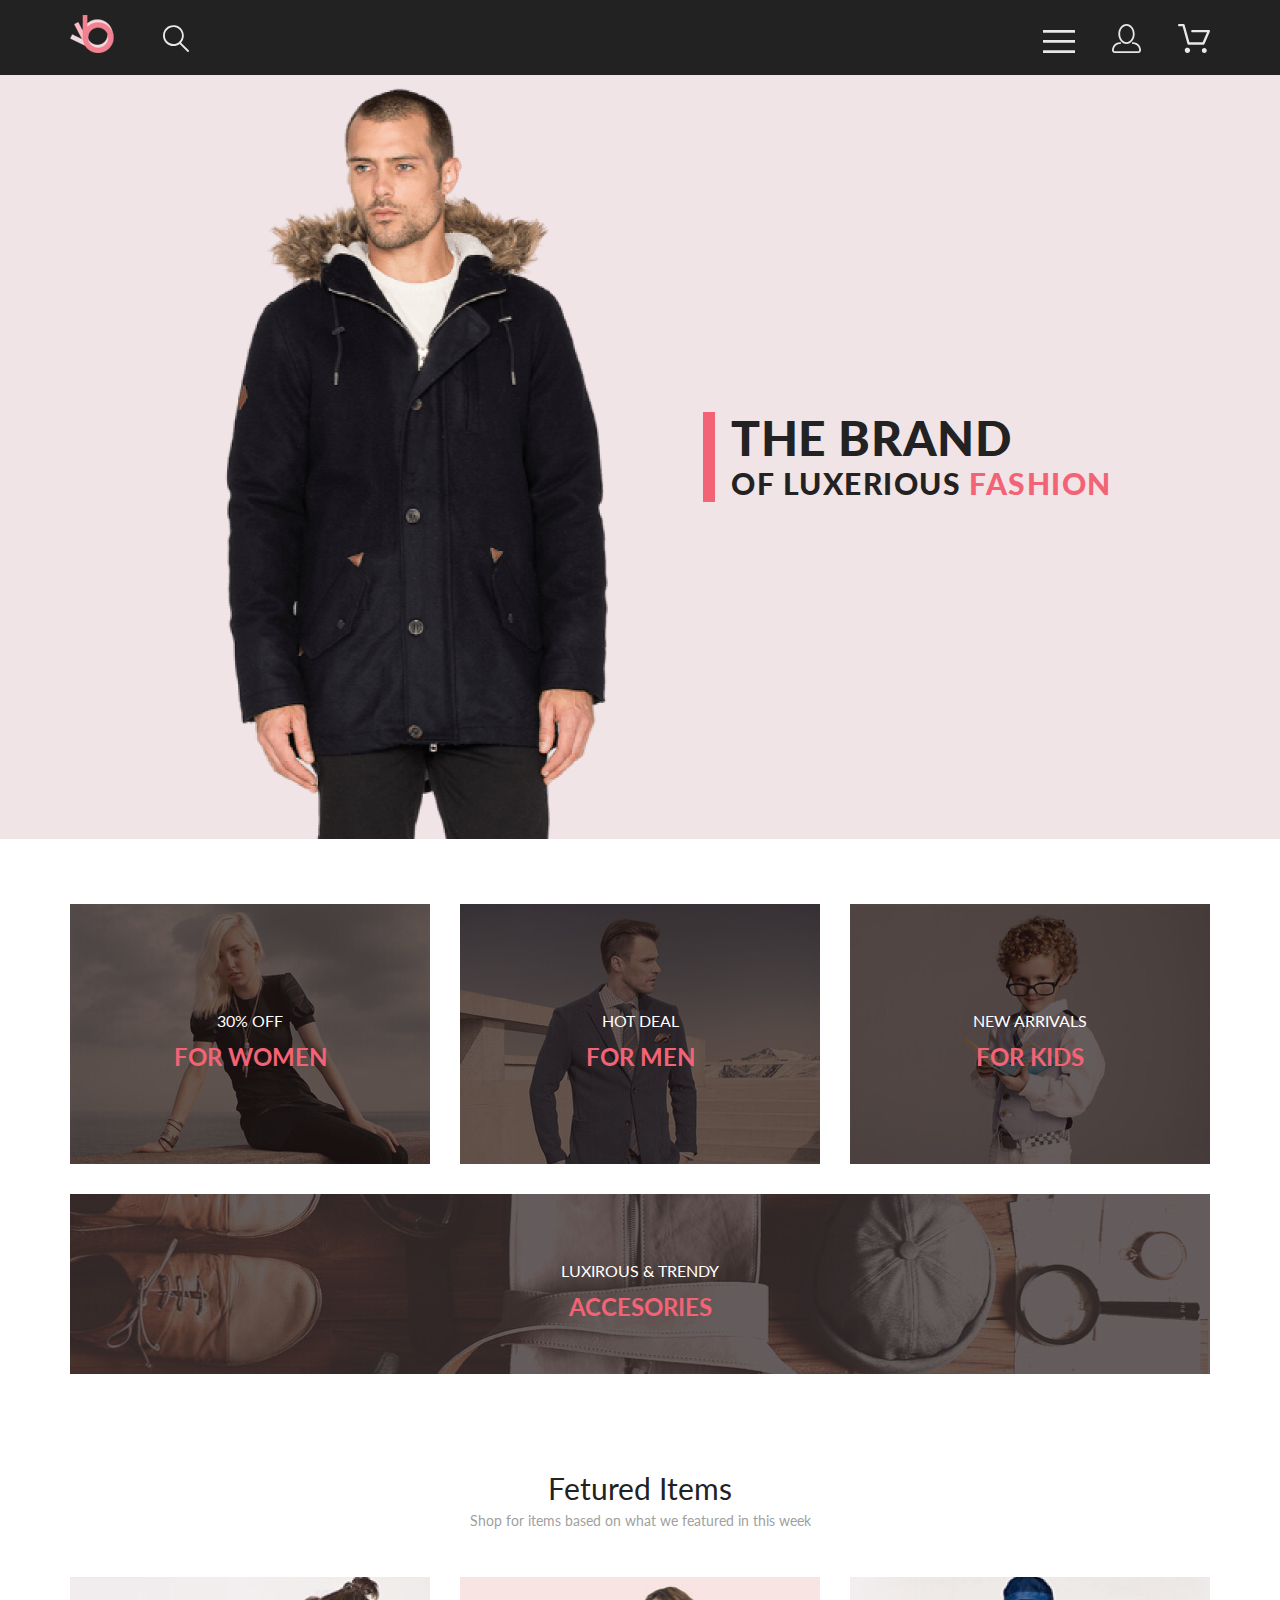
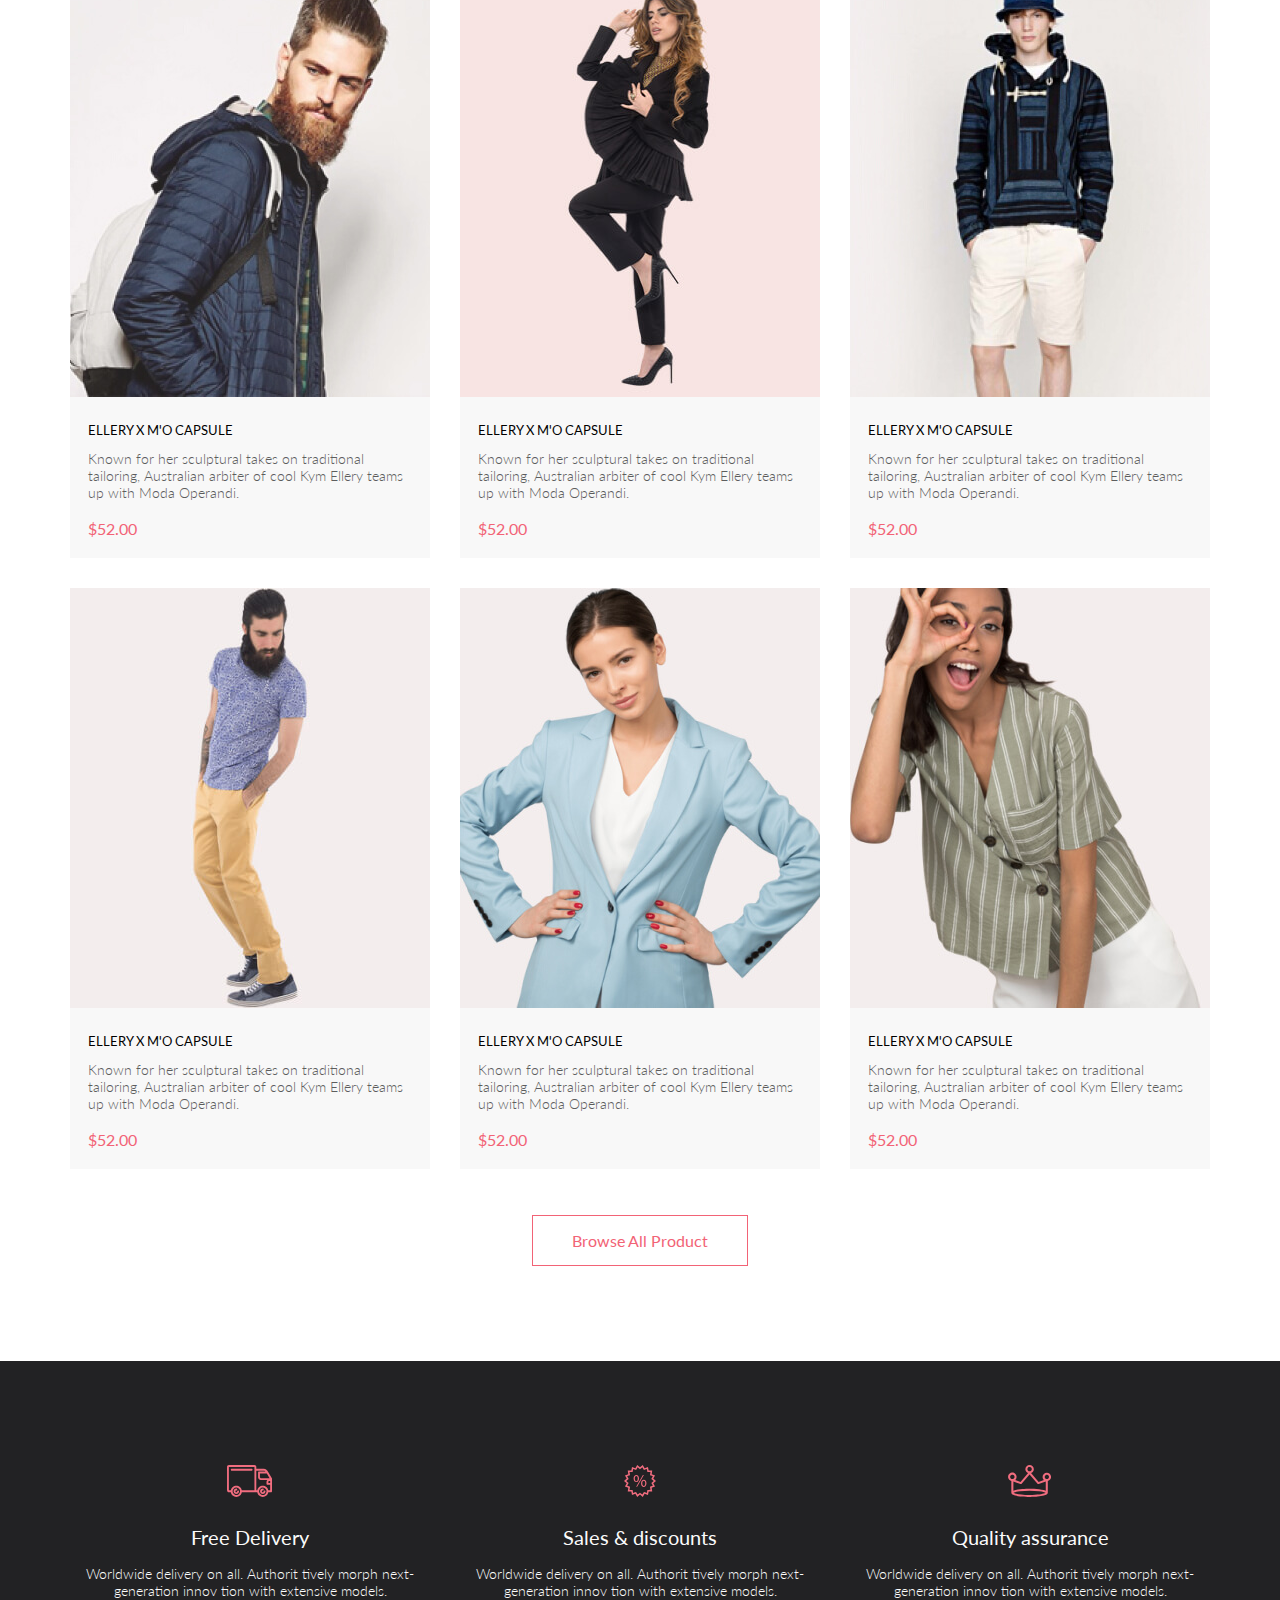
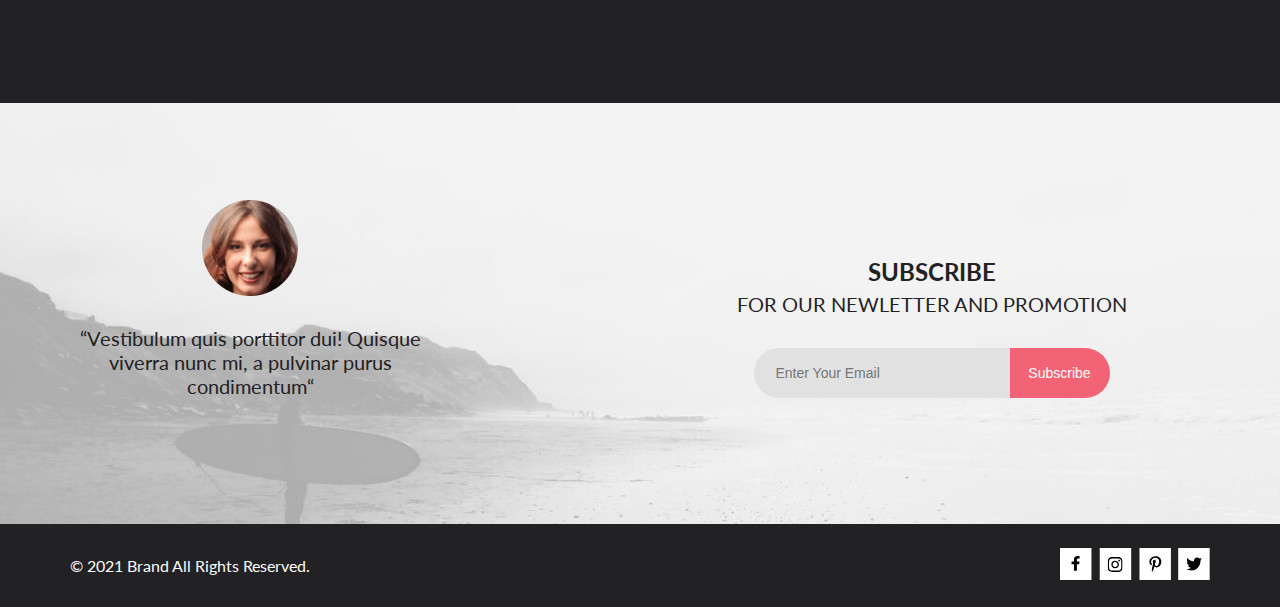
<file: prof-layout-main/index.html>
<!DOCTYPE html>
<html lang="en">
<head>
    <meta charset="UTF-8">
    <meta http-equiv="X-UA-Compatible" content="IE=edge">
    <meta name="viewport" content="width=device-width, initial-scale=1.0">
    <title>THE BRAND OF LUXERIOUS FASHION</title>
    <link rel="preconnect" href="https://fonts.gstatic.com">
    <link href="https://fonts.googleapis.com/css2?family=Lato:wght@300;400;900&display=swap" rel="stylesheet">
    <link rel="stylesheet" href="css/style.css">
</head>
<body>
    <header class="header center">
        <div class="header__left">
            <a href="index.html" class="logo"><img src="img/logo.png" alt="logo"></a>
            <svg width="27" height="28" viewBox="0 0 27 28" fill="none" xmlns="http://www.w3.org/2000/svg">
                <path d="M19.0596 17.6259C20.6713 15.8658 21.6282 13.6048 21.7698 11.2225C21.9113 8.84018 21.2288 6.48173 19.8369 4.54318C18.445 2.60463 16.4285 1.20404 14.126 0.576619C11.8234 -0.0508009 9.3751 0.13316 7.19217 1.09761C5.00923 2.06205 3.22463 3.74825 2.13804 5.87302C1.05145 7.9978 0.729054 10.4318 1.225 12.7661C1.72094 15.1005 3.00501 17.1932 4.86158 18.6927C6.71814 20.1922 9.03413 21.0072 11.4206 21.0009C13.673 21.004 15.8645 20.27 17.6606 18.9109L25.4086 26.7179C25.4941 26.807 25.5965 26.8781 25.7099 26.927C25.8232 26.9759 25.9452 27.0017 26.0686 27.0029C26.1923 27.0033 26.3148 26.9782 26.4283 26.9292C26.5419 26.8801 26.6441 26.8082 26.7286 26.7179C26.9025 26.537 26.9997 26.2958 26.9997 26.0449C26.9997 25.794 26.9025 25.5528 26.7286 25.3719L19.0596 17.6259ZM2.88662 10.5009C2.89946 8.81563 3.41094 7.17187 4.35659 5.77685C5.30224 4.38183 6.63972 3.29801 8.20044 2.662C9.76115 2.02599 11.4752 1.86627 13.1266 2.20298C14.7779 2.53969 16.2926 3.35775 17.4797 4.55404C18.6668 5.75033 19.4732 7.27129 19.7972 8.92519C20.1212 10.5791 19.9483 12.2919 19.3002 13.8476C18.6522 15.4034 17.5581 16.7325 16.1559 17.6674C14.7536 18.6023 13.1059 19.1011 11.4206 19.1009C9.14916 19.0901 6.97482 18.1784 5.37484 16.566C3.77486 14.9537 2.87998 12.7724 2.88662 10.5009Z" fill="#E8E8E8"/>
            </svg>
        </div>
        <div class="header__right">
            <svg  onclick="showMenu('menu')" width="32" height="23" viewBox="0 0 32 23" fill="none" xmlns="http://www.w3.org/2000/svg">
                <path d="M0 23V20.31H32V23H0ZM0 12.76V10.07H32V12.76H0ZM0 2.69V0H32V2.69H0Z" fill="#E8E8E8"/>
            </svg>
            <a href="registration.html">
                <svg width="29" height="29" viewBox="0 0 29 29" fill="none" xmlns="http://www.w3.org/2000/svg">
                    <path d="M14.5 19.937C19 19.937 22.656 15.464 22.656 9.968C22.656 4.472 19 0 14.5 0C13.3631 0.0217413 12.2463 0.303398 11.2351 0.823397C10.2239 1.34339 9.34507 2.08794 8.66602 3C7.12663 4.99573 6.30819 7.45381 6.34399 9.974C6.34399 15.465 10 19.937 14.5 19.937ZM14.5 1.813C18 1.813 20.844 5.472 20.844 9.969C20.844 14.466 17.998 18.125 14.5 18.125C11.002 18.125 8.15603 14.465 8.15503 9.969C8.15403 5.473 11 1.813 14.5 1.813ZM20.844 18.125C20.6036 18.125 20.373 18.2205 20.203 18.3905C20.033 18.5605 19.9375 18.7911 19.9375 19.0315C19.9375 19.2719 20.033 19.5025 20.203 19.6725C20.373 19.8425 20.6036 19.938 20.844 19.938C22.526 19.9399 24.1386 20.6088 25.3279 21.7982C26.5172 22.9875 27.1861 24.6 27.188 26.282C27.1875 26.5221 27.0918 26.7523 26.922 26.9221C26.7522 27.0918 26.5221 27.1875 26.282 27.188H2.71997C2.47985 27.1875 2.24975 27.0918 2.07996 26.9221C1.91016 26.7523 1.81449 26.5221 1.81396 26.282C1.81608 24.6001 2.48517 22.9877 3.67444 21.7985C4.86371 20.6092 6.47608 19.9401 8.15796 19.938C8.39824 19.938 8.62868 19.8425 8.79858 19.6726C8.96849 19.5027 9.06396 19.2723 9.06396 19.032C9.06396 18.7917 8.96849 18.5613 8.79858 18.3914C8.62868 18.2215 8.39824 18.126 8.15796 18.126C5.99541 18.1279 3.92201 18.9875 2.39258 20.5164C0.863144 22.0453 0.00264777 24.1185 0 26.281C0.000794067 27.0019 0.287502 27.693 0.797241 28.2027C1.30698 28.7125 1.99811 28.9992 2.71899 29H26.282C27.0027 28.9989 27.6936 28.7121 28.2031 28.2024C28.7126 27.6927 28.9992 27.0017 29 26.281C28.9974 24.1187 28.1372 22.0457 26.6083 20.5168C25.0793 18.9878 23.0063 18.1276 20.844 18.125Z" fill="#E8E8E8"/>
                </svg>
            </a>
            <a href="cart.html">
                <svg width="32" height="29" viewBox="0 0 32 29" fill="none" xmlns="http://www.w3.org/2000/svg">
                    <path d="M26.2009 29C25.5532 28.9738 24.9415 28.6948 24.4972 28.2227C24.0529 27.7506 23.8114 27.1232 23.8245 26.475C23.8376 25.8269 24.1043 25.2097 24.5673 24.7559C25.0303 24.3022 25.6527 24.048 26.301 24.048C26.9493 24.048 27.5717 24.3022 28.0347 24.7559C28.4977 25.2097 28.7644 25.8269 28.7775 26.475C28.7906 27.1232 28.549 27.7506 28.1047 28.2227C27.6604 28.6948 27.0488 28.9738 26.401 29H26.2009ZM6.75293 26.32C6.75293 25.79 6.91011 25.2718 7.20459 24.8311C7.49907 24.3904 7.91764 24.0469 8.40735 23.844C8.89705 23.6412 9.43594 23.5881 9.95581 23.6915C10.4757 23.7949 10.9532 24.0502 11.328 24.425C11.7028 24.7998 11.9581 25.2773 12.0615 25.7972C12.1649 26.317 12.1118 26.8559 11.9089 27.3456C11.7061 27.8353 11.3626 28.2539 10.9219 28.5483C10.4812 28.8428 9.96304 29 9.43298 29C9.08087 29.0003 8.73212 28.9311 8.40674 28.7966C8.08136 28.662 7.78569 28.4646 7.53662 28.2158C7.28755 27.9669 7.09001 27.6713 6.9552 27.3461C6.82039 27.0208 6.75098 26.6721 6.75098 26.32H6.75293ZM10.553 20.686C10.2935 20.6868 10.0409 20.6024 9.83411 20.4457C9.62727 20.2891 9.47758 20.0689 9.40796 19.819L4.57495 2.36401H1.18201C0.868521 2.36401 0.567859 2.23947 0.346191 2.01781C0.124523 1.79614 0 1.49549 0 1.18201C0 0.868519 0.124523 0.567873 0.346191 0.346205C0.567859 0.124537 0.868521 5.81268e-06 1.18201 5.81268e-06H5.46301C5.7225 -0.00080736 5.97504 0.0837201 6.18176 0.240568C6.38848 0.397416 6.53784 0.617884 6.60693 0.868006L11.4399 18.323H24.6179L29.001 8.27501H14.401C14.2428 8.27961 14.0854 8.25242 13.9379 8.19507C13.7904 8.13771 13.6559 8.05134 13.5424 7.94108C13.4288 7.83082 13.3386 7.69891 13.277 7.55315C13.2154 7.40739 13.1836 7.25075 13.1836 7.0925C13.1836 6.93426 13.2154 6.77762 13.277 6.63186C13.3386 6.4861 13.4288 6.35419 13.5424 6.24393C13.6559 6.13367 13.7904 6.0473 13.9379 5.98994C14.0854 5.93259 14.2428 5.90541 14.401 5.91001H30.814C31.0097 5.90996 31.2022 5.95866 31.3744 6.05172C31.5465 6.14478 31.6928 6.27926 31.7999 6.44301C31.9078 6.60729 31.9734 6.79569 31.9908 6.99145C32.0083 7.18721 31.9771 7.38424 31.9 7.565L26.495 19.977C26.4026 20.1876 26.251 20.3668 26.0585 20.4927C25.866 20.6186 25.641 20.6858 25.411 20.686H10.553Z" fill="#E8E8E8"/>
                </svg>
            </a>
        </div>
        <nav id="menu" class="navigation hidden">
            <div class="navigation__close-button" onclick="showMenu('menu')">
                <svg width="13" height="13" viewBox="0 0 13 13" fill="none" xmlns="http://www.w3.org/2000/svg">
                    <path d="M7.4158 6.00409L11.7158 1.71409C11.9041 1.52579 12.0099 1.27039 12.0099 1.00409C12.0099 0.73779 11.9041 0.482395 11.7158 0.294092C11.5275 0.105788 11.2721 0 11.0058 0C10.7395 0 10.4841 0.105788 10.2958 0.294092L6.0058 4.59409L1.7158 0.294092C1.52749 0.105788 1.2721 -1.9841e-09 1.0058 0C0.739497 1.9841e-09 0.484102 0.105788 0.295798 0.294092C0.107495 0.482395 0.0017066 0.73779 0.0017066 1.00409C0.0017066 1.27039 0.107495 1.52579 0.295798 1.71409L4.5958 6.00409L0.295798 10.2941C0.20207 10.3871 0.127676 10.4977 0.0769072 10.6195C0.0261385 10.7414 0 10.8721 0 11.0041C0 11.1361 0.0261385 11.2668 0.0769072 11.3887C0.127676 11.5105 0.20207 11.6211 0.295798 11.7141C0.388761 11.8078 0.499362 11.8822 0.621222 11.933C0.743081 11.9838 0.873786 12.0099 1.0058 12.0099C1.13781 12.0099 1.26852 11.9838 1.39038 11.933C1.51223 11.8822 1.62284 11.8078 1.7158 11.7141L6.0058 7.41409L10.2958 11.7141C10.3888 11.8078 10.4994 11.8822 10.6212 11.933C10.7431 11.9838 10.8738 12.0099 11.0058 12.0099C11.1378 12.0099 11.2685 11.9838 11.3904 11.933C11.5122 11.8822 11.6228 11.8078 11.7158 11.7141C11.8095 11.6211 11.8839 11.5105 11.9347 11.3887C11.9855 11.2668 12.0116 11.1361 12.0116 11.0041C12.0116 10.8721 11.9855 10.7414 11.9347 10.6195C11.8839 10.4977 11.8095 10.3871 11.7158 10.2941L7.4158 6.00409Z" fill="#6F6E6E"/>
                </svg>                    
            </div>
            <h3 class="navigation__heading">MENU</h3>
            <ul class="navigation__list_first-level">
                <li class="navigation__element_first-level">
                    <a href="catalog.html" class="navigation__link_first-level">MAN</a>
                </li>
                <li>
                    <ul class="navigation__list_second-level">
                        <li class="navigation__element_second-level"><a href="catalog.html" class="navigation__link_second-level">Accessories</a></li>
                        <li class="navigation__element_second-level"><a href="catalog.html" class="navigation__link_second-level">Jackets & Coats</a></li>
                        <li class="navigation__element_second-level"><a href="catalog.html" class="navigation__link_second-level">Polos</a></li>
                        <li class="navigation__element_second-level"><a href="catalog.html" class="navigation__link_second-level">T-Shirts</a></li>
                    </ul>
                </li>
                <li class="navigation__element_first-level">
                    <a href="catalog.html" class="navigation__link_first-level">WOMAN</a>
                </li>
                <li>
                    <ul class="navigation__list_second-level">
                        <li class="navigation__element_second-level"><a href="catalog.html" class="navigation__link_second-level">Accessories</a></li>
                        <li class="navigation__element_second-level"><a href="catalog.html" class="navigation__link_second-level">Jackets & Coats</a></li>
                        <li class="navigation__element_second-level"><a href="catalog.html" class="navigation__link_second-level">Polos</a></li>
                        <li class="navigation__element_second-level"><a href="catalog.html" class="navigation__link_second-level">T-Shirts</a></li>
                        <li class="navigation__element_second-level"><a href="catalog.html" class="navigation__link_second-level">Shirts</a></li>
                    </ul>
                </li>
                <li class="navigation__element_first-level">
                    <a href="catalog.html" class="navigation__link_first-level">KIDS</a>
                </li>
                <li>
                    <ul class="navigation__list_second-level">
                        <li class="navigation__element_second-level"><a href="catalog.html" class="navigation__link_second-level">Accessories</a></li>
                        <li class="navigation__element_second-level"><a href="catalog.html" class="navigation__link_second-level">Jackets & Coats</a></li>
                        <li class="navigation__element_second-level"><a href="catalog.html" class="navigation__link_second-level">Polos</a></li>
                        <li class="navigation__element_second-level"><a href="catalog.html" class="navigation__link_second-level">T-Shirts</a></li>
                        <li class="navigation__element_second-level"><a href="catalog.html" class="navigation__link_second-level">Shirts</a></li>
                        <li class="navigation__element_second-level"><a href="catalog.html" class="navigation__link_second-level">Bags</a></li>
                    </ul>
                </li>
            </ul>
        </nav>
    </header>
    <section class="preview">
        <div class="preview__container">
            <h1 class="preview__heading"><span class="up-case">THE BRAND</span><br><span class="normal-case">OF LUXERIOUS</span> <span class="normal-case pink">FASHION</span></h1>
        </div>
    </section>
    <section class="deals center">
        <div class="deals__elements">
            <a href="catalog.html">
                <div class="deals__element-small deals__element_women">
                    <h1 class="deals__heading"><span class="deals__info">30% OFF</span><br><span class="deals__category pink">FOR WOMEN</span></h1>
                </div>
            </a>
            <a href="catalog.html">
                <div class="deals__element-small deals__element_men">
                    <h1 class="deals__heading"><span class="deals__info">HOT DEAL</span><br><span class="deals__category pink">FOR MEN</span></h1>
                </div>
            </a>
            <a href="catalog.html">
                <div class="deals__element-small deals__element_kids">
                    <h1 class="deals__heading"><span class="deals__info">NEW ARRIVALS</span><br><span class="deals__category pink">FOR KIDS</span></h1>
                </div>
            </a>
        </div>
        <div class="deals__elements">
            <a href="catalog.html">
                <div class="deals__element-big deals__element_accesories">
                    <h1 class="deals__heading"><span class="deals__info">LUXIROUS & TRENDY</span><br><span class="deals__category pink">ACCESORIES</span></h1>
                </div>
            </a>
        </div>
    </section>
    <section class="products center">
        <h2 class="products__heading">Fetured Items</h2>
        <p class="products__text">Shop for items based on what we featured in this week</p>
        <div class="products__box">
            <div class="product__card">
                <a href="product.html"><img src="img/products/product_1.jpg" alt="product_img" class="product__img"></a>
                <div class="product__info">
                    <a class="product__name" href="#">ELLERY X M'O CAPSULE</a>
                    <p class="product__description">Known for her sculptural takes on traditional tailoring, Australian arbiter of cool Kym Ellery teams up with Moda Operandi.</p>
                    <p class="product__price pink">$52.00</p>
                    <a href="#" class="add-to-cart">
                        <svg width="27" height="25" viewBox="0 0 27 25" fill="none" xmlns="http://www.w3.org/2000/svg">
                            <path d="M21.876 22.2662C21.921 22.2549 21.9423 22.2339 21.96 22.2129C21.9678 22.2037 21.9756 22.1946 21.9835 22.1855C22.02 22.1438 22.0233 22.0553 22.0224 22.0105C22.0092 21.9044 21.9185 21.8315 21.8412 21.8315C21.8375 21.8315 21.8336 21.8317 21.8312 21.8318C21.7531 21.8372 21.6653 21.9409 21.6719 22.0625C21.6813 22.1793 21.7675 22.2662 21.8392 22.2662H21.876ZM8.21954 22.2599C8.31873 22.2599 8.39935 22.1655 8.39935 22.0496C8.39935 21.9341 8.31873 21.8401 8.21954 21.8401C8.12042 21.8401 8.03973 21.9341 8.03973 22.0496C8.03973 22.1655 8.12042 22.2599 8.21954 22.2599ZM21.9995 24.2662C21.9517 24.2662 21.8878 24.2662 21.8392 24.2662C20.7017 24.2662 19.7567 23.3545 19.6765 22.198C19.5964 20.9929 20.4937 19.9183 21.6953 19.8364C21.7441 19.8331 21.7928 19.8315 21.8412 19.8315C22.9799 19.8315 23.9413 20.7324 24.019 21.8884C24.0505 22.4915 23.8741 23.0612 23.4898 23.5012C23.1055 23.9575 22.5764 24.2177 21.9995 24.2662ZM8.21954 24.2599C7.01532 24.2599 6.03973 23.2709 6.03973 22.0496C6.03973 20.8291 7.01532 19.8401 8.21954 19.8401C9.42371 19.8401 10.3994 20.8291 10.3994 22.0496C10.3994 23.2709 9.42371 24.2599 8.21954 24.2599ZM21.1984 17.3938H9.13306C8.70013 17.3938 8.31586 17.1005 8.20331 16.6775L4.27753 2.24768H1.52173C0.993408 2.24768 0.560547 1.80859 0.560547 1.27039C0.560547 0.733032 0.993408 0.292969 1.52173 0.292969H4.99933C5.43134 0.292969 5.81561 0.586304 5.9281 1.01025L9.85394 15.4391H20.5576L24.1144 7.13379H12.2578C11.7286 7.13379 11.2957 6.69373 11.2957 6.15649C11.2957 5.61914 11.7286 5.17908 12.2578 5.17908H25.5886C25.9091 5.17908 26.2141 5.34192 26.3896 5.61914C26.566 5.89539 26.5984 6.23743 26.4697 6.547L22.0795 16.807C21.9193 17.1653 21.5827 17.3938 21.1984 17.3938Z" fill="white"/>
                        </svg>
                        Add to Cart                            
                    </a>
                </div>
            </div>
            <div class="product__card">
                <a href="product.html"><img src="img/products/product_2.jpg" alt="product_img" class="product__img"></a>
                <div class="product__info">
                    <a class="product__name"  href="#">ELLERY X M'O CAPSULE</a>
                    <p class="product__description">Known for her sculptural takes on traditional tailoring, Australian arbiter of cool Kym Ellery teams up with Moda Operandi.</p>
                    <p class="product__price pink">$52.00</p>
                    <a href="#" class="add-to-cart">
                        <svg width="27" height="25" viewBox="0 0 27 25" fill="none" xmlns="http://www.w3.org/2000/svg">
                            <path d="M21.876 22.2662C21.921 22.2549 21.9423 22.2339 21.96 22.2129C21.9678 22.2037 21.9756 22.1946 21.9835 22.1855C22.02 22.1438 22.0233 22.0553 22.0224 22.0105C22.0092 21.9044 21.9185 21.8315 21.8412 21.8315C21.8375 21.8315 21.8336 21.8317 21.8312 21.8318C21.7531 21.8372 21.6653 21.9409 21.6719 22.0625C21.6813 22.1793 21.7675 22.2662 21.8392 22.2662H21.876ZM8.21954 22.2599C8.31873 22.2599 8.39935 22.1655 8.39935 22.0496C8.39935 21.9341 8.31873 21.8401 8.21954 21.8401C8.12042 21.8401 8.03973 21.9341 8.03973 22.0496C8.03973 22.1655 8.12042 22.2599 8.21954 22.2599ZM21.9995 24.2662C21.9517 24.2662 21.8878 24.2662 21.8392 24.2662C20.7017 24.2662 19.7567 23.3545 19.6765 22.198C19.5964 20.9929 20.4937 19.9183 21.6953 19.8364C21.7441 19.8331 21.7928 19.8315 21.8412 19.8315C22.9799 19.8315 23.9413 20.7324 24.019 21.8884C24.0505 22.4915 23.8741 23.0612 23.4898 23.5012C23.1055 23.9575 22.5764 24.2177 21.9995 24.2662ZM8.21954 24.2599C7.01532 24.2599 6.03973 23.2709 6.03973 22.0496C6.03973 20.8291 7.01532 19.8401 8.21954 19.8401C9.42371 19.8401 10.3994 20.8291 10.3994 22.0496C10.3994 23.2709 9.42371 24.2599 8.21954 24.2599ZM21.1984 17.3938H9.13306C8.70013 17.3938 8.31586 17.1005 8.20331 16.6775L4.27753 2.24768H1.52173C0.993408 2.24768 0.560547 1.80859 0.560547 1.27039C0.560547 0.733032 0.993408 0.292969 1.52173 0.292969H4.99933C5.43134 0.292969 5.81561 0.586304 5.9281 1.01025L9.85394 15.4391H20.5576L24.1144 7.13379H12.2578C11.7286 7.13379 11.2957 6.69373 11.2957 6.15649C11.2957 5.61914 11.7286 5.17908 12.2578 5.17908H25.5886C25.9091 5.17908 26.2141 5.34192 26.3896 5.61914C26.566 5.89539 26.5984 6.23743 26.4697 6.547L22.0795 16.807C21.9193 17.1653 21.5827 17.3938 21.1984 17.3938Z" fill="white"/>
                        </svg>
                        Add to Cart                            
                    </a>
                </div>
            </div>
            <div class="product__card">
                <a href="product.html"><img src="img/products/product_3.jpg" alt="product_img" class="product__img"></a>
                <div class="product__info">
                    <a class="product__name" href="#">ELLERY X M'O CAPSULE</a>
                    <p class="product__description">Known for her sculptural takes on traditional tailoring, Australian arbiter of cool Kym Ellery teams up with Moda Operandi.</p>
                    <p class="product__price pink">$52.00</p>
                    <a href="#" class="add-to-cart">
                        <svg width="27" height="25" viewBox="0 0 27 25" fill="none" xmlns="http://www.w3.org/2000/svg">
                            <path d="M21.876 22.2662C21.921 22.2549 21.9423 22.2339 21.96 22.2129C21.9678 22.2037 21.9756 22.1946 21.9835 22.1855C22.02 22.1438 22.0233 22.0553 22.0224 22.0105C22.0092 21.9044 21.9185 21.8315 21.8412 21.8315C21.8375 21.8315 21.8336 21.8317 21.8312 21.8318C21.7531 21.8372 21.6653 21.9409 21.6719 22.0625C21.6813 22.1793 21.7675 22.2662 21.8392 22.2662H21.876ZM8.21954 22.2599C8.31873 22.2599 8.39935 22.1655 8.39935 22.0496C8.39935 21.9341 8.31873 21.8401 8.21954 21.8401C8.12042 21.8401 8.03973 21.9341 8.03973 22.0496C8.03973 22.1655 8.12042 22.2599 8.21954 22.2599ZM21.9995 24.2662C21.9517 24.2662 21.8878 24.2662 21.8392 24.2662C20.7017 24.2662 19.7567 23.3545 19.6765 22.198C19.5964 20.9929 20.4937 19.9183 21.6953 19.8364C21.7441 19.8331 21.7928 19.8315 21.8412 19.8315C22.9799 19.8315 23.9413 20.7324 24.019 21.8884C24.0505 22.4915 23.8741 23.0612 23.4898 23.5012C23.1055 23.9575 22.5764 24.2177 21.9995 24.2662ZM8.21954 24.2599C7.01532 24.2599 6.03973 23.2709 6.03973 22.0496C6.03973 20.8291 7.01532 19.8401 8.21954 19.8401C9.42371 19.8401 10.3994 20.8291 10.3994 22.0496C10.3994 23.2709 9.42371 24.2599 8.21954 24.2599ZM21.1984 17.3938H9.13306C8.70013 17.3938 8.31586 17.1005 8.20331 16.6775L4.27753 2.24768H1.52173C0.993408 2.24768 0.560547 1.80859 0.560547 1.27039C0.560547 0.733032 0.993408 0.292969 1.52173 0.292969H4.99933C5.43134 0.292969 5.81561 0.586304 5.9281 1.01025L9.85394 15.4391H20.5576L24.1144 7.13379H12.2578C11.7286 7.13379 11.2957 6.69373 11.2957 6.15649C11.2957 5.61914 11.7286 5.17908 12.2578 5.17908H25.5886C25.9091 5.17908 26.2141 5.34192 26.3896 5.61914C26.566 5.89539 26.5984 6.23743 26.4697 6.547L22.0795 16.807C21.9193 17.1653 21.5827 17.3938 21.1984 17.3938Z" fill="white"/>
                        </svg>
                        Add to Cart                            
                    </a>
                </div>
            </div>
            <div class="product__card">
                <a href="product.html"><img src="img/products/product_4.jpg" alt="product_img" class="product__img"></a>
                <div class="product__info">
                    <a class="product__name"  href="#">ELLERY X M'O CAPSULE</a>
                    <p class="product__description">Known for her sculptural takes on traditional tailoring, Australian arbiter of cool Kym Ellery teams up with Moda Operandi.</p>
                    <p class="product__price pink">$52.00</p>
                    <a href="#" class="add-to-cart">
                        <svg width="27" height="25" viewBox="0 0 27 25" fill="none" xmlns="http://www.w3.org/2000/svg">
                            <path d="M21.876 22.2662C21.921 22.2549 21.9423 22.2339 21.96 22.2129C21.9678 22.2037 21.9756 22.1946 21.9835 22.1855C22.02 22.1438 22.0233 22.0553 22.0224 22.0105C22.0092 21.9044 21.9185 21.8315 21.8412 21.8315C21.8375 21.8315 21.8336 21.8317 21.8312 21.8318C21.7531 21.8372 21.6653 21.9409 21.6719 22.0625C21.6813 22.1793 21.7675 22.2662 21.8392 22.2662H21.876ZM8.21954 22.2599C8.31873 22.2599 8.39935 22.1655 8.39935 22.0496C8.39935 21.9341 8.31873 21.8401 8.21954 21.8401C8.12042 21.8401 8.03973 21.9341 8.03973 22.0496C8.03973 22.1655 8.12042 22.2599 8.21954 22.2599ZM21.9995 24.2662C21.9517 24.2662 21.8878 24.2662 21.8392 24.2662C20.7017 24.2662 19.7567 23.3545 19.6765 22.198C19.5964 20.9929 20.4937 19.9183 21.6953 19.8364C21.7441 19.8331 21.7928 19.8315 21.8412 19.8315C22.9799 19.8315 23.9413 20.7324 24.019 21.8884C24.0505 22.4915 23.8741 23.0612 23.4898 23.5012C23.1055 23.9575 22.5764 24.2177 21.9995 24.2662ZM8.21954 24.2599C7.01532 24.2599 6.03973 23.2709 6.03973 22.0496C6.03973 20.8291 7.01532 19.8401 8.21954 19.8401C9.42371 19.8401 10.3994 20.8291 10.3994 22.0496C10.3994 23.2709 9.42371 24.2599 8.21954 24.2599ZM21.1984 17.3938H9.13306C8.70013 17.3938 8.31586 17.1005 8.20331 16.6775L4.27753 2.24768H1.52173C0.993408 2.24768 0.560547 1.80859 0.560547 1.27039C0.560547 0.733032 0.993408 0.292969 1.52173 0.292969H4.99933C5.43134 0.292969 5.81561 0.586304 5.9281 1.01025L9.85394 15.4391H20.5576L24.1144 7.13379H12.2578C11.7286 7.13379 11.2957 6.69373 11.2957 6.15649C11.2957 5.61914 11.7286 5.17908 12.2578 5.17908H25.5886C25.9091 5.17908 26.2141 5.34192 26.3896 5.61914C26.566 5.89539 26.5984 6.23743 26.4697 6.547L22.0795 16.807C21.9193 17.1653 21.5827 17.3938 21.1984 17.3938Z" fill="white"/>
                        </svg>
                        Add to Cart                            
                    </a>
                </div>
            </div>
            <div class="product__card">
                <a href="product.html"><img src="img/products/product_5.jpg" alt="product_img" class="product__img"></a>
                <div class="product__info">
                    <a class="product__name"  href="#">ELLERY X M'O CAPSULE</a>
                    <p class="product__description">Known for her sculptural takes on traditional tailoring, Australian arbiter of cool Kym Ellery teams up with Moda Operandi.</p>
                    <p class="product__price pink">$52.00</p>
                    <a href="#" class="add-to-cart">
                        <svg width="27" height="25" viewBox="0 0 27 25" fill="none" xmlns="http://www.w3.org/2000/svg">
                            <path d="M21.876 22.2662C21.921 22.2549 21.9423 22.2339 21.96 22.2129C21.9678 22.2037 21.9756 22.1946 21.9835 22.1855C22.02 22.1438 22.0233 22.0553 22.0224 22.0105C22.0092 21.9044 21.9185 21.8315 21.8412 21.8315C21.8375 21.8315 21.8336 21.8317 21.8312 21.8318C21.7531 21.8372 21.6653 21.9409 21.6719 22.0625C21.6813 22.1793 21.7675 22.2662 21.8392 22.2662H21.876ZM8.21954 22.2599C8.31873 22.2599 8.39935 22.1655 8.39935 22.0496C8.39935 21.9341 8.31873 21.8401 8.21954 21.8401C8.12042 21.8401 8.03973 21.9341 8.03973 22.0496C8.03973 22.1655 8.12042 22.2599 8.21954 22.2599ZM21.9995 24.2662C21.9517 24.2662 21.8878 24.2662 21.8392 24.2662C20.7017 24.2662 19.7567 23.3545 19.6765 22.198C19.5964 20.9929 20.4937 19.9183 21.6953 19.8364C21.7441 19.8331 21.7928 19.8315 21.8412 19.8315C22.9799 19.8315 23.9413 20.7324 24.019 21.8884C24.0505 22.4915 23.8741 23.0612 23.4898 23.5012C23.1055 23.9575 22.5764 24.2177 21.9995 24.2662ZM8.21954 24.2599C7.01532 24.2599 6.03973 23.2709 6.03973 22.0496C6.03973 20.8291 7.01532 19.8401 8.21954 19.8401C9.42371 19.8401 10.3994 20.8291 10.3994 22.0496C10.3994 23.2709 9.42371 24.2599 8.21954 24.2599ZM21.1984 17.3938H9.13306C8.70013 17.3938 8.31586 17.1005 8.20331 16.6775L4.27753 2.24768H1.52173C0.993408 2.24768 0.560547 1.80859 0.560547 1.27039C0.560547 0.733032 0.993408 0.292969 1.52173 0.292969H4.99933C5.43134 0.292969 5.81561 0.586304 5.9281 1.01025L9.85394 15.4391H20.5576L24.1144 7.13379H12.2578C11.7286 7.13379 11.2957 6.69373 11.2957 6.15649C11.2957 5.61914 11.7286 5.17908 12.2578 5.17908H25.5886C25.9091 5.17908 26.2141 5.34192 26.3896 5.61914C26.566 5.89539 26.5984 6.23743 26.4697 6.547L22.0795 16.807C21.9193 17.1653 21.5827 17.3938 21.1984 17.3938Z" fill="white"/>
                        </svg>
                        Add to Cart                            
                    </a>
                </div>
            </div>
            <div class="product__card">
                <a href="product.html"><img src="img/products/product_6.jpg" alt="product_img" class="product__img"></a>
                <div class="product__info">
                    <a class="product__name"  href="#">ELLERY X M'O CAPSULE</a>
                    <p class="product__description">Known for her sculptural takes on traditional tailoring, Australian arbiter of cool Kym Ellery teams up with Moda Operandi.</p>
                    <p class="product__price pink">$52.00</p>
                    <a href="#" class="add-to-cart">
                        <svg width="27" height="25" viewBox="0 0 27 25" fill="none" xmlns="http://www.w3.org/2000/svg">
                            <path d="M21.876 22.2662C21.921 22.2549 21.9423 22.2339 21.96 22.2129C21.9678 22.2037 21.9756 22.1946 21.9835 22.1855C22.02 22.1438 22.0233 22.0553 22.0224 22.0105C22.0092 21.9044 21.9185 21.8315 21.8412 21.8315C21.8375 21.8315 21.8336 21.8317 21.8312 21.8318C21.7531 21.8372 21.6653 21.9409 21.6719 22.0625C21.6813 22.1793 21.7675 22.2662 21.8392 22.2662H21.876ZM8.21954 22.2599C8.31873 22.2599 8.39935 22.1655 8.39935 22.0496C8.39935 21.9341 8.31873 21.8401 8.21954 21.8401C8.12042 21.8401 8.03973 21.9341 8.03973 22.0496C8.03973 22.1655 8.12042 22.2599 8.21954 22.2599ZM21.9995 24.2662C21.9517 24.2662 21.8878 24.2662 21.8392 24.2662C20.7017 24.2662 19.7567 23.3545 19.6765 22.198C19.5964 20.9929 20.4937 19.9183 21.6953 19.8364C21.7441 19.8331 21.7928 19.8315 21.8412 19.8315C22.9799 19.8315 23.9413 20.7324 24.019 21.8884C24.0505 22.4915 23.8741 23.0612 23.4898 23.5012C23.1055 23.9575 22.5764 24.2177 21.9995 24.2662ZM8.21954 24.2599C7.01532 24.2599 6.03973 23.2709 6.03973 22.0496C6.03973 20.8291 7.01532 19.8401 8.21954 19.8401C9.42371 19.8401 10.3994 20.8291 10.3994 22.0496C10.3994 23.2709 9.42371 24.2599 8.21954 24.2599ZM21.1984 17.3938H9.13306C8.70013 17.3938 8.31586 17.1005 8.20331 16.6775L4.27753 2.24768H1.52173C0.993408 2.24768 0.560547 1.80859 0.560547 1.27039C0.560547 0.733032 0.993408 0.292969 1.52173 0.292969H4.99933C5.43134 0.292969 5.81561 0.586304 5.9281 1.01025L9.85394 15.4391H20.5576L24.1144 7.13379H12.2578C11.7286 7.13379 11.2957 6.69373 11.2957 6.15649C11.2957 5.61914 11.7286 5.17908 12.2578 5.17908H25.5886C25.9091 5.17908 26.2141 5.34192 26.3896 5.61914C26.566 5.89539 26.5984 6.23743 26.4697 6.547L22.0795 16.807C21.9193 17.1653 21.5827 17.3938 21.1984 17.3938Z" fill="white"/>
                        </svg>
                        Add to Cart                            
                    </a>
                </div>
            </div>
        </div>
        <div class="ta-center">
            <a href="#" class="button-link products__button">Browse All Product</a>
        </div>
    </section>
    <section class="special-offers center">
        <div class="special-offers__card">
            <svg class="special-offers__icon" width="46" height="32" viewBox="0 0 46 32" fill="none" xmlns="http://www.w3.org/2000/svg">
                <path d="M30.2873 27.2429H14.8103C14.6031 28.5509 13.936 29.742 12.929 30.6021C11.922 31.4621 10.6411 31.9346 9.31682 31.9346C7.99252 31.9346 6.71166 31.4621 5.70464 30.6021C4.69762 29.742 4.03052 28.5509 3.82332 27.2429H1.88631C1.39149 27.2397 0.918139 27.0404 0.570025 26.6887C0.221911 26.337 0.0274507 25.8618 0.0293142 25.3669V1.87695C0.0271852 1.38195 0.221516 0.906335 0.569658 0.554443C0.917801 0.202551 1.39131 0.00317363 1.88631 0H27.4373C27.9322 0.00317353 28.4056 0.202522 28.7536 0.554443C29.1016 0.906364 29.2957 1.38204 29.2933 1.87695V3.78198H36.4143C36.4947 3.78164 36.5747 3.79208 36.6523 3.81299C38.9523 4.01299 40.1093 5.2129 41.3293 7.2749L44.8883 13.3689C44.9732 13.5136 45.018 13.6782 45.0183 13.8459V26.304C45.0194 26.5515 44.9221 26.7892 44.7479 26.9651C44.5737 27.141 44.3369 27.2406 44.0893 27.2419H41.2753C41.0681 28.5499 40.401 29.741 39.394 30.6011C38.387 31.4611 37.1061 31.9336 35.7818 31.9336C34.4575 31.9336 33.1767 31.4611 32.1696 30.6011C31.1626 29.741 30.4955 28.5499 30.2883 27.2419L30.2873 27.2429ZM32.0653 26.304C32.0732 27.0369 32.2977 27.7511 32.7107 28.3567C33.1236 28.9623 33.7065 29.4322 34.3859 29.7073C35.0653 29.9824 35.811 30.0503 36.5289 29.9026C37.2469 29.7548 37.9051 29.398 38.4207 28.877C38.9363 28.3559 39.2862 27.6941 39.4265 26.9746C39.5667 26.2551 39.491 25.5103 39.2088 24.8337C38.9267 24.1572 38.4507 23.5794 37.8408 23.1729C37.2309 22.7663 36.5143 22.5491 35.7813 22.5488C34.791 22.5552 33.8436 22.9543 33.1469 23.6582C32.4503 24.3621 32.0613 25.3136 32.0653 26.304ZM5.60134 26.304C5.60923 27.0369 5.83376 27.7511 6.24669 28.3567C6.65962 28.9623 7.2425 29.4322 7.92192 29.7073C8.60135 29.9824 9.34697 30.0503 10.0649 29.9026C10.7829 29.7548 11.4411 29.398 11.9567 28.877C12.4723 28.3559 12.8222 27.6941 12.9625 26.9746C13.1027 26.2551 13.027 25.5103 12.7448 24.8337C12.4627 24.1572 11.9867 23.5794 11.3768 23.1729C10.7669 22.7663 10.0503 22.5491 9.31731 22.5488C8.32679 22.5549 7.37915 22.9537 6.6823 23.6577C5.98545 24.3617 5.59634 25.3134 5.60033 26.304H5.60134ZM41.2733 25.366H43.1593V19.7478H40.4233C40.3007 19.7473 40.1794 19.7227 40.0664 19.6753C39.9533 19.6279 39.8507 19.5585 39.7644 19.4714C39.6781 19.3843 39.6099 19.281 39.5635 19.1675C39.5172 19.054 39.4937 18.9324 39.4943 18.8098V16.9629C39.494 16.2423 39.7696 15.5488 40.2643 15.0249H33.8853C33.8081 15.0248 33.7312 15.015 33.6563 14.9958C32.9516 14.933 32.2961 14.6081 31.8194 14.0852C31.3428 13.5623 31.0798 12.8794 31.0823 12.1719V7.47192C31.0817 7.34927 31.1052 7.22758 31.1515 7.11401C31.1978 7.00044 31.2661 6.89725 31.3523 6.81006C31.4386 6.72286 31.5412 6.6535 31.6543 6.60596C31.7674 6.55841 31.8887 6.53361 32.0113 6.53296H38.4943C38.15 6.21428 37.7426 5.97123 37.2986 5.81982C36.8545 5.66842 36.3836 5.61187 35.9163 5.65381H29.2933V25.3618H30.2873C30.4945 24.0538 31.1616 22.8627 32.1687 22.0027C33.1757 21.1426 34.4565 20.6702 35.7808 20.6702C37.1051 20.6702 38.386 21.1426 39.393 22.0027C40.4 22.8627 41.0671 24.0538 41.2743 25.3618L41.2733 25.366ZM14.8093 25.366H27.4363V1.87598H1.88631V25.366H3.82332C4.03052 24.058 4.69762 22.8666 5.70464 22.0066C6.71166 21.1465 7.99252 20.6741 9.31682 20.6741C10.6411 20.6741 11.922 21.1465 12.929 22.0066C13.936 22.8666 14.6031 24.058 14.8103 25.366H14.8093ZM41.3513 16.9658V17.875H43.1593V16.0278H42.2803C42.0335 16.0294 41.7973 16.1288 41.6234 16.304C41.4495 16.4792 41.352 16.716 41.3523 16.9629L41.3513 16.9658ZM32.9383 12.1738C32.9372 12.4263 33.0363 12.6691 33.2139 12.8486C33.3914 13.0282 33.6328 13.13 33.8853 13.1318C33.9492 13.1316 34.0129 13.1384 34.0753 13.1519H42.6003L39.8343 8.41602H32.9343L32.9383 12.1738ZM33.0313 26.3059C33.0284 25.5734 33.3162 24.8695 33.8316 24.3489C34.3469 23.8283 35.0478 23.5333 35.7803 23.5288C36.0291 23.5288 36.2677 23.6278 36.4436 23.8037C36.6195 23.9796 36.7183 24.218 36.7183 24.4668C36.7183 24.7156 36.6195 24.9542 36.4436 25.1301C36.2677 25.306 36.0291 25.4048 35.7803 25.4048C35.602 25.4032 35.4272 25.4548 35.2782 25.5527C35.1291 25.6507 35.0125 25.7905 34.9432 25.9548C34.8738 26.1191 34.8548 26.3005 34.8887 26.4756C34.9225 26.6507 35.0076 26.8118 35.1331 26.9385C35.2586 27.0651 35.419 27.1516 35.5938 27.187C35.7686 27.2224 35.9499 27.2051 36.1149 27.1372C36.2798 27.0693 36.4208 26.9538 36.5201 26.8057C36.6193 26.6575 36.6723 26.4833 36.6723 26.3049C36.6723 26.0587 36.7701 25.8226 36.9443 25.6484C37.1184 25.4743 37.3546 25.3765 37.6008 25.3765C37.8471 25.3765 38.0832 25.4743 38.2574 25.6484C38.4315 25.8226 38.5293 26.0587 38.5293 26.3049C38.5293 27.0343 38.2396 27.7338 37.7239 28.2495C37.2081 28.7652 36.5087 29.0549 35.7793 29.0549C35.05 29.0549 34.3505 28.7652 33.8348 28.2495C33.319 27.7338 33.0293 27.0343 33.0293 26.3049L33.0313 26.3059ZM6.56731 26.3059C6.56438 25.5734 6.8522 24.8695 7.36757 24.3489C7.88294 23.8283 8.58378 23.5333 9.31633 23.5288C9.5651 23.5288 9.80369 23.6278 9.9796 23.8037C10.1555 23.9796 10.2543 24.218 10.2543 24.4668C10.2543 24.7156 10.1555 24.9542 9.9796 25.1301C9.80369 25.306 9.5651 25.4048 9.31633 25.4048C9.138 25.4032 8.96319 25.4548 8.81413 25.5527C8.66508 25.6507 8.54849 25.7905 8.47914 25.9548C8.4098 26.1191 8.39082 26.3005 8.42464 26.4756C8.45846 26.6507 8.54354 26.8118 8.66908 26.9385C8.79463 27.0651 8.95498 27.1516 9.12978 27.187C9.30458 27.2224 9.48595 27.2051 9.65087 27.1372C9.81579 27.0693 9.95683 26.9538 10.0561 26.8057C10.1553 26.6575 10.2083 26.4833 10.2083 26.3049C10.2083 26.0587 10.3061 25.8226 10.4803 25.6484C10.6544 25.4743 10.8906 25.3765 11.1368 25.3765C11.3831 25.3765 11.6193 25.4743 11.7934 25.6484C11.9675 25.8226 12.0653 26.0587 12.0653 26.3049C12.0653 27.0343 11.7756 27.7338 11.2599 28.2495C10.7441 28.7652 10.0447 29.0549 9.31532 29.0549C8.58598 29.0549 7.8865 28.7652 7.37078 28.2495C6.85505 27.7338 6.56532 27.0343 6.56532 26.3049L6.56731 26.3059ZM4.70934 5.65991C4.46056 5.65991 4.22198 5.56116 4.04607 5.38525C3.87016 5.20934 3.77132 4.9707 3.77132 4.72192C3.77132 4.47315 3.87016 4.2345 4.04607 4.05859C4.22198 3.88268 4.46056 3.78394 4.70934 3.78394H24.6093C24.8581 3.78394 25.0967 3.88268 25.2726 4.05859C25.4485 4.2345 25.5473 4.47315 25.5473 4.72192C25.5473 4.9707 25.4485 5.20934 25.2726 5.38525C25.0967 5.56116 24.8581 5.65991 24.6093 5.65991H4.70934Z" fill="#F16D7F"/>
            </svg>                
            <h2 class="special-offers__heading">Free Delivery</h2>
            <p class="special-offers__description">Worldwide delivery on all. Authorit tively morph next-generation innov tion with extensive models.</p>
        </div>
        <div class="special-offers__card">
            <svg class="special-offers__icon" width="40" height="40" viewBox="0 0 40 40" fill="none" xmlns="http://www.w3.org/2000/svg">
                <path d="M19.994 37.0239L16.523 39.9238L14.235 36.0039L9.995 37.5159L9.17297 33.0359L4.67999 32.991L5.41199 28.491L1.20398 26.8909L3.414 22.925L0 19.96L3.41199 16.9929L1.20203 13.0278L5.41101 11.428L4.67798 6.93286L9.172 6.88892L9.99402 2.40894L14.234 3.91992L16.522 0L19.993 2.8999L23.464 0L25.753 3.9209L29.993 2.40894L30.814 6.88989L35.308 6.93481L34.576 11.4299L38.784 13.03L36.574 16.9958L39.986 19.9609L36.574 22.928L38.783 26.894L34.574 28.4939L35.307 32.988L30.812 33.033L29.991 37.5139L25.753 36.0029L23.464 39.9229L19.994 37.0239ZM21.2 35.541L22.961 37.012L24.122 35.022L24.914 33.666L26.382 34.189L28.533 34.957L28.95 32.6838L29.235 31.1289L30.796 31.113L33.078 31.092L32.706 28.8098L32.452 27.25L33.911 26.696L36.045 25.8828L34.925 23.873L34.159 22.498L35.342 21.4709L37.076 19.9609L35.343 18.4609L34.16 17.4319L34.926 16.0559L36.047 14.0449L33.913 13.2339L32.454 12.6809L32.709 11.1208L33.081 8.83984L30.799 8.81689L29.239 8.80103L28.954 7.24683L28.538 4.97388L26.386 5.74097L24.918 6.26392L24.125 4.90698L22.963 2.91699L21.201 4.38794L19.996 5.39282L18.791 4.38794L17.03 2.91699L15.869 4.90601L15.077 6.26294L13.608 5.73999L11.458 4.97192L11.04 7.24585L10.755 8.80005L9.19501 8.81592L6.914 8.83789L7.28601 11.1199L7.53998 12.678L6.08099 13.2329L3.94598 14.0439L5.06702 16.0549L5.83301 17.4299L4.65002 18.459L2.91602 19.967L4.64899 21.4739L5.83197 22.5029L5.06598 23.8779L3.94501 25.8879L6.078 26.698L7.53802 27.2529L7.28302 28.812L6.91199 31.0959L9.19299 31.1189L10.753 31.135L11.038 32.6899L11.455 34.9619L13.607 34.1948L15.076 33.6719L15.868 35.0288L17.03 37.019L18.791 35.5479L19.996 34.543L21.2 35.541ZM21.318 23.02C21.318 20.093 22.883 18.4648 24.777 18.4648C26.783 18.4648 28.077 20.0279 28.077 22.7949C28.077 25.8539 26.492 27.3718 24.662 27.3718C22.883 27.3718 21.338 25.922 21.318 23.02ZM22.839 22.9319C22.816 24.7829 23.521 26.1899 24.711 26.1899C25.988 26.1899 26.561 24.8049 26.561 22.8899C26.561 21.1249 26.054 19.6528 24.711 19.6528C23.5 19.6488 22.839 21.1029 22.839 22.9309V22.9319ZM15.194 27.332L23.609 12.613H24.842L16.427 27.332H15.194ZM11.979 16.99C11.979 14.09 13.542 12.458 15.437 12.458C17.437 12.458 18.763 14.022 18.763 16.79C18.763 19.848 17.177 21.365 15.327 21.365C13.544 21.365 12 19.915 11.979 16.991V16.99ZM13.521 16.9238C13.477 18.7748 14.162 20.1809 15.371 20.1829C16.648 20.1829 17.221 18.7988 17.221 16.8828C17.221 15.1168 16.714 13.645 15.371 13.645C14.162 13.642 13.521 15.092 13.521 16.925V16.9238Z" fill="#F16D7F"/>
            </svg>                               
            <h2 class="special-offers__heading">Sales & discounts</h2>
            <p class="special-offers__description">Worldwide delivery on all. Authorit tively morph next-generation innov tion with extensive models.</p>
        </div>
        <div class="special-offers__card">
            <svg class="special-offers__icon" width="48" height="35" viewBox="0 0 48 35" fill="none" xmlns="http://www.w3.org/2000/svg">
                <path d="M42.3938 8.53564C41.1774 8.52335 40.0058 8.99349 39.1351 9.84302C38.2644 10.6925 37.7655 11.8522 37.7479 13.0686C37.751 13.7086 37.892 14.3405 38.1612 14.9211C38.4304 15.5018 38.8215 16.0176 39.3079 16.4336L33.4479 18.4888L25.1089 8.80566C26.0042 8.50693 26.784 7.93646 27.3396 7.17358C27.8953 6.41071 28.1992 5.49331 28.2089 4.54956C28.1837 3.33432 27.6832 2.17743 26.8149 1.3269C25.9465 0.476377 24.7794 0 23.5639 0C22.3484 0 21.1813 0.476377 20.3129 1.3269C19.4446 2.17743 18.9441 3.33432 18.9189 4.54956C18.9285 5.48395 19.2261 6.39274 19.771 7.15186C20.316 7.91097 21.0817 8.48368 21.9639 8.79175L13.6119 18.4917L7.75396 16.4368C8.24003 16.0206 8.63074 15.5045 8.89959 14.9238C9.16843 14.3432 9.30908 13.7116 9.31194 13.0718C9.33497 12.195 9.10937 11.3296 8.6613 10.5757C8.21324 9.82172 7.56095 9.2099 6.77983 8.81104C5.99872 8.41217 5.12072 8.2424 4.24724 8.32153C3.37376 8.40067 2.54051 8.72555 1.8438 9.2583C1.14709 9.79105 0.61538 10.5101 0.310108 11.3323C0.00483695 12.1545 -0.0615238 13.0462 0.118702 13.9045C0.298928 14.7629 0.718349 15.5526 1.32854 16.1826C1.93873 16.8126 2.7148 17.2571 3.56694 17.4646V29.7556C3.5743 29.8376 3.59101 29.9184 3.61687 29.9966C3.58394 30.1233 3.56721 30.2538 3.56694 30.3848C3.56694 34.7968 21.4859 34.9268 23.5289 34.9268C25.5719 34.9268 43.4909 34.7978 43.4909 30.3848C43.4902 30.2539 43.4733 30.1234 43.4408 29.9966C43.4685 29.9189 43.4853 29.8379 43.4909 29.7556V17.4646C44.5898 17.2244 45.5595 16.5828 46.2103 15.6653C46.861 14.7478 47.1458 13.6204 47.0091 12.5039C46.8724 11.3874 46.3239 10.3621 45.471 9.62866C44.6181 8.89526 43.5223 8.50653 42.3979 8.53857L42.3938 8.53564ZM21.1749 4.55176C21.1633 4.07755 21.2934 3.61062 21.5485 3.21069C21.8036 2.81076 22.172 2.49591 22.6069 2.3064C23.0417 2.11688 23.5232 2.06132 23.9898 2.14673C24.4564 2.23214 24.887 2.45463 25.2265 2.78589C25.566 3.11715 25.7991 3.542 25.8959 4.00635C25.9928 4.4707 25.9491 4.95345 25.7703 5.39282C25.5916 5.8322 25.2859 6.20831 24.8924 6.47314C24.4988 6.73798 24.0353 6.8795 23.561 6.87964C22.9362 6.88605 22.3343 6.64481 21.8871 6.2085C21.44 5.77218 21.1838 5.17647 21.1749 4.55176ZM13.5849 20.8276C13.8019 20.9026 14.0362 20.9113 14.2581 20.8525C14.48 20.7938 14.6794 20.6701 14.8309 20.4976L23.5309 10.3977L32.2309 20.4976C32.3821 20.6702 32.5813 20.7938 32.803 20.8528C33.0248 20.9117 33.2589 20.9033 33.4759 20.8286L41.2339 18.1038V28.0408C36.3489 25.9188 25.1249 25.8406 23.5339 25.8406C21.9429 25.8406 10.7149 25.9198 5.83391 28.0408V18.1038L13.5849 20.8276ZM23.5279 32.7166C14.8279 32.7166 9.27888 31.7057 6.97087 30.8547C6.6198 30.7373 6.28407 30.578 5.97087 30.3806C6.69287 29.8596 9.03194 29.1487 12.9369 28.6487C19.9723 27.844 27.0765 27.844 34.1119 28.6487C38.0119 29.1487 40.357 29.8596 41.077 30.3806C40.7663 30.5794 40.4321 30.7388 40.082 30.8547C37.78 31.7037 32.2359 32.7166 23.5279 32.7166ZM2.28093 13.0686C2.2698 12.5945 2.40025 12.1279 2.65557 11.7283C2.91089 11.3286 3.27952 11.0139 3.71441 10.8247C4.14929 10.6355 4.63063 10.5801 5.0971 10.6658C5.56356 10.7514 5.99399 10.9743 6.3333 11.3057C6.67261 11.637 6.90543 12.0618 7.00212 12.5261C7.09882 12.9904 7.05498 13.4731 6.87615 13.9124C6.69732 14.3516 6.39159 14.7277 5.9981 14.9924C5.6046 15.2572 5.14118 15.3986 4.66692 15.3987C4.04176 15.4054 3.43941 15.1638 2.99212 14.7271C2.54482 14.2903 2.28911 13.6937 2.28093 13.0686ZM42.3938 15.3987C41.9359 15.3875 41.4914 15.2414 41.116 14.9788C40.7406 14.7162 40.451 14.3487 40.2834 13.9224C40.1158 13.496 40.0776 13.0297 40.1738 12.5818C40.2699 12.1339 40.496 11.7241 40.8238 11.4041C41.1516 11.084 41.5664 10.8677 42.0165 10.7822C42.4666 10.6968 42.9319 10.7459 43.3542 10.9236C43.7765 11.1013 44.137 11.3997 44.3906 11.7812C44.6442 12.1628 44.7796 12.6105 44.78 13.0686C44.7713 13.6935 44.5153 14.2895 44.068 14.7261C43.6208 15.1626 43.0188 15.4041 42.3938 15.3977V15.3987Z" fill="#F16D7F"/>
            </svg>                              
            <h2 class="special-offers__heading">Quality assurance</h2>
            <p class="special-offers__description">Worldwide delivery on all. Authorit tively morph next-generation innov tion with extensive models.</p>
        </div>
    </section>
    <section class="subscribe center">
        <div class="subscribe__info">
            <img src="img/review.png" alt="subscriber_photo" class="subscribe__photo">
            <p class="subscribe__review">“Vestibulum quis porttitor dui! Quisque viverra nunc mi, a pulvinar purus condimentum“</p>
        </div>
        <form action="" class="subscribe__form">
            <h2 class="subscribe__heading">SUBSCRIBE </h2>
            <p class="subscribe__text">FOR OUR NEWLETTER AND PROMOTION</p>
            <div class="subscribe__form-element">
                <input type="email" class="subscribe__input" placeholder="Enter Your Email">
                <input type="submit" class="subscribe__button" value="Subscribe">
            </div>
        </form>
    </section>
    <footer class="footer center">
        <span class="copyright">&copy; 2021  Brand  All Rights Reserved.</span>
        <div class="social-icons">
            <a href="#" class="social-icons__link">
                <svg width="32" height="32" viewBox="0 0 32 32" fill="none" xmlns="http://www.w3.org/2000/svg">
                    <path d="M31.4506 0H0V32H31.4506V0Z" fill="white"/>
                    <path d="M19.0884 16.28L19.5069 13.616H16.8902V11.8873C16.8902 11.1585 17.2557 10.4481 18.4277 10.4481H19.6172V8.17997C19.6172 8.17997 18.5377 8 17.5056 8C15.3507 8 13.9422 9.27593 13.9422 11.5857V13.616H11.5469V16.28H13.9422V22.72H16.8902V16.28H19.0884Z" fill="black"/>
                </svg>                    
            </a>
            <a href="#" class="social-icons__link">
                <svg width="33" height="32" viewBox="0 0 33 32" fill="none" xmlns="http://www.w3.org/2000/svg">
                    <path d="M32.1889 0H0.738281V32H32.1889V0Z" fill="white"/>
                    <g clip-path="url(#clip0)">
                    <path d="M16.139 12.6816C14.0238 12.6816 12.3177 14.3849 12.3177 16.4966C12.3177 18.6083 14.0238 20.3117 16.139 20.3117C18.2541 20.3117 19.9602 18.6083 19.9602 16.4966C19.9602 14.3849 18.2541 12.6816 16.139 12.6816ZM16.139 18.9769C14.7721 18.9769 13.6547 17.8646 13.6547 16.4966C13.6547 15.1287 14.7688 14.0164 16.139 14.0164C17.5092 14.0164 18.6233 15.1287 18.6233 16.4966C18.6233 17.8646 17.5058 18.9769 16.139 18.9769ZM21.0078 12.5255C21.0078 13.0203 20.6087 13.4154 20.1165 13.4154C19.621 13.4154 19.2252 13.0169 19.2252 12.5255C19.2252 12.0341 19.6243 11.6357 20.1165 11.6357C20.6087 11.6357 21.0078 12.0341 21.0078 12.5255ZM23.5386 13.4287C23.4821 12.2367 23.2094 11.1808 22.3347 10.3109C21.4634 9.44097 20.4058 9.1687 19.2119 9.10894C17.9814 9.03921 14.2932 9.03921 13.0627 9.10894C11.8721 9.16538 10.8145 9.43765 9.93987 10.3076C9.06522 11.1775 8.79584 12.2333 8.73597 13.4253C8.66613 14.6539 8.66613 18.3361 8.73597 19.5646C8.79251 20.7566 9.06522 21.8124 9.93987 22.6824C10.8145 23.5523 11.8688 23.8246 13.0627 23.8843C14.2932 23.9541 17.9814 23.9541 19.2119 23.8843C20.4058 23.8279 21.4634 23.5556 22.3347 22.6824C23.2061 21.8124 23.4788 20.7566 23.5386 19.5646C23.6085 18.3361 23.6085 14.6572 23.5386 13.4287ZM21.949 20.8828C21.6895 21.5335 21.1874 22.0349 20.5322 22.2972C19.5511 22.6857 17.2231 22.596 16.139 22.596C15.0548 22.596 12.7235 22.6824 11.7457 22.2972C11.0939 22.0382 10.5917 21.5369 10.329 20.8828C9.93987 19.9033 10.0297 17.5791 10.0297 16.4966C10.0297 15.4142 9.9432 13.0867 10.329 12.1105C10.5884 11.4597 11.0906 10.9583 11.7457 10.696C12.7268 10.3076 15.0548 10.3972 16.139 10.3972C17.2231 10.3972 19.5545 10.3109 20.5322 10.696C21.184 10.955 21.6862 11.4564 21.949 12.1105C22.3381 13.09 22.2483 15.4142 22.2483 16.4966C22.2483 17.5791 22.3381 19.9066 21.949 20.8828Z" fill="black"/>
                    </g>
                    <defs>
                    <clipPath id="clip0">
                    <rect width="14.8991" height="17" fill="white" transform="translate(8.68555 8)"/>
                    </clipPath>
                    </defs>
                </svg>
            </a>
            <a href="#" class="social-icons__link">
                <svg width="32" height="32" viewBox="0 0 32 32" fill="none" xmlns="http://www.w3.org/2000/svg">
                    <path d="M31.9252 0H0.474609V32H31.9252V0Z" fill="white"/>
                    <g clip-path="url(#clip0)">
                    <path d="M16.7403 8.20312C13.5556 8.20312 10.4082 10.3406 10.4082 13.8C10.4082 16 11.6374 17.25 12.3823 17.25C12.6896 17.25 12.8666 16.3875 12.8666 16.1438C12.8666 15.8531 12.1309 15.2344 12.1309 14.025C12.1309 11.5125 14.0305 9.73125 16.4889 9.73125C18.6027 9.73125 20.1671 10.9406 20.1671 13.1625C20.1671 14.8219 19.506 17.9344 17.3642 17.9344C16.5913 17.9344 15.9302 17.3719 15.9302 16.5656C15.9302 15.3844 16.7496 14.2406 16.7496 13.0219C16.7496 10.9531 13.835 11.3281 13.835 13.8281C13.835 14.3531 13.9002 14.9344 14.133 15.4125C13.7046 17.2688 12.8293 20.0344 12.8293 21.9469C12.8293 22.5375 12.9131 23.1188 12.969 23.7094C13.0745 23.8281 13.0218 23.8156 13.1832 23.7563C14.7476 21.6 14.6917 21.1781 15.3994 18.3562C15.7812 19.0875 16.7683 19.4812 17.5505 19.4812C20.8469 19.4812 22.3275 16.2469 22.3275 13.3313C22.3275 10.2281 19.6643 8.20312 16.7403 8.20312Z" fill="black"/>
                    </g>
                    <defs>
                    <clipPath id="clip0">
                    <rect width="11.9193" height="16" fill="white" transform="translate(10.4082 8)"/>
                    </clipPath>
                    </defs>
                </svg>
            </a>
            <a href="#" class="social-icons__link">
                <svg width="32" height="32" viewBox="0 0 32 32" fill="none" xmlns="http://www.w3.org/2000/svg">
                    <path d="M31.6635 0H0.212891V32H31.6635V0Z" fill="white"/>
                    <g clip-path="url(#clip0)">
                    <path d="M22.417 12.7405C22.427 12.8826 22.427 13.0248 22.427 13.1669C22.427 17.5019 19.1498 22.4969 13.1599 22.4969C11.3145 22.4969 9.60022 21.9588 8.1582 21.0248C8.4204 21.0552 8.67247 21.0654 8.94475 21.0654C10.4674 21.0654 11.8691 20.5476 12.9884 19.6644C11.5565 19.6339 10.3565 18.6898 9.94305 17.3903C10.1447 17.4207 10.3464 17.441 10.5582 17.441C10.8506 17.441 11.1431 17.4004 11.4153 17.3294C9.92291 17.0248 8.80355 15.705 8.80355 14.1111V14.0705C9.23715 14.3141 9.74139 14.4664 10.2758 14.4867C9.39849 13.8979 8.82373 12.8928 8.82373 11.7557C8.82373 11.1466 8.98504 10.5882 9.26741 10.1009C10.8708 12.0908 13.2809 13.3902 15.9833 13.5324C15.9329 13.2887 15.9027 13.035 15.9027 12.7811C15.9027 10.974 17.3548 9.50195 19.1598 9.50195C20.0976 9.50195 20.9446 9.89789 21.5396 10.5375C22.2757 10.3954 22.9816 10.1212 23.6068 9.74561C23.3648 10.507 22.8505 11.1466 22.1749 11.5527C22.8304 11.4817 23.4657 11.2989 24.0505 11.0451C23.6069 11.6948 23.0522 12.2735 22.417 12.7405Z" fill="black"/>
                    </g>
                    <defs>
                    <clipPath id="clip0">
                    <rect width="15.8924" height="16" fill="white" transform="translate(8.1582 8)"/>
                    </clipPath>
                    </defs>
                </svg>
            </a>                                                                
        </div>

        <script src="js/menu.js"></script>
    </footer>
</body>
</html>
</file>
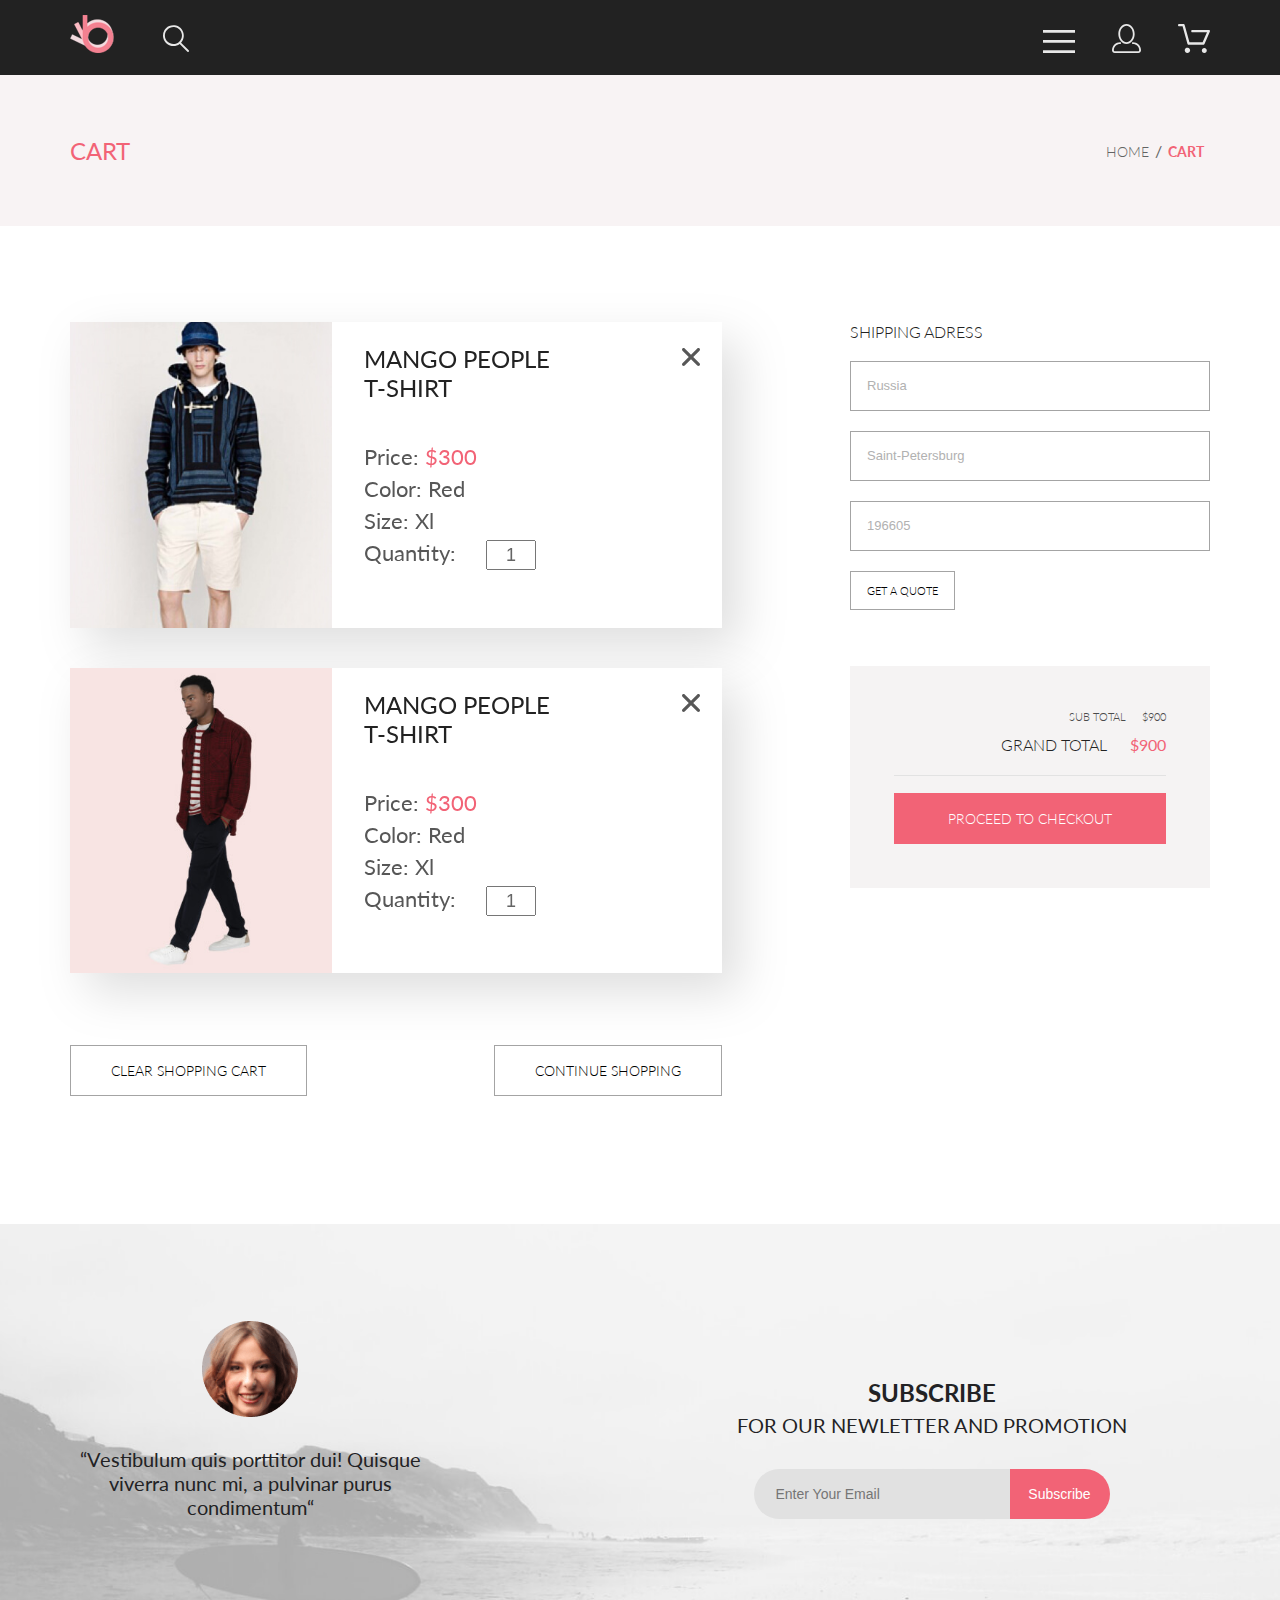
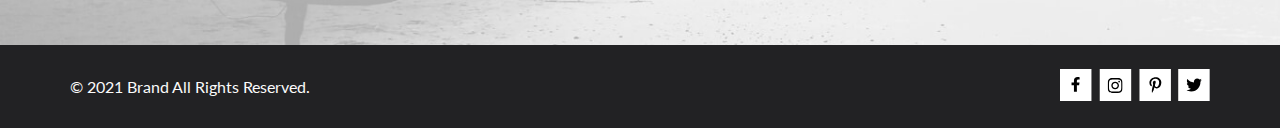
<file: prof-layout-main/cart.html>
<!DOCTYPE html>
<html lang="en">
<head>
    <meta charset="UTF-8">
    <meta http-equiv="X-UA-Compatible" content="IE=edge">
    <meta name="viewport" content="width=device-width, initial-scale=1.0">
    <title>ELLERY X M'O CAPSULE</title>
    <link rel="preconnect" href="https://fonts.gstatic.com">
    <link href="https://fonts.googleapis.com/css2?family=Lato:wght@300;400;900&display=swap" rel="stylesheet">
    <link rel="stylesheet" href="css/style.css">
</head>
<body>
    <header class="header center">
        <div class="header__left">
            <a href="index.html" class="logo"><img src="img/logo.png" alt="logo"></a>
            <svg width="27" height="28" viewBox="0 0 27 28" fill="none" xmlns="http://www.w3.org/2000/svg">
                <path d="M19.0596 17.6259C20.6713 15.8658 21.6282 13.6048 21.7698 11.2225C21.9113 8.84018 21.2288 6.48173 19.8369 4.54318C18.445 2.60463 16.4285 1.20404 14.126 0.576619C11.8234 -0.0508009 9.3751 0.13316 7.19217 1.09761C5.00923 2.06205 3.22463 3.74825 2.13804 5.87302C1.05145 7.9978 0.729054 10.4318 1.225 12.7661C1.72094 15.1005 3.00501 17.1932 4.86158 18.6927C6.71814 20.1922 9.03413 21.0072 11.4206 21.0009C13.673 21.004 15.8645 20.27 17.6606 18.9109L25.4086 26.7179C25.4941 26.807 25.5965 26.8781 25.7099 26.927C25.8232 26.9759 25.9452 27.0017 26.0686 27.0029C26.1923 27.0033 26.3148 26.9782 26.4283 26.9292C26.5419 26.8801 26.6441 26.8082 26.7286 26.7179C26.9025 26.537 26.9997 26.2958 26.9997 26.0449C26.9997 25.794 26.9025 25.5528 26.7286 25.3719L19.0596 17.6259ZM2.88662 10.5009C2.89946 8.81563 3.41094 7.17187 4.35659 5.77685C5.30224 4.38183 6.63972 3.29801 8.20044 2.662C9.76115 2.02599 11.4752 1.86627 13.1266 2.20298C14.7779 2.53969 16.2926 3.35775 17.4797 4.55404C18.6668 5.75033 19.4732 7.27129 19.7972 8.92519C20.1212 10.5791 19.9483 12.2919 19.3002 13.8476C18.6522 15.4034 17.5581 16.7325 16.1559 17.6674C14.7536 18.6023 13.1059 19.1011 11.4206 19.1009C9.14916 19.0901 6.97482 18.1784 5.37484 16.566C3.77486 14.9537 2.87998 12.7724 2.88662 10.5009Z" fill="#E8E8E8"/>
            </svg>
        </div>
        <div class="header__right">
            <svg  onclick="showMenu('menu')" width="32" height="23" viewBox="0 0 32 23" fill="none" xmlns="http://www.w3.org/2000/svg">
                <path d="M0 23V20.31H32V23H0ZM0 12.76V10.07H32V12.76H0ZM0 2.69V0H32V2.69H0Z" fill="#E8E8E8"/>
            </svg>
            <a href="registration.html">
                <svg width="29" height="29" viewBox="0 0 29 29" fill="none" xmlns="http://www.w3.org/2000/svg">
                    <path d="M14.5 19.937C19 19.937 22.656 15.464 22.656 9.968C22.656 4.472 19 0 14.5 0C13.3631 0.0217413 12.2463 0.303398 11.2351 0.823397C10.2239 1.34339 9.34507 2.08794 8.66602 3C7.12663 4.99573 6.30819 7.45381 6.34399 9.974C6.34399 15.465 10 19.937 14.5 19.937ZM14.5 1.813C18 1.813 20.844 5.472 20.844 9.969C20.844 14.466 17.998 18.125 14.5 18.125C11.002 18.125 8.15603 14.465 8.15503 9.969C8.15403 5.473 11 1.813 14.5 1.813ZM20.844 18.125C20.6036 18.125 20.373 18.2205 20.203 18.3905C20.033 18.5605 19.9375 18.7911 19.9375 19.0315C19.9375 19.2719 20.033 19.5025 20.203 19.6725C20.373 19.8425 20.6036 19.938 20.844 19.938C22.526 19.9399 24.1386 20.6088 25.3279 21.7982C26.5172 22.9875 27.1861 24.6 27.188 26.282C27.1875 26.5221 27.0918 26.7523 26.922 26.9221C26.7522 27.0918 26.5221 27.1875 26.282 27.188H2.71997C2.47985 27.1875 2.24975 27.0918 2.07996 26.9221C1.91016 26.7523 1.81449 26.5221 1.81396 26.282C1.81608 24.6001 2.48517 22.9877 3.67444 21.7985C4.86371 20.6092 6.47608 19.9401 8.15796 19.938C8.39824 19.938 8.62868 19.8425 8.79858 19.6726C8.96849 19.5027 9.06396 19.2723 9.06396 19.032C9.06396 18.7917 8.96849 18.5613 8.79858 18.3914C8.62868 18.2215 8.39824 18.126 8.15796 18.126C5.99541 18.1279 3.92201 18.9875 2.39258 20.5164C0.863144 22.0453 0.00264777 24.1185 0 26.281C0.000794067 27.0019 0.287502 27.693 0.797241 28.2027C1.30698 28.7125 1.99811 28.9992 2.71899 29H26.282C27.0027 28.9989 27.6936 28.7121 28.2031 28.2024C28.7126 27.6927 28.9992 27.0017 29 26.281C28.9974 24.1187 28.1372 22.0457 26.6083 20.5168C25.0793 18.9878 23.0063 18.1276 20.844 18.125Z" fill="#E8E8E8"/>
                </svg>
            </a>
            <a href="cart.html">
                <svg width="32" height="29" viewBox="0 0 32 29" fill="none" xmlns="http://www.w3.org/2000/svg">
                    <path d="M26.2009 29C25.5532 28.9738 24.9415 28.6948 24.4972 28.2227C24.0529 27.7506 23.8114 27.1232 23.8245 26.475C23.8376 25.8269 24.1043 25.2097 24.5673 24.7559C25.0303 24.3022 25.6527 24.048 26.301 24.048C26.9493 24.048 27.5717 24.3022 28.0347 24.7559C28.4977 25.2097 28.7644 25.8269 28.7775 26.475C28.7906 27.1232 28.549 27.7506 28.1047 28.2227C27.6604 28.6948 27.0488 28.9738 26.401 29H26.2009ZM6.75293 26.32C6.75293 25.79 6.91011 25.2718 7.20459 24.8311C7.49907 24.3904 7.91764 24.0469 8.40735 23.844C8.89705 23.6412 9.43594 23.5881 9.95581 23.6915C10.4757 23.7949 10.9532 24.0502 11.328 24.425C11.7028 24.7998 11.9581 25.2773 12.0615 25.7972C12.1649 26.317 12.1118 26.8559 11.9089 27.3456C11.7061 27.8353 11.3626 28.2539 10.9219 28.5483C10.4812 28.8428 9.96304 29 9.43298 29C9.08087 29.0003 8.73212 28.9311 8.40674 28.7966C8.08136 28.662 7.78569 28.4646 7.53662 28.2158C7.28755 27.9669 7.09001 27.6713 6.9552 27.3461C6.82039 27.0208 6.75098 26.6721 6.75098 26.32H6.75293ZM10.553 20.686C10.2935 20.6868 10.0409 20.6024 9.83411 20.4457C9.62727 20.2891 9.47758 20.0689 9.40796 19.819L4.57495 2.36401H1.18201C0.868521 2.36401 0.567859 2.23947 0.346191 2.01781C0.124523 1.79614 0 1.49549 0 1.18201C0 0.868519 0.124523 0.567873 0.346191 0.346205C0.567859 0.124537 0.868521 5.81268e-06 1.18201 5.81268e-06H5.46301C5.7225 -0.00080736 5.97504 0.0837201 6.18176 0.240568C6.38848 0.397416 6.53784 0.617884 6.60693 0.868006L11.4399 18.323H24.6179L29.001 8.27501H14.401C14.2428 8.27961 14.0854 8.25242 13.9379 8.19507C13.7904 8.13771 13.6559 8.05134 13.5424 7.94108C13.4288 7.83082 13.3386 7.69891 13.277 7.55315C13.2154 7.40739 13.1836 7.25075 13.1836 7.0925C13.1836 6.93426 13.2154 6.77762 13.277 6.63186C13.3386 6.4861 13.4288 6.35419 13.5424 6.24393C13.6559 6.13367 13.7904 6.0473 13.9379 5.98994C14.0854 5.93259 14.2428 5.90541 14.401 5.91001H30.814C31.0097 5.90996 31.2022 5.95866 31.3744 6.05172C31.5465 6.14478 31.6928 6.27926 31.7999 6.44301C31.9078 6.60729 31.9734 6.79569 31.9908 6.99145C32.0083 7.18721 31.9771 7.38424 31.9 7.565L26.495 19.977C26.4026 20.1876 26.251 20.3668 26.0585 20.4927C25.866 20.6186 25.641 20.6858 25.411 20.686H10.553Z" fill="#E8E8E8"/>
                </svg>
            </a>
        </div>
        <nav id="menu" class="navigation hidden">
            <div class="navigation__close-button" onclick="showMenu('menu')">
                <svg width="13" height="13" viewBox="0 0 13 13" fill="none" xmlns="http://www.w3.org/2000/svg">
                    <path d="M7.4158 6.00409L11.7158 1.71409C11.9041 1.52579 12.0099 1.27039 12.0099 1.00409C12.0099 0.73779 11.9041 0.482395 11.7158 0.294092C11.5275 0.105788 11.2721 0 11.0058 0C10.7395 0 10.4841 0.105788 10.2958 0.294092L6.0058 4.59409L1.7158 0.294092C1.52749 0.105788 1.2721 -1.9841e-09 1.0058 0C0.739497 1.9841e-09 0.484102 0.105788 0.295798 0.294092C0.107495 0.482395 0.0017066 0.73779 0.0017066 1.00409C0.0017066 1.27039 0.107495 1.52579 0.295798 1.71409L4.5958 6.00409L0.295798 10.2941C0.20207 10.3871 0.127676 10.4977 0.0769072 10.6195C0.0261385 10.7414 0 10.8721 0 11.0041C0 11.1361 0.0261385 11.2668 0.0769072 11.3887C0.127676 11.5105 0.20207 11.6211 0.295798 11.7141C0.388761 11.8078 0.499362 11.8822 0.621222 11.933C0.743081 11.9838 0.873786 12.0099 1.0058 12.0099C1.13781 12.0099 1.26852 11.9838 1.39038 11.933C1.51223 11.8822 1.62284 11.8078 1.7158 11.7141L6.0058 7.41409L10.2958 11.7141C10.3888 11.8078 10.4994 11.8822 10.6212 11.933C10.7431 11.9838 10.8738 12.0099 11.0058 12.0099C11.1378 12.0099 11.2685 11.9838 11.3904 11.933C11.5122 11.8822 11.6228 11.8078 11.7158 11.7141C11.8095 11.6211 11.8839 11.5105 11.9347 11.3887C11.9855 11.2668 12.0116 11.1361 12.0116 11.0041C12.0116 10.8721 11.9855 10.7414 11.9347 10.6195C11.8839 10.4977 11.8095 10.3871 11.7158 10.2941L7.4158 6.00409Z" fill="#6F6E6E"/>
                </svg>                    
            </div>
            <h3 class="navigation__heading">MENU</h3>
            <ul class="navigation__list_first-level">
                <li class="navigation__element_first-level">
                    <a href="catalog.html" class="navigation__link_first-level">MAN</a>
                </li>
                <li>
                    <ul class="navigation__list_second-level">
                        <li class="navigation__element_second-level"><a href="catalog.html" class="navigation__link_second-level">Accessories</a></li>
                        <li class="navigation__element_second-level"><a href="catalog.html" class="navigation__link_second-level">Jackets & Coats</a></li>
                        <li class="navigation__element_second-level"><a href="catalog.html" class="navigation__link_second-level">Polos</a></li>
                        <li class="navigation__element_second-level"><a href="catalog.html" class="navigation__link_second-level">T-Shirts</a></li>
                    </ul>
                </li>
                <li class="navigation__element_first-level">
                    <a href="catalog.html" class="navigation__link_first-level">WOMAN</a>
                </li>
                <li>
                    <ul class="navigation__list_second-level">
                        <li class="navigation__element_second-level"><a href="catalog.html" class="navigation__link_second-level">Accessories</a></li>
                        <li class="navigation__element_second-level"><a href="catalog.html" class="navigation__link_second-level">Jackets & Coats</a></li>
                        <li class="navigation__element_second-level"><a href="catalog.html" class="navigation__link_second-level">Polos</a></li>
                        <li class="navigation__element_second-level"><a href="catalog.html" class="navigation__link_second-level">T-Shirts</a></li>
                        <li class="navigation__element_second-level"><a href="catalog.html" class="navigation__link_second-level">Shirts</a></li>
                    </ul>
                </li>
                <li class="navigation__element_first-level">
                    <a href="catalog.html" class="navigation__link_first-level">KIDS</a>
                </li>
                <li>
                    <ul class="navigation__list_second-level">
                        <li class="navigation__element_second-level"><a href="catalog.html" class="navigation__link_second-level">Accessories</a></li>
                        <li class="navigation__element_second-level"><a href="catalog.html" class="navigation__link_second-level">Jackets & Coats</a></li>
                        <li class="navigation__element_second-level"><a href="catalog.html" class="navigation__link_second-level">Polos</a></li>
                        <li class="navigation__element_second-level"><a href="catalog.html" class="navigation__link_second-level">T-Shirts</a></li>
                        <li class="navigation__element_second-level"><a href="catalog.html" class="navigation__link_second-level">Shirts</a></li>
                        <li class="navigation__element_second-level"><a href="catalog.html" class="navigation__link_second-level">Bags</a></li>
                    </ul>
                </li>
            </ul>
        </nav>
    </header>
    <section class="breadcrumbs center">
        <div class="breadcrumbs__paragraph">CART</div>
        <ul class="breadcrumbs__nav">
            <li class="breadcrumbs__element"><a href="index.html" class="breadcrumbs__link">HOME</a></li>
            <li class="breadcrumbs__element"><a href="catalog.html" class="breadcrumbs__link">CART</a></li>
        </ul>
    </section>
    <section class="cart">
        <div class="cart__products">
            <div class="cart__product">
                <a class="cart__link" href="product.html">
                    <img src="img/products/product_3.jpg" alt="preview" class="cart__img">
                </a>
                <div class="cart__info">
                    <h2 class="cart__name"><a class="cart__link" href="product.html">MANGO  PEOPLE  T&#8209;SHIRT</a></h2>
                    <p class="cart__parameter">Price: <span class="pink">$300</span></p>
                    <p class="cart__parameter">Color: <span>Red</span></p>
                    <p class="cart__parameter">Size: <span>Xl</span></p>
                    <p class="cart__parameter">Quantity: <span><input class="cart__quantity" type="number" min="1" max="3" value="1" name="Quantity" id="Quantity"></span></p>
                </div>
                <svg class="cart__delete" width="18" height="18" viewBox="0 0 18 18" fill="none" xmlns="http://www.w3.org/2000/svg">
                    <path d="M11.2453 9L17.5302 2.71516C17.8285 2.41741 17.9962 2.01336 17.9966 1.59191C17.997 1.17045 17.8299 0.76611 17.5322 0.467833C17.2344 0.169555 16.8304 0.00177586 16.4089 0.00140366C15.9875 0.00103146 15.5831 0.168097 15.2848 0.465848L9 6.75069L2.71516 0.465848C2.41688 0.167571 2.01233 0 1.5905 0C1.16868 0 0.764125 0.167571 0.465848 0.465848C0.167571 0.764125 0 1.16868 0 1.5905C0 2.01233 0.167571 2.41688 0.465848 2.71516L6.75069 9L0.465848 15.2848C0.167571 15.5831 0 15.9877 0 16.4095C0 16.8313 0.167571 17.2359 0.465848 17.5342C0.764125 17.8324 1.16868 18 1.5905 18C2.01233 18 2.41688 17.8324 2.71516 17.5342L9 11.2493L15.2848 17.5342C15.5831 17.8324 15.9877 18 16.4095 18C16.8313 18 17.2359 17.8324 17.5342 17.5342C17.8324 17.2359 18 16.8313 18 16.4095C18 15.9877 17.8324 15.5831 17.5342 15.2848L11.2453 9Z" fill="#575757"/>
                </svg>                    
            </div>
            <div class="cart__product">
                <a class="cart__link" href="product.html">
                    <img src="img/products/product_8.jpg" alt="preview" class="cart__img">
                </a>
                <div class="cart__info">
                    <h2 class="cart__name"><a class="cart__link" href="product.html">MANGO  PEOPLE  T&#8209;SHIRT</a></h2>
                    <p class="cart__parameter">Price: <span class="pink">$300</span></p>
                    <p class="cart__parameter">Color: <span>Red</span></p>
                    <p class="cart__parameter">Size: <span>Xl</span></p>
                    <p class="cart__parameter">Quantity: <span><input class="cart__quantity" type="number" min="1" max="3" value="1" name="Quantity" id="Quantity"></span></p>
                </div>
                <svg class="cart__delete" width="18" height="18" viewBox="0 0 18 18" fill="none" xmlns="http://www.w3.org/2000/svg">
                    <path d="M11.2453 9L17.5302 2.71516C17.8285 2.41741 17.9962 2.01336 17.9966 1.59191C17.997 1.17045 17.8299 0.76611 17.5322 0.467833C17.2344 0.169555 16.8304 0.00177586 16.4089 0.00140366C15.9875 0.00103146 15.5831 0.168097 15.2848 0.465848L9 6.75069L2.71516 0.465848C2.41688 0.167571 2.01233 0 1.5905 0C1.16868 0 0.764125 0.167571 0.465848 0.465848C0.167571 0.764125 0 1.16868 0 1.5905C0 2.01233 0.167571 2.41688 0.465848 2.71516L6.75069 9L0.465848 15.2848C0.167571 15.5831 0 15.9877 0 16.4095C0 16.8313 0.167571 17.2359 0.465848 17.5342C0.764125 17.8324 1.16868 18 1.5905 18C2.01233 18 2.41688 17.8324 2.71516 17.5342L9 11.2493L15.2848 17.5342C15.5831 17.8324 15.9877 18 16.4095 18C16.8313 18 17.2359 17.8324 17.5342 17.5342C17.8324 17.2359 18 16.8313 18 16.4095C18 15.9877 17.8324 15.5831 17.5342 15.2848L11.2453 9Z" fill="#575757"/>
                </svg>                    
            </div>
            <div class="cart__buttons">
                <a href="#" class="cart__button">CLEAR SHOPPING CART</a>
                <a href="#" class="cart__button">CONTINUE SHOPPING</a>
            </div>
        </div>
        <form action="#" class="form form_cart">
            <div class="cart__input-box">
                <h3 class="form__heading">SHIPPING ADRESS</h3>
                <input type="text" name="Country" id="Country" placeholder="Russia" class="form__input">
                <input type="text" name="State" id="State" placeholder="Saint-Petersburg" class="form__input">
                <input type="text" name="Postcode" id="Postcode" placeholder="196605" class="form__input">
                <a href="#" class="cart__button cart__button_small">GET A QUOTE</a>
            </div>
            <div class="cart__send-box">
                <p class="cart__sub-total">SUB TOTAL <span>$900</span></p>
                <p class="cart__grand-total">GRAND TOTAL <span class="pink">$900</span></p>
                <hr>
                <a href="#" class="cart__button cart__button_send">PROCEED TO CHECKOUT</a>
            </div>
        </form>
    </section>
    <section class="subscribe center">
        <div class="subscribe__info">
            <img src="img/review.png" alt="subscriber_photo" class="subscribe__photo">
            <p class="subscribe__review">“Vestibulum quis porttitor dui! Quisque viverra nunc mi, a pulvinar purus condimentum“</p>
        </div>
        <form action="" class="subscribe__form">
            <h2 class="subscribe__heading">SUBSCRIBE </h2>
            <p class="subscribe__text">FOR OUR NEWLETTER AND PROMOTION</p>
            <div class="subscribe__form-element">
                <input type="email" class="subscribe__input" placeholder="Enter Your Email">
                <input type="submit" class="subscribe__button" value="Subscribe">
            </div>
        </form>
    </section>
    <footer class="footer center">
        <span class="copyright">&copy; 2021  Brand  All Rights Reserved.</span>
        <div class="social-icons">
            <a href="#" class="social-icons__link">
                <svg width="32" height="32" viewBox="0 0 32 32" fill="none" xmlns="http://www.w3.org/2000/svg">
                    <path d="M31.4506 0H0V32H31.4506V0Z" fill="white"/>
                    <path d="M19.0884 16.28L19.5069 13.616H16.8902V11.8873C16.8902 11.1585 17.2557 10.4481 18.4277 10.4481H19.6172V8.17997C19.6172 8.17997 18.5377 8 17.5056 8C15.3507 8 13.9422 9.27593 13.9422 11.5857V13.616H11.5469V16.28H13.9422V22.72H16.8902V16.28H19.0884Z" fill="black"/>
                </svg>                    
            </a>
            <a href="#" class="social-icons__link">
                <svg width="33" height="32" viewBox="0 0 33 32" fill="none" xmlns="http://www.w3.org/2000/svg">
                    <path d="M32.1889 0H0.738281V32H32.1889V0Z" fill="white"/>
                    <g clip-path="url(#clip0)">
                    <path d="M16.139 12.6816C14.0238 12.6816 12.3177 14.3849 12.3177 16.4966C12.3177 18.6083 14.0238 20.3117 16.139 20.3117C18.2541 20.3117 19.9602 18.6083 19.9602 16.4966C19.9602 14.3849 18.2541 12.6816 16.139 12.6816ZM16.139 18.9769C14.7721 18.9769 13.6547 17.8646 13.6547 16.4966C13.6547 15.1287 14.7688 14.0164 16.139 14.0164C17.5092 14.0164 18.6233 15.1287 18.6233 16.4966C18.6233 17.8646 17.5058 18.9769 16.139 18.9769ZM21.0078 12.5255C21.0078 13.0203 20.6087 13.4154 20.1165 13.4154C19.621 13.4154 19.2252 13.0169 19.2252 12.5255C19.2252 12.0341 19.6243 11.6357 20.1165 11.6357C20.6087 11.6357 21.0078 12.0341 21.0078 12.5255ZM23.5386 13.4287C23.4821 12.2367 23.2094 11.1808 22.3347 10.3109C21.4634 9.44097 20.4058 9.1687 19.2119 9.10894C17.9814 9.03921 14.2932 9.03921 13.0627 9.10894C11.8721 9.16538 10.8145 9.43765 9.93987 10.3076C9.06522 11.1775 8.79584 12.2333 8.73597 13.4253C8.66613 14.6539 8.66613 18.3361 8.73597 19.5646C8.79251 20.7566 9.06522 21.8124 9.93987 22.6824C10.8145 23.5523 11.8688 23.8246 13.0627 23.8843C14.2932 23.9541 17.9814 23.9541 19.2119 23.8843C20.4058 23.8279 21.4634 23.5556 22.3347 22.6824C23.2061 21.8124 23.4788 20.7566 23.5386 19.5646C23.6085 18.3361 23.6085 14.6572 23.5386 13.4287ZM21.949 20.8828C21.6895 21.5335 21.1874 22.0349 20.5322 22.2972C19.5511 22.6857 17.2231 22.596 16.139 22.596C15.0548 22.596 12.7235 22.6824 11.7457 22.2972C11.0939 22.0382 10.5917 21.5369 10.329 20.8828C9.93987 19.9033 10.0297 17.5791 10.0297 16.4966C10.0297 15.4142 9.9432 13.0867 10.329 12.1105C10.5884 11.4597 11.0906 10.9583 11.7457 10.696C12.7268 10.3076 15.0548 10.3972 16.139 10.3972C17.2231 10.3972 19.5545 10.3109 20.5322 10.696C21.184 10.955 21.6862 11.4564 21.949 12.1105C22.3381 13.09 22.2483 15.4142 22.2483 16.4966C22.2483 17.5791 22.3381 19.9066 21.949 20.8828Z" fill="black"/>
                    </g>
                    <defs>
                    <clipPath id="clip0">
                    <rect width="14.8991" height="17" fill="white" transform="translate(8.68555 8)"/>
                    </clipPath>
                    </defs>
                </svg>
            </a>
            <a href="#" class="social-icons__link">
                <svg width="32" height="32" viewBox="0 0 32 32" fill="none" xmlns="http://www.w3.org/2000/svg">
                    <path d="M31.9252 0H0.474609V32H31.9252V0Z" fill="white"/>
                    <g clip-path="url(#clip0)">
                    <path d="M16.7403 8.20312C13.5556 8.20312 10.4082 10.3406 10.4082 13.8C10.4082 16 11.6374 17.25 12.3823 17.25C12.6896 17.25 12.8666 16.3875 12.8666 16.1438C12.8666 15.8531 12.1309 15.2344 12.1309 14.025C12.1309 11.5125 14.0305 9.73125 16.4889 9.73125C18.6027 9.73125 20.1671 10.9406 20.1671 13.1625C20.1671 14.8219 19.506 17.9344 17.3642 17.9344C16.5913 17.9344 15.9302 17.3719 15.9302 16.5656C15.9302 15.3844 16.7496 14.2406 16.7496 13.0219C16.7496 10.9531 13.835 11.3281 13.835 13.8281C13.835 14.3531 13.9002 14.9344 14.133 15.4125C13.7046 17.2688 12.8293 20.0344 12.8293 21.9469C12.8293 22.5375 12.9131 23.1188 12.969 23.7094C13.0745 23.8281 13.0218 23.8156 13.1832 23.7563C14.7476 21.6 14.6917 21.1781 15.3994 18.3562C15.7812 19.0875 16.7683 19.4812 17.5505 19.4812C20.8469 19.4812 22.3275 16.2469 22.3275 13.3313C22.3275 10.2281 19.6643 8.20312 16.7403 8.20312Z" fill="black"/>
                    </g>
                    <defs>
                    <clipPath id="clip0">
                    <rect width="11.9193" height="16" fill="white" transform="translate(10.4082 8)"/>
                    </clipPath>
                    </defs>
                </svg>
            </a>
            <a href="#" class="social-icons__link">
                <svg width="32" height="32" viewBox="0 0 32 32" fill="none" xmlns="http://www.w3.org/2000/svg">
                    <path d="M31.6635 0H0.212891V32H31.6635V0Z" fill="white"/>
                    <g clip-path="url(#clip0)">
                    <path d="M22.417 12.7405C22.427 12.8826 22.427 13.0248 22.427 13.1669C22.427 17.5019 19.1498 22.4969 13.1599 22.4969C11.3145 22.4969 9.60022 21.9588 8.1582 21.0248C8.4204 21.0552 8.67247 21.0654 8.94475 21.0654C10.4674 21.0654 11.8691 20.5476 12.9884 19.6644C11.5565 19.6339 10.3565 18.6898 9.94305 17.3903C10.1447 17.4207 10.3464 17.441 10.5582 17.441C10.8506 17.441 11.1431 17.4004 11.4153 17.3294C9.92291 17.0248 8.80355 15.705 8.80355 14.1111V14.0705C9.23715 14.3141 9.74139 14.4664 10.2758 14.4867C9.39849 13.8979 8.82373 12.8928 8.82373 11.7557C8.82373 11.1466 8.98504 10.5882 9.26741 10.1009C10.8708 12.0908 13.2809 13.3902 15.9833 13.5324C15.9329 13.2887 15.9027 13.035 15.9027 12.7811C15.9027 10.974 17.3548 9.50195 19.1598 9.50195C20.0976 9.50195 20.9446 9.89789 21.5396 10.5375C22.2757 10.3954 22.9816 10.1212 23.6068 9.74561C23.3648 10.507 22.8505 11.1466 22.1749 11.5527C22.8304 11.4817 23.4657 11.2989 24.0505 11.0451C23.6069 11.6948 23.0522 12.2735 22.417 12.7405Z" fill="black"/>
                    </g>
                    <defs>
                    <clipPath id="clip0">
                    <rect width="15.8924" height="16" fill="white" transform="translate(8.1582 8)"/>
                    </clipPath>
                    </defs>
                </svg>
            </a>                                                                
        </div>

        <script src="js/menu.js"></script>
    </footer>
</body>
</html>
</file>
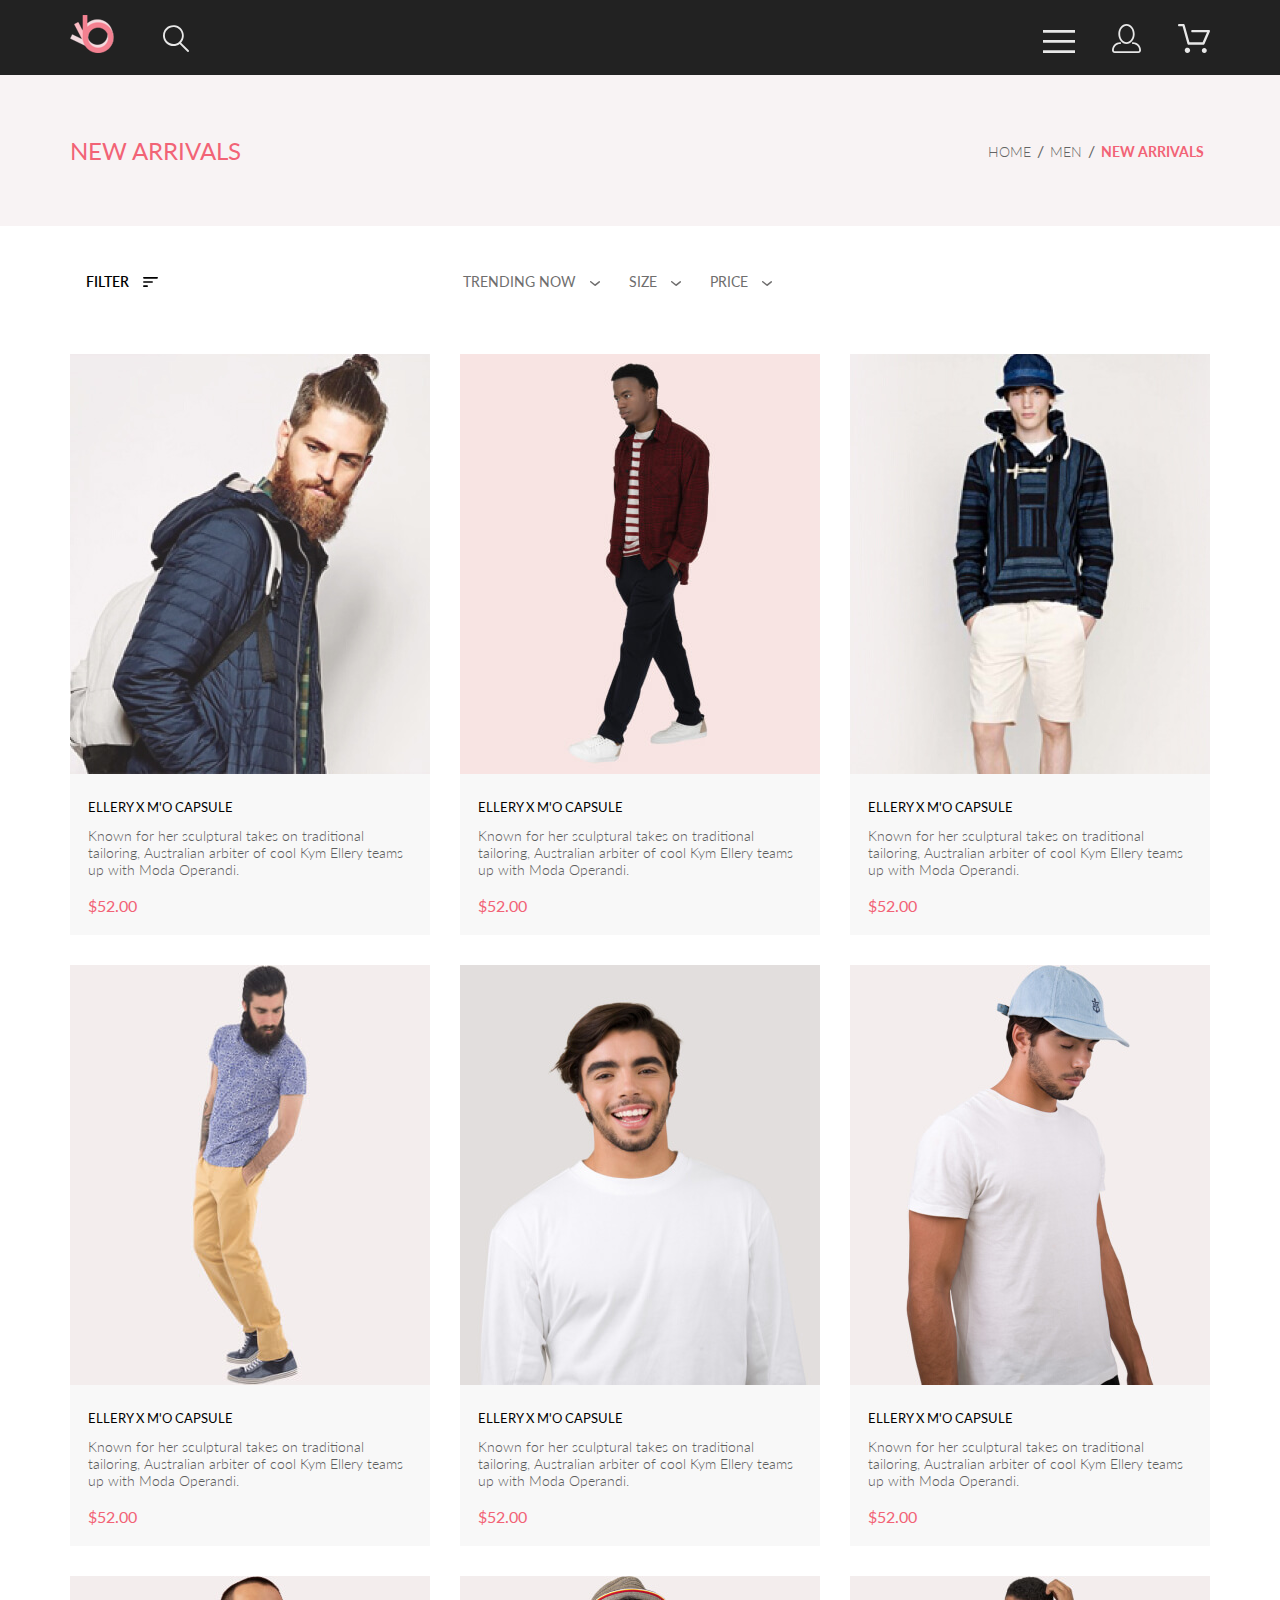
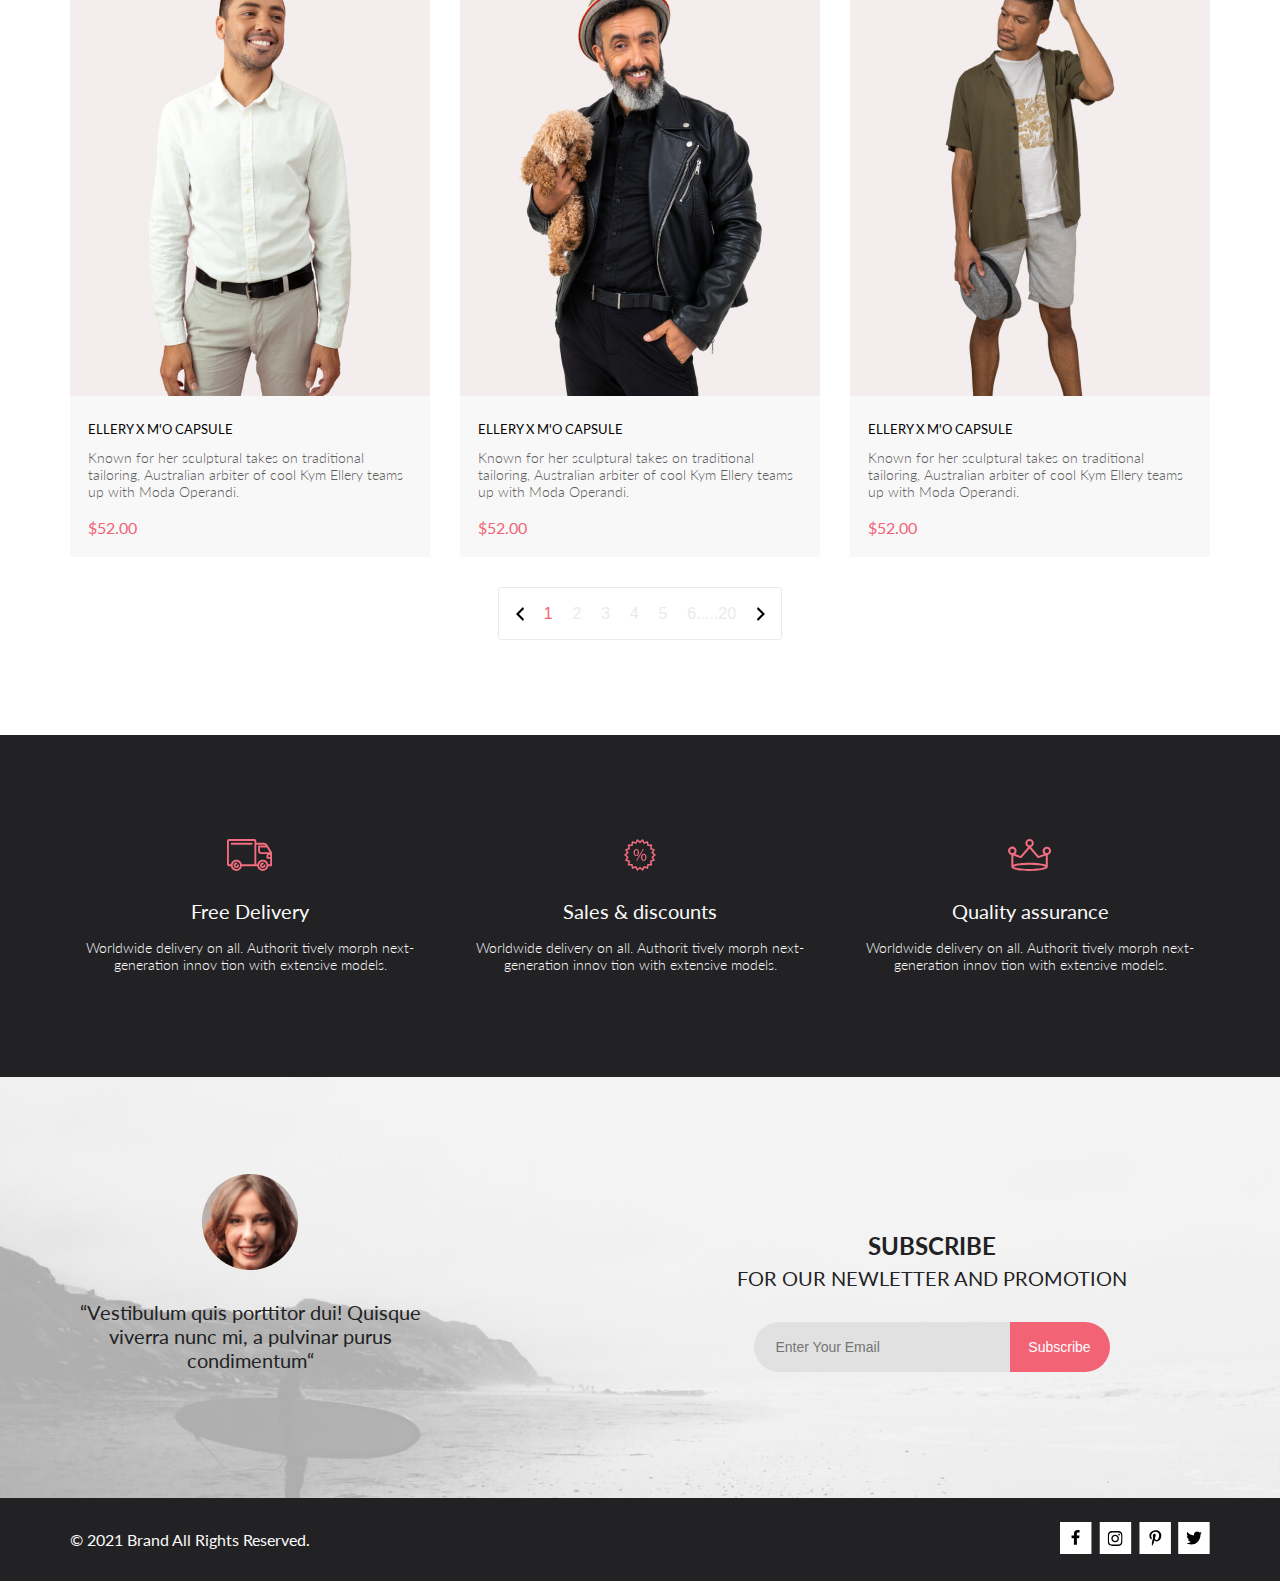
<file: prof-layout-main/catalog.html>
<!DOCTYPE html>
<html lang="en">
<head>
    <meta charset="UTF-8">
    <meta http-equiv="X-UA-Compatible" content="IE=edge">
    <meta name="viewport" content="width=device-width, initial-scale=1.0">
    <title>Catalog</title>
    <link rel="preconnect" href="https://fonts.gstatic.com">
    <link href="https://fonts.googleapis.com/css2?family=Lato:wght@300;400;900&display=swap" rel="stylesheet">
    <link rel="stylesheet" href="css/style.css">
</head>
<body>
    <header class="header center">
        <div class="header__left">
            <a href="index.html" class="logo"><img src="img/logo.png" alt="logo"></a>
            <svg width="27" height="28" viewBox="0 0 27 28" fill="none" xmlns="http://www.w3.org/2000/svg">
                <path d="M19.0596 17.6259C20.6713 15.8658 21.6282 13.6048 21.7698 11.2225C21.9113 8.84018 21.2288 6.48173 19.8369 4.54318C18.445 2.60463 16.4285 1.20404 14.126 0.576619C11.8234 -0.0508009 9.3751 0.13316 7.19217 1.09761C5.00923 2.06205 3.22463 3.74825 2.13804 5.87302C1.05145 7.9978 0.729054 10.4318 1.225 12.7661C1.72094 15.1005 3.00501 17.1932 4.86158 18.6927C6.71814 20.1922 9.03413 21.0072 11.4206 21.0009C13.673 21.004 15.8645 20.27 17.6606 18.9109L25.4086 26.7179C25.4941 26.807 25.5965 26.8781 25.7099 26.927C25.8232 26.9759 25.9452 27.0017 26.0686 27.0029C26.1923 27.0033 26.3148 26.9782 26.4283 26.9292C26.5419 26.8801 26.6441 26.8082 26.7286 26.7179C26.9025 26.537 26.9997 26.2958 26.9997 26.0449C26.9997 25.794 26.9025 25.5528 26.7286 25.3719L19.0596 17.6259ZM2.88662 10.5009C2.89946 8.81563 3.41094 7.17187 4.35659 5.77685C5.30224 4.38183 6.63972 3.29801 8.20044 2.662C9.76115 2.02599 11.4752 1.86627 13.1266 2.20298C14.7779 2.53969 16.2926 3.35775 17.4797 4.55404C18.6668 5.75033 19.4732 7.27129 19.7972 8.92519C20.1212 10.5791 19.9483 12.2919 19.3002 13.8476C18.6522 15.4034 17.5581 16.7325 16.1559 17.6674C14.7536 18.6023 13.1059 19.1011 11.4206 19.1009C9.14916 19.0901 6.97482 18.1784 5.37484 16.566C3.77486 14.9537 2.87998 12.7724 2.88662 10.5009Z" fill="#E8E8E8"/>
            </svg>
        </div>
        <div class="header__right">
            <svg  onclick="showMenu('menu')" width="32" height="23" viewBox="0 0 32 23" fill="none" xmlns="http://www.w3.org/2000/svg">
                <path d="M0 23V20.31H32V23H0ZM0 12.76V10.07H32V12.76H0ZM0 2.69V0H32V2.69H0Z" fill="#E8E8E8"/>
            </svg>
            <a href="registration.html">
                <svg width="29" height="29" viewBox="0 0 29 29" fill="none" xmlns="http://www.w3.org/2000/svg">
                    <path d="M14.5 19.937C19 19.937 22.656 15.464 22.656 9.968C22.656 4.472 19 0 14.5 0C13.3631 0.0217413 12.2463 0.303398 11.2351 0.823397C10.2239 1.34339 9.34507 2.08794 8.66602 3C7.12663 4.99573 6.30819 7.45381 6.34399 9.974C6.34399 15.465 10 19.937 14.5 19.937ZM14.5 1.813C18 1.813 20.844 5.472 20.844 9.969C20.844 14.466 17.998 18.125 14.5 18.125C11.002 18.125 8.15603 14.465 8.15503 9.969C8.15403 5.473 11 1.813 14.5 1.813ZM20.844 18.125C20.6036 18.125 20.373 18.2205 20.203 18.3905C20.033 18.5605 19.9375 18.7911 19.9375 19.0315C19.9375 19.2719 20.033 19.5025 20.203 19.6725C20.373 19.8425 20.6036 19.938 20.844 19.938C22.526 19.9399 24.1386 20.6088 25.3279 21.7982C26.5172 22.9875 27.1861 24.6 27.188 26.282C27.1875 26.5221 27.0918 26.7523 26.922 26.9221C26.7522 27.0918 26.5221 27.1875 26.282 27.188H2.71997C2.47985 27.1875 2.24975 27.0918 2.07996 26.9221C1.91016 26.7523 1.81449 26.5221 1.81396 26.282C1.81608 24.6001 2.48517 22.9877 3.67444 21.7985C4.86371 20.6092 6.47608 19.9401 8.15796 19.938C8.39824 19.938 8.62868 19.8425 8.79858 19.6726C8.96849 19.5027 9.06396 19.2723 9.06396 19.032C9.06396 18.7917 8.96849 18.5613 8.79858 18.3914C8.62868 18.2215 8.39824 18.126 8.15796 18.126C5.99541 18.1279 3.92201 18.9875 2.39258 20.5164C0.863144 22.0453 0.00264777 24.1185 0 26.281C0.000794067 27.0019 0.287502 27.693 0.797241 28.2027C1.30698 28.7125 1.99811 28.9992 2.71899 29H26.282C27.0027 28.9989 27.6936 28.7121 28.2031 28.2024C28.7126 27.6927 28.9992 27.0017 29 26.281C28.9974 24.1187 28.1372 22.0457 26.6083 20.5168C25.0793 18.9878 23.0063 18.1276 20.844 18.125Z" fill="#E8E8E8"/>
                </svg>
            </a>
            <a href="cart.html">
                <svg width="32" height="29" viewBox="0 0 32 29" fill="none" xmlns="http://www.w3.org/2000/svg">
                    <path d="M26.2009 29C25.5532 28.9738 24.9415 28.6948 24.4972 28.2227C24.0529 27.7506 23.8114 27.1232 23.8245 26.475C23.8376 25.8269 24.1043 25.2097 24.5673 24.7559C25.0303 24.3022 25.6527 24.048 26.301 24.048C26.9493 24.048 27.5717 24.3022 28.0347 24.7559C28.4977 25.2097 28.7644 25.8269 28.7775 26.475C28.7906 27.1232 28.549 27.7506 28.1047 28.2227C27.6604 28.6948 27.0488 28.9738 26.401 29H26.2009ZM6.75293 26.32C6.75293 25.79 6.91011 25.2718 7.20459 24.8311C7.49907 24.3904 7.91764 24.0469 8.40735 23.844C8.89705 23.6412 9.43594 23.5881 9.95581 23.6915C10.4757 23.7949 10.9532 24.0502 11.328 24.425C11.7028 24.7998 11.9581 25.2773 12.0615 25.7972C12.1649 26.317 12.1118 26.8559 11.9089 27.3456C11.7061 27.8353 11.3626 28.2539 10.9219 28.5483C10.4812 28.8428 9.96304 29 9.43298 29C9.08087 29.0003 8.73212 28.9311 8.40674 28.7966C8.08136 28.662 7.78569 28.4646 7.53662 28.2158C7.28755 27.9669 7.09001 27.6713 6.9552 27.3461C6.82039 27.0208 6.75098 26.6721 6.75098 26.32H6.75293ZM10.553 20.686C10.2935 20.6868 10.0409 20.6024 9.83411 20.4457C9.62727 20.2891 9.47758 20.0689 9.40796 19.819L4.57495 2.36401H1.18201C0.868521 2.36401 0.567859 2.23947 0.346191 2.01781C0.124523 1.79614 0 1.49549 0 1.18201C0 0.868519 0.124523 0.567873 0.346191 0.346205C0.567859 0.124537 0.868521 5.81268e-06 1.18201 5.81268e-06H5.46301C5.7225 -0.00080736 5.97504 0.0837201 6.18176 0.240568C6.38848 0.397416 6.53784 0.617884 6.60693 0.868006L11.4399 18.323H24.6179L29.001 8.27501H14.401C14.2428 8.27961 14.0854 8.25242 13.9379 8.19507C13.7904 8.13771 13.6559 8.05134 13.5424 7.94108C13.4288 7.83082 13.3386 7.69891 13.277 7.55315C13.2154 7.40739 13.1836 7.25075 13.1836 7.0925C13.1836 6.93426 13.2154 6.77762 13.277 6.63186C13.3386 6.4861 13.4288 6.35419 13.5424 6.24393C13.6559 6.13367 13.7904 6.0473 13.9379 5.98994C14.0854 5.93259 14.2428 5.90541 14.401 5.91001H30.814C31.0097 5.90996 31.2022 5.95866 31.3744 6.05172C31.5465 6.14478 31.6928 6.27926 31.7999 6.44301C31.9078 6.60729 31.9734 6.79569 31.9908 6.99145C32.0083 7.18721 31.9771 7.38424 31.9 7.565L26.495 19.977C26.4026 20.1876 26.251 20.3668 26.0585 20.4927C25.866 20.6186 25.641 20.6858 25.411 20.686H10.553Z" fill="#E8E8E8"/>
                </svg>
            </a>
        </div>
        <nav id="menu" class="navigation hidden">
            <div class="navigation__close-button" onclick="showMenu('menu')">
                <svg width="13" height="13" viewBox="0 0 13 13" fill="none" xmlns="http://www.w3.org/2000/svg">
                    <path d="M7.4158 6.00409L11.7158 1.71409C11.9041 1.52579 12.0099 1.27039 12.0099 1.00409C12.0099 0.73779 11.9041 0.482395 11.7158 0.294092C11.5275 0.105788 11.2721 0 11.0058 0C10.7395 0 10.4841 0.105788 10.2958 0.294092L6.0058 4.59409L1.7158 0.294092C1.52749 0.105788 1.2721 -1.9841e-09 1.0058 0C0.739497 1.9841e-09 0.484102 0.105788 0.295798 0.294092C0.107495 0.482395 0.0017066 0.73779 0.0017066 1.00409C0.0017066 1.27039 0.107495 1.52579 0.295798 1.71409L4.5958 6.00409L0.295798 10.2941C0.20207 10.3871 0.127676 10.4977 0.0769072 10.6195C0.0261385 10.7414 0 10.8721 0 11.0041C0 11.1361 0.0261385 11.2668 0.0769072 11.3887C0.127676 11.5105 0.20207 11.6211 0.295798 11.7141C0.388761 11.8078 0.499362 11.8822 0.621222 11.933C0.743081 11.9838 0.873786 12.0099 1.0058 12.0099C1.13781 12.0099 1.26852 11.9838 1.39038 11.933C1.51223 11.8822 1.62284 11.8078 1.7158 11.7141L6.0058 7.41409L10.2958 11.7141C10.3888 11.8078 10.4994 11.8822 10.6212 11.933C10.7431 11.9838 10.8738 12.0099 11.0058 12.0099C11.1378 12.0099 11.2685 11.9838 11.3904 11.933C11.5122 11.8822 11.6228 11.8078 11.7158 11.7141C11.8095 11.6211 11.8839 11.5105 11.9347 11.3887C11.9855 11.2668 12.0116 11.1361 12.0116 11.0041C12.0116 10.8721 11.9855 10.7414 11.9347 10.6195C11.8839 10.4977 11.8095 10.3871 11.7158 10.2941L7.4158 6.00409Z" fill="#6F6E6E"/>
                </svg>                    
            </div>
            <h3 class="navigation__heading">MENU</h3>
            <ul class="navigation__list_first-level">
                <li class="navigation__element_first-level">
                    <a href="catalog.html" class="navigation__link_first-level">MAN</a>
                </li>
                <li>
                    <ul class="navigation__list_second-level">
                        <li class="navigation__element_second-level"><a href="catalog.html" class="navigation__link_second-level">Accessories</a></li>
                        <li class="navigation__element_second-level"><a href="catalog.html" class="navigation__link_second-level">Jackets & Coats</a></li>
                        <li class="navigation__element_second-level"><a href="catalog.html" class="navigation__link_second-level">Polos</a></li>
                        <li class="navigation__element_second-level"><a href="catalog.html" class="navigation__link_second-level">T-Shirts</a></li>
                    </ul>
                </li>
                <li class="navigation__element_first-level">
                    <a href="catalog.html" class="navigation__link_first-level">WOMAN</a>
                </li>
                <li>
                    <ul class="navigation__list_second-level">
                        <li class="navigation__element_second-level"><a href="catalog.html" class="navigation__link_second-level">Accessories</a></li>
                        <li class="navigation__element_second-level"><a href="catalog.html" class="navigation__link_second-level">Jackets & Coats</a></li>
                        <li class="navigation__element_second-level"><a href="catalog.html" class="navigation__link_second-level">Polos</a></li>
                        <li class="navigation__element_second-level"><a href="catalog.html" class="navigation__link_second-level">T-Shirts</a></li>
                        <li class="navigation__element_second-level"><a href="catalog.html" class="navigation__link_second-level">Shirts</a></li>
                    </ul>
                </li>
                <li class="navigation__element_first-level">
                    <a href="catalog.html" class="navigation__link_first-level">KIDS</a>
                </li>
                <li>
                    <ul class="navigation__list_second-level">
                        <li class="navigation__element_second-level"><a href="catalog.html" class="navigation__link_second-level">Accessories</a></li>
                        <li class="navigation__element_second-level"><a href="catalog.html" class="navigation__link_second-level">Jackets & Coats</a></li>
                        <li class="navigation__element_second-level"><a href="catalog.html" class="navigation__link_second-level">Polos</a></li>
                        <li class="navigation__element_second-level"><a href="catalog.html" class="navigation__link_second-level">T-Shirts</a></li>
                        <li class="navigation__element_second-level"><a href="catalog.html" class="navigation__link_second-level">Shirts</a></li>
                        <li class="navigation__element_second-level"><a href="catalog.html" class="navigation__link_second-level">Bags</a></li>
                    </ul>
                </li>
            </ul>
        </nav>
    </header>
    <section class="breadcrumbs center">
        <div class="breadcrumbs__paragraph">NEW ARRIVALS</div>
        <ul class="breadcrumbs__nav">
            <li class="breadcrumbs__element"><a href="index.html" class="breadcrumbs__link">HOME</a></li>
            <li class="breadcrumbs__element"><a href="catalog.html" class="breadcrumbs__link">MEN</a></li>
            <li class="breadcrumbs__element"><a href="catalog.html" class="breadcrumbs__link">NEW ARRIVALS</a></li>
        </ul>
    </section>
    <section class="products center">
        <div class="filter-and-sort">
            <div class="filter">
                <div class="filter__button" onclick="showMenu('filter')">
                    <span>FILTER</span>
                    <svg class="filter__icon" width="15" height="10" viewBox="0 0 15 10" fill="none" xmlns="http://www.w3.org/2000/svg">
                        <path d="M0.833333 10H4.16667C4.625 10 5 9.625 5 9.16667C5 8.70833 4.625 8.33333 4.16667 8.33333H0.833333C0.375 8.33333 0 8.70833 0 9.16667C0 9.625 0.375 10 0.833333 10ZM0 0.833333C0 1.29167 0.375 1.66667 0.833333 1.66667H14.1667C14.625 1.66667 15 1.29167 15 0.833333C15 0.375 14.625 0 14.1667 0H0.833333C0.375 0 0 0.375 0 0.833333ZM0.833333 5.83333H9.16667C9.625 5.83333 10 5.45833 10 5C10 4.54167 9.625 4.16667 9.16667 4.16667H0.833333C0.375 4.16667 0 4.54167 0 5C0 5.45833 0.375 5.83333 0.833333 5.83333Z" fill="black"/>
                    </svg>
                </div>
                <div class="filter__menu hidden" id="filter">
                    <div class="filter__button pink" onclick="showMenu('filter')">
                        <span>FILTER</span>
                        <svg class="filter__icon" width="15" height="10" viewBox="0 0 15 10" fill="none" xmlns="http://www.w3.org/2000/svg">
                            <path d="M0.833333 10H4.16667C4.625 10 5 9.625 5 9.16667C5 8.70833 4.625 8.33333 4.16667 8.33333H0.833333C0.375 8.33333 0 8.70833 0 9.16667C0 9.625 0.375 10 0.833333 10ZM0 0.833333C0 1.29167 0.375 1.66667 0.833333 1.66667H14.1667C14.625 1.66667 15 1.29167 15 0.833333C15 0.375 14.625 0 14.1667 0H0.833333C0.375 0 0 0.375 0 0.833333ZM0.833333 5.83333H9.16667C9.625 5.83333 10 5.45833 10 5C10 4.54167 9.625 4.16667 9.16667 4.16667H0.833333C0.375 4.16667 0 4.54167 0 5C0 5.45833 0.375 5.83333 0.833333 5.83333Z" fill="black"/>
                        </svg>
                    </div>
                    <details class="filter__dropdown" open>
                        <summary><span>CATEGORY</span></summary>
                        <ul>
                            <li><a href="#">Accessories</a></li>
                            <li><a href="#">Bags</a></li>
                            <li><a href="#">Denim</a></li>
                            <li><a href="#">Hoodies & Sweatshirts</a></li>
                            <li><a href="#">Jackets & Coats</a></li>
                            <li><a href="#">Polos</a></li>
                            <li><a href="#">Shirts</a></li>
                            <li><a href="#">Shoes</a></li>
                            <li><a href="#">Sweaters & Knits</a></li>
                            <li><a href="#">T-Shirts</a></li>
                            <li><a href="#">Tanks</a></li>
                        </ul>
                    </details>
                    <details class="filter__dropdown">
                        <summary><span>BRAND</span></summary>
                        <ul>
                            <li><a href="#">Accessories</a></li>
                            <li><a href="#">Bags</a></li>
                            <li><a href="#">Denim</a></li>
                            <li><a href="#">Hoodies & Sweatshirts</a></li>
                            <li><a href="#">Jackets & Coats</a></li>
                            <li><a href="#">Polos</a></li>
                            <li><a href="#">Shirts</a></li>
                            <li><a href="#">Shoes</a></li>
                            <li><a href="#">Sweaters & Knits</a></li>
                            <li><a href="#">T-Shirts</a></li>
                            <li><a href="#">Tanks</a></li>
                        </ul>
                    </details>
                    <details class="filter__dropdown">
                        <summary><span>DESIGNER</span></summary>
                        <ul>
                            <li><a href="#">Accessories</a></li>
                            <li><a href="#">Bags</a></li>
                            <li><a href="#">Denim</a></li>
                            <li><a href="#">Hoodies & Sweatshirts</a></li>
                            <li><a href="#">Jackets & Coats</a></li>
                            <li><a href="#">Polos</a></li>
                            <li><a href="#">Shirts</a></li>
                            <li><a href="#">Shoes</a></li>
                            <li><a href="#">Sweaters & Knits</a></li>
                            <li><a href="#">T-Shirts</a></li>
                            <li><a href="#">Tanks</a></li>
                        </ul>
                    </details>
                </div>
            </div>
            <div class="sort">
                <div class="sort__value">
                    <div class="sort__button" onclick="showMenu('trending')">
                        <span>TRENDING NOW</span>
                        <svg width="11" height="6" viewBox="0 0 11 6" fill="none" xmlns="http://www.w3.org/2000/svg">
                            <path d="M5.00214 5.00214C4.83521 5.00247 4.67343 4.94433 4.54488 4.83782L0.258102 1.2655C0.112196 1.14422 0.0204417 0.969958 0.00302325 0.781035C-0.0143952 0.592112 0.0439493 0.404007 0.165221 0.258101C0.286493 0.112196 0.460759 0.0204417 0.649682 0.00302327C0.838605 -0.0143952 1.02671 0.043949 1.17262 0.165221L5.00214 3.36602L8.83167 0.279536C8.90475 0.220188 8.98884 0.175869 9.0791 0.149125C9.16937 0.122382 9.26403 0.113741 9.35764 0.1237C9.45126 0.133659 9.54198 0.162021 9.6246 0.207156C9.70722 0.252292 9.7801 0.313311 9.83906 0.386705C9.90449 0.460167 9.95405 0.546351 9.98462 0.639855C10.0152 0.733359 10.0261 0.83217 10.0167 0.930097C10.0073 1.02802 9.97784 1.12296 9.93005 1.20895C9.88227 1.29494 9.81723 1.37013 9.73904 1.42982L5.45225 4.88068C5.32002 4.97036 5.16154 5.01312 5.00214 5.00214Z" fill="#6F6E6E"/>
                    </svg> 
                    </div> 
                    <div class="sort__menu hidden" id="trending">
                        <div><input type="checkbox" name="size" id=""><span>Summer&nbsp;collection</span></div>
                        <div><input type="checkbox" name="size" id=""><span>Spring&nbsp;collection</span></div>
                        <div><input type="checkbox" name="size" id=""><span>Winter&nbsp;collection</span></div>
                        <div><input type="checkbox" name="size" id=""><span>Autumn&nbsp;collection</span></div>
                    </div>
                </div>
                <div class="sort__value">
                    <div class="sort__button" onclick="showMenu('size')">
                        <span>SIZE</span>
                        <svg width="11" height="6" viewBox="0 0 11 6" fill="none" xmlns="http://www.w3.org/2000/svg">
                            <path d="M5.00214 5.00214C4.83521 5.00247 4.67343 4.94433 4.54488 4.83782L0.258102 1.2655C0.112196 1.14422 0.0204417 0.969958 0.00302325 0.781035C-0.0143952 0.592112 0.0439493 0.404007 0.165221 0.258101C0.286493 0.112196 0.460759 0.0204417 0.649682 0.00302327C0.838605 -0.0143952 1.02671 0.043949 1.17262 0.165221L5.00214 3.36602L8.83167 0.279536C8.90475 0.220188 8.98884 0.175869 9.0791 0.149125C9.16937 0.122382 9.26403 0.113741 9.35764 0.1237C9.45126 0.133659 9.54198 0.162021 9.6246 0.207156C9.70722 0.252292 9.7801 0.313311 9.83906 0.386705C9.90449 0.460167 9.95405 0.546351 9.98462 0.639855C10.0152 0.733359 10.0261 0.83217 10.0167 0.930097C10.0073 1.02802 9.97784 1.12296 9.93005 1.20895C9.88227 1.29494 9.81723 1.37013 9.73904 1.42982L5.45225 4.88068C5.32002 4.97036 5.16154 5.01312 5.00214 5.00214Z" fill="#6F6E6E"/>
                        </svg>
                    </div> 
                    <div class="sort__menu hidden" id="size">
                        <div><input type="checkbox" name="size" id=""><span>XS</span></div>
                        <div><input type="checkbox" name="size" id=""><span>S</span></div>
                        <div><input type="checkbox" name="size" id=""><span>M</span></div>
                        <div><input type="checkbox" name="size" id=""><span>L</span></div>
                    </div>
                </div>
                <div class="sort__value">
                    <div class="sort__button" onclick="showMenu('price')">
                        <span>PRICE</span>
                        <svg width="11" height="6" viewBox="0 0 11 6" fill="none" xmlns="http://www.w3.org/2000/svg">
                            <path d="M5.00214 5.00214C4.83521 5.00247 4.67343 4.94433 4.54488 4.83782L0.258102 1.2655C0.112196 1.14422 0.0204417 0.969958 0.00302325 0.781035C-0.0143952 0.592112 0.0439493 0.404007 0.165221 0.258101C0.286493 0.112196 0.460759 0.0204417 0.649682 0.00302327C0.838605 -0.0143952 1.02671 0.043949 1.17262 0.165221L5.00214 3.36602L8.83167 0.279536C8.90475 0.220188 8.98884 0.175869 9.0791 0.149125C9.16937 0.122382 9.26403 0.113741 9.35764 0.1237C9.45126 0.133659 9.54198 0.162021 9.6246 0.207156C9.70722 0.252292 9.7801 0.313311 9.83906 0.386705C9.90449 0.460167 9.95405 0.546351 9.98462 0.639855C10.0152 0.733359 10.0261 0.83217 10.0167 0.930097C10.0073 1.02802 9.97784 1.12296 9.93005 1.20895C9.88227 1.29494 9.81723 1.37013 9.73904 1.42982L5.45225 4.88068C5.32002 4.97036 5.16154 5.01312 5.00214 5.00214Z" fill="#6F6E6E"/>
                        </svg> 
                    </div>
                    <div class="sort__menu hidden" id="price">
                        <div><input type="checkbox" name="size" id=""><span>$1000</span></div>
                        <div><input type="checkbox" name="size" id=""><span>$2000</span></div>
                        <div><input type="checkbox" name="size" id=""><span>$3000</span></div>
                        <div><input type="checkbox" name="size" id=""><span>$4000</span></div>
                    </div>
                </div>
            </div>
        </div>
        <div class="products__box">
            <div class="product__card">
                <a href="product.html"><img src="img/products/product_1.jpg" alt="product_img" class="product__img"></a>
                <div class="product__info">
                    <a class="product__name" href="#">ELLERY X M'O CAPSULE</a>
                    <p class="product__description">Known for her sculptural takes on traditional tailoring, Australian arbiter of cool Kym Ellery teams up with Moda Operandi.</p>
                    <p class="product__price pink">$52.00</p>
                    <a href="#" class="add-to-cart">
                        <svg width="27" height="25" viewBox="0 0 27 25" fill="none" xmlns="http://www.w3.org/2000/svg">
                            <path d="M21.876 22.2662C21.921 22.2549 21.9423 22.2339 21.96 22.2129C21.9678 22.2037 21.9756 22.1946 21.9835 22.1855C22.02 22.1438 22.0233 22.0553 22.0224 22.0105C22.0092 21.9044 21.9185 21.8315 21.8412 21.8315C21.8375 21.8315 21.8336 21.8317 21.8312 21.8318C21.7531 21.8372 21.6653 21.9409 21.6719 22.0625C21.6813 22.1793 21.7675 22.2662 21.8392 22.2662H21.876ZM8.21954 22.2599C8.31873 22.2599 8.39935 22.1655 8.39935 22.0496C8.39935 21.9341 8.31873 21.8401 8.21954 21.8401C8.12042 21.8401 8.03973 21.9341 8.03973 22.0496C8.03973 22.1655 8.12042 22.2599 8.21954 22.2599ZM21.9995 24.2662C21.9517 24.2662 21.8878 24.2662 21.8392 24.2662C20.7017 24.2662 19.7567 23.3545 19.6765 22.198C19.5964 20.9929 20.4937 19.9183 21.6953 19.8364C21.7441 19.8331 21.7928 19.8315 21.8412 19.8315C22.9799 19.8315 23.9413 20.7324 24.019 21.8884C24.0505 22.4915 23.8741 23.0612 23.4898 23.5012C23.1055 23.9575 22.5764 24.2177 21.9995 24.2662ZM8.21954 24.2599C7.01532 24.2599 6.03973 23.2709 6.03973 22.0496C6.03973 20.8291 7.01532 19.8401 8.21954 19.8401C9.42371 19.8401 10.3994 20.8291 10.3994 22.0496C10.3994 23.2709 9.42371 24.2599 8.21954 24.2599ZM21.1984 17.3938H9.13306C8.70013 17.3938 8.31586 17.1005 8.20331 16.6775L4.27753 2.24768H1.52173C0.993408 2.24768 0.560547 1.80859 0.560547 1.27039C0.560547 0.733032 0.993408 0.292969 1.52173 0.292969H4.99933C5.43134 0.292969 5.81561 0.586304 5.9281 1.01025L9.85394 15.4391H20.5576L24.1144 7.13379H12.2578C11.7286 7.13379 11.2957 6.69373 11.2957 6.15649C11.2957 5.61914 11.7286 5.17908 12.2578 5.17908H25.5886C25.9091 5.17908 26.2141 5.34192 26.3896 5.61914C26.566 5.89539 26.5984 6.23743 26.4697 6.547L22.0795 16.807C21.9193 17.1653 21.5827 17.3938 21.1984 17.3938Z" fill="white"/>
                        </svg>
                        Add to Cart                            
                    </a>
                </div>
            </div>
            <div class="product__card">
                <a href="product.html"><img src="img/products/product_8.jpg" alt="product_img" class="product__img"></a>
                <div class="product__info">
                    <a class="product__name"  href="#">ELLERY X M'O CAPSULE</a>
                    <p class="product__description">Known for her sculptural takes on traditional tailoring, Australian arbiter of cool Kym Ellery teams up with Moda Operandi.</p>
                    <p class="product__price pink">$52.00</p>
                    <a href="#" class="add-to-cart">
                        <svg width="27" height="25" viewBox="0 0 27 25" fill="none" xmlns="http://www.w3.org/2000/svg">
                            <path d="M21.876 22.2662C21.921 22.2549 21.9423 22.2339 21.96 22.2129C21.9678 22.2037 21.9756 22.1946 21.9835 22.1855C22.02 22.1438 22.0233 22.0553 22.0224 22.0105C22.0092 21.9044 21.9185 21.8315 21.8412 21.8315C21.8375 21.8315 21.8336 21.8317 21.8312 21.8318C21.7531 21.8372 21.6653 21.9409 21.6719 22.0625C21.6813 22.1793 21.7675 22.2662 21.8392 22.2662H21.876ZM8.21954 22.2599C8.31873 22.2599 8.39935 22.1655 8.39935 22.0496C8.39935 21.9341 8.31873 21.8401 8.21954 21.8401C8.12042 21.8401 8.03973 21.9341 8.03973 22.0496C8.03973 22.1655 8.12042 22.2599 8.21954 22.2599ZM21.9995 24.2662C21.9517 24.2662 21.8878 24.2662 21.8392 24.2662C20.7017 24.2662 19.7567 23.3545 19.6765 22.198C19.5964 20.9929 20.4937 19.9183 21.6953 19.8364C21.7441 19.8331 21.7928 19.8315 21.8412 19.8315C22.9799 19.8315 23.9413 20.7324 24.019 21.8884C24.0505 22.4915 23.8741 23.0612 23.4898 23.5012C23.1055 23.9575 22.5764 24.2177 21.9995 24.2662ZM8.21954 24.2599C7.01532 24.2599 6.03973 23.2709 6.03973 22.0496C6.03973 20.8291 7.01532 19.8401 8.21954 19.8401C9.42371 19.8401 10.3994 20.8291 10.3994 22.0496C10.3994 23.2709 9.42371 24.2599 8.21954 24.2599ZM21.1984 17.3938H9.13306C8.70013 17.3938 8.31586 17.1005 8.20331 16.6775L4.27753 2.24768H1.52173C0.993408 2.24768 0.560547 1.80859 0.560547 1.27039C0.560547 0.733032 0.993408 0.292969 1.52173 0.292969H4.99933C5.43134 0.292969 5.81561 0.586304 5.9281 1.01025L9.85394 15.4391H20.5576L24.1144 7.13379H12.2578C11.7286 7.13379 11.2957 6.69373 11.2957 6.15649C11.2957 5.61914 11.7286 5.17908 12.2578 5.17908H25.5886C25.9091 5.17908 26.2141 5.34192 26.3896 5.61914C26.566 5.89539 26.5984 6.23743 26.4697 6.547L22.0795 16.807C21.9193 17.1653 21.5827 17.3938 21.1984 17.3938Z" fill="white"/>
                        </svg>
                        Add to Cart                            
                    </a>
                </div>
            </div>
            <div class="product__card">
                <a href="product.html"><img src="img/products/product_3.jpg" alt="product_img" class="product__img"></a>
                <div class="product__info">
                    <a class="product__name" href="#">ELLERY X M'O CAPSULE</a>
                    <p class="product__description">Known for her sculptural takes on traditional tailoring, Australian arbiter of cool Kym Ellery teams up with Moda Operandi.</p>
                    <p class="product__price pink">$52.00</p>
                    <a href="#" class="add-to-cart">
                        <svg width="27" height="25" viewBox="0 0 27 25" fill="none" xmlns="http://www.w3.org/2000/svg">
                            <path d="M21.876 22.2662C21.921 22.2549 21.9423 22.2339 21.96 22.2129C21.9678 22.2037 21.9756 22.1946 21.9835 22.1855C22.02 22.1438 22.0233 22.0553 22.0224 22.0105C22.0092 21.9044 21.9185 21.8315 21.8412 21.8315C21.8375 21.8315 21.8336 21.8317 21.8312 21.8318C21.7531 21.8372 21.6653 21.9409 21.6719 22.0625C21.6813 22.1793 21.7675 22.2662 21.8392 22.2662H21.876ZM8.21954 22.2599C8.31873 22.2599 8.39935 22.1655 8.39935 22.0496C8.39935 21.9341 8.31873 21.8401 8.21954 21.8401C8.12042 21.8401 8.03973 21.9341 8.03973 22.0496C8.03973 22.1655 8.12042 22.2599 8.21954 22.2599ZM21.9995 24.2662C21.9517 24.2662 21.8878 24.2662 21.8392 24.2662C20.7017 24.2662 19.7567 23.3545 19.6765 22.198C19.5964 20.9929 20.4937 19.9183 21.6953 19.8364C21.7441 19.8331 21.7928 19.8315 21.8412 19.8315C22.9799 19.8315 23.9413 20.7324 24.019 21.8884C24.0505 22.4915 23.8741 23.0612 23.4898 23.5012C23.1055 23.9575 22.5764 24.2177 21.9995 24.2662ZM8.21954 24.2599C7.01532 24.2599 6.03973 23.2709 6.03973 22.0496C6.03973 20.8291 7.01532 19.8401 8.21954 19.8401C9.42371 19.8401 10.3994 20.8291 10.3994 22.0496C10.3994 23.2709 9.42371 24.2599 8.21954 24.2599ZM21.1984 17.3938H9.13306C8.70013 17.3938 8.31586 17.1005 8.20331 16.6775L4.27753 2.24768H1.52173C0.993408 2.24768 0.560547 1.80859 0.560547 1.27039C0.560547 0.733032 0.993408 0.292969 1.52173 0.292969H4.99933C5.43134 0.292969 5.81561 0.586304 5.9281 1.01025L9.85394 15.4391H20.5576L24.1144 7.13379H12.2578C11.7286 7.13379 11.2957 6.69373 11.2957 6.15649C11.2957 5.61914 11.7286 5.17908 12.2578 5.17908H25.5886C25.9091 5.17908 26.2141 5.34192 26.3896 5.61914C26.566 5.89539 26.5984 6.23743 26.4697 6.547L22.0795 16.807C21.9193 17.1653 21.5827 17.3938 21.1984 17.3938Z" fill="white"/>
                        </svg>
                        Add to Cart                            
                    </a>
                </div>
            </div>
            <div class="product__card">
                <a href="product.html"><img src="img/products/product_4.jpg" alt="product_img" class="product__img"></a>
                <div class="product__info">
                    <a class="product__name"  href="#">ELLERY X M'O CAPSULE</a>
                    <p class="product__description">Known for her sculptural takes on traditional tailoring, Australian arbiter of cool Kym Ellery teams up with Moda Operandi.</p>
                    <p class="product__price pink">$52.00</p>
                    <a href="#" class="add-to-cart">
                        <svg width="27" height="25" viewBox="0 0 27 25" fill="none" xmlns="http://www.w3.org/2000/svg">
                            <path d="M21.876 22.2662C21.921 22.2549 21.9423 22.2339 21.96 22.2129C21.9678 22.2037 21.9756 22.1946 21.9835 22.1855C22.02 22.1438 22.0233 22.0553 22.0224 22.0105C22.0092 21.9044 21.9185 21.8315 21.8412 21.8315C21.8375 21.8315 21.8336 21.8317 21.8312 21.8318C21.7531 21.8372 21.6653 21.9409 21.6719 22.0625C21.6813 22.1793 21.7675 22.2662 21.8392 22.2662H21.876ZM8.21954 22.2599C8.31873 22.2599 8.39935 22.1655 8.39935 22.0496C8.39935 21.9341 8.31873 21.8401 8.21954 21.8401C8.12042 21.8401 8.03973 21.9341 8.03973 22.0496C8.03973 22.1655 8.12042 22.2599 8.21954 22.2599ZM21.9995 24.2662C21.9517 24.2662 21.8878 24.2662 21.8392 24.2662C20.7017 24.2662 19.7567 23.3545 19.6765 22.198C19.5964 20.9929 20.4937 19.9183 21.6953 19.8364C21.7441 19.8331 21.7928 19.8315 21.8412 19.8315C22.9799 19.8315 23.9413 20.7324 24.019 21.8884C24.0505 22.4915 23.8741 23.0612 23.4898 23.5012C23.1055 23.9575 22.5764 24.2177 21.9995 24.2662ZM8.21954 24.2599C7.01532 24.2599 6.03973 23.2709 6.03973 22.0496C6.03973 20.8291 7.01532 19.8401 8.21954 19.8401C9.42371 19.8401 10.3994 20.8291 10.3994 22.0496C10.3994 23.2709 9.42371 24.2599 8.21954 24.2599ZM21.1984 17.3938H9.13306C8.70013 17.3938 8.31586 17.1005 8.20331 16.6775L4.27753 2.24768H1.52173C0.993408 2.24768 0.560547 1.80859 0.560547 1.27039C0.560547 0.733032 0.993408 0.292969 1.52173 0.292969H4.99933C5.43134 0.292969 5.81561 0.586304 5.9281 1.01025L9.85394 15.4391H20.5576L24.1144 7.13379H12.2578C11.7286 7.13379 11.2957 6.69373 11.2957 6.15649C11.2957 5.61914 11.7286 5.17908 12.2578 5.17908H25.5886C25.9091 5.17908 26.2141 5.34192 26.3896 5.61914C26.566 5.89539 26.5984 6.23743 26.4697 6.547L22.0795 16.807C21.9193 17.1653 21.5827 17.3938 21.1984 17.3938Z" fill="white"/>
                        </svg>
                        Add to Cart                            
                    </a>
                </div>
            </div>
            <div class="product__card">
                <a href="product.html"><img src="img/products/product_9.jpg" alt="product_img" class="product__img"></a>
                <div class="product__info">
                    <a class="product__name"  href="#">ELLERY X M'O CAPSULE</a>
                    <p class="product__description">Known for her sculptural takes on traditional tailoring, Australian arbiter of cool Kym Ellery teams up with Moda Operandi.</p>
                    <p class="product__price pink">$52.00</p>
                    <a href="#" class="add-to-cart">
                        <svg width="27" height="25" viewBox="0 0 27 25" fill="none" xmlns="http://www.w3.org/2000/svg">
                            <path d="M21.876 22.2662C21.921 22.2549 21.9423 22.2339 21.96 22.2129C21.9678 22.2037 21.9756 22.1946 21.9835 22.1855C22.02 22.1438 22.0233 22.0553 22.0224 22.0105C22.0092 21.9044 21.9185 21.8315 21.8412 21.8315C21.8375 21.8315 21.8336 21.8317 21.8312 21.8318C21.7531 21.8372 21.6653 21.9409 21.6719 22.0625C21.6813 22.1793 21.7675 22.2662 21.8392 22.2662H21.876ZM8.21954 22.2599C8.31873 22.2599 8.39935 22.1655 8.39935 22.0496C8.39935 21.9341 8.31873 21.8401 8.21954 21.8401C8.12042 21.8401 8.03973 21.9341 8.03973 22.0496C8.03973 22.1655 8.12042 22.2599 8.21954 22.2599ZM21.9995 24.2662C21.9517 24.2662 21.8878 24.2662 21.8392 24.2662C20.7017 24.2662 19.7567 23.3545 19.6765 22.198C19.5964 20.9929 20.4937 19.9183 21.6953 19.8364C21.7441 19.8331 21.7928 19.8315 21.8412 19.8315C22.9799 19.8315 23.9413 20.7324 24.019 21.8884C24.0505 22.4915 23.8741 23.0612 23.4898 23.5012C23.1055 23.9575 22.5764 24.2177 21.9995 24.2662ZM8.21954 24.2599C7.01532 24.2599 6.03973 23.2709 6.03973 22.0496C6.03973 20.8291 7.01532 19.8401 8.21954 19.8401C9.42371 19.8401 10.3994 20.8291 10.3994 22.0496C10.3994 23.2709 9.42371 24.2599 8.21954 24.2599ZM21.1984 17.3938H9.13306C8.70013 17.3938 8.31586 17.1005 8.20331 16.6775L4.27753 2.24768H1.52173C0.993408 2.24768 0.560547 1.80859 0.560547 1.27039C0.560547 0.733032 0.993408 0.292969 1.52173 0.292969H4.99933C5.43134 0.292969 5.81561 0.586304 5.9281 1.01025L9.85394 15.4391H20.5576L24.1144 7.13379H12.2578C11.7286 7.13379 11.2957 6.69373 11.2957 6.15649C11.2957 5.61914 11.7286 5.17908 12.2578 5.17908H25.5886C25.9091 5.17908 26.2141 5.34192 26.3896 5.61914C26.566 5.89539 26.5984 6.23743 26.4697 6.547L22.0795 16.807C21.9193 17.1653 21.5827 17.3938 21.1984 17.3938Z" fill="white"/>
                        </svg>
                        Add to Cart                            
                    </a>
                </div>
            </div>
            <div class="product__card">
                <a href="product.html"><img src="img/products/product_11.jpg" alt="product_img" class="product__img"></a>
                <div class="product__info">
                    <a class="product__name"  href="#">ELLERY X M'O CAPSULE</a>
                    <p class="product__description">Known for her sculptural takes on traditional tailoring, Australian arbiter of cool Kym Ellery teams up with Moda Operandi.</p>
                    <p class="product__price pink">$52.00</p>
                    <a href="#" class="add-to-cart">
                        <svg width="27" height="25" viewBox="0 0 27 25" fill="none" xmlns="http://www.w3.org/2000/svg">
                            <path d="M21.876 22.2662C21.921 22.2549 21.9423 22.2339 21.96 22.2129C21.9678 22.2037 21.9756 22.1946 21.9835 22.1855C22.02 22.1438 22.0233 22.0553 22.0224 22.0105C22.0092 21.9044 21.9185 21.8315 21.8412 21.8315C21.8375 21.8315 21.8336 21.8317 21.8312 21.8318C21.7531 21.8372 21.6653 21.9409 21.6719 22.0625C21.6813 22.1793 21.7675 22.2662 21.8392 22.2662H21.876ZM8.21954 22.2599C8.31873 22.2599 8.39935 22.1655 8.39935 22.0496C8.39935 21.9341 8.31873 21.8401 8.21954 21.8401C8.12042 21.8401 8.03973 21.9341 8.03973 22.0496C8.03973 22.1655 8.12042 22.2599 8.21954 22.2599ZM21.9995 24.2662C21.9517 24.2662 21.8878 24.2662 21.8392 24.2662C20.7017 24.2662 19.7567 23.3545 19.6765 22.198C19.5964 20.9929 20.4937 19.9183 21.6953 19.8364C21.7441 19.8331 21.7928 19.8315 21.8412 19.8315C22.9799 19.8315 23.9413 20.7324 24.019 21.8884C24.0505 22.4915 23.8741 23.0612 23.4898 23.5012C23.1055 23.9575 22.5764 24.2177 21.9995 24.2662ZM8.21954 24.2599C7.01532 24.2599 6.03973 23.2709 6.03973 22.0496C6.03973 20.8291 7.01532 19.8401 8.21954 19.8401C9.42371 19.8401 10.3994 20.8291 10.3994 22.0496C10.3994 23.2709 9.42371 24.2599 8.21954 24.2599ZM21.1984 17.3938H9.13306C8.70013 17.3938 8.31586 17.1005 8.20331 16.6775L4.27753 2.24768H1.52173C0.993408 2.24768 0.560547 1.80859 0.560547 1.27039C0.560547 0.733032 0.993408 0.292969 1.52173 0.292969H4.99933C5.43134 0.292969 5.81561 0.586304 5.9281 1.01025L9.85394 15.4391H20.5576L24.1144 7.13379H12.2578C11.7286 7.13379 11.2957 6.69373 11.2957 6.15649C11.2957 5.61914 11.7286 5.17908 12.2578 5.17908H25.5886C25.9091 5.17908 26.2141 5.34192 26.3896 5.61914C26.566 5.89539 26.5984 6.23743 26.4697 6.547L22.0795 16.807C21.9193 17.1653 21.5827 17.3938 21.1984 17.3938Z" fill="white"/>
                        </svg>
                        Add to Cart                            
                    </a>
                </div>
            </div>
            <div class="product__card">
                <a href="product.html"><img src="img/products/product_7.jpg" alt="product_img" class="product__img"></a>
                <div class="product__info">
                    <a class="product__name" href="#">ELLERY X M'O CAPSULE</a>
                    <p class="product__description">Known for her sculptural takes on traditional tailoring, Australian arbiter of cool Kym Ellery teams up with Moda Operandi.</p>
                    <p class="product__price pink">$52.00</p>
                    <a href="#" class="add-to-cart">
                        <svg width="27" height="25" viewBox="0 0 27 25" fill="none" xmlns="http://www.w3.org/2000/svg">
                            <path d="M21.876 22.2662C21.921 22.2549 21.9423 22.2339 21.96 22.2129C21.9678 22.2037 21.9756 22.1946 21.9835 22.1855C22.02 22.1438 22.0233 22.0553 22.0224 22.0105C22.0092 21.9044 21.9185 21.8315 21.8412 21.8315C21.8375 21.8315 21.8336 21.8317 21.8312 21.8318C21.7531 21.8372 21.6653 21.9409 21.6719 22.0625C21.6813 22.1793 21.7675 22.2662 21.8392 22.2662H21.876ZM8.21954 22.2599C8.31873 22.2599 8.39935 22.1655 8.39935 22.0496C8.39935 21.9341 8.31873 21.8401 8.21954 21.8401C8.12042 21.8401 8.03973 21.9341 8.03973 22.0496C8.03973 22.1655 8.12042 22.2599 8.21954 22.2599ZM21.9995 24.2662C21.9517 24.2662 21.8878 24.2662 21.8392 24.2662C20.7017 24.2662 19.7567 23.3545 19.6765 22.198C19.5964 20.9929 20.4937 19.9183 21.6953 19.8364C21.7441 19.8331 21.7928 19.8315 21.8412 19.8315C22.9799 19.8315 23.9413 20.7324 24.019 21.8884C24.0505 22.4915 23.8741 23.0612 23.4898 23.5012C23.1055 23.9575 22.5764 24.2177 21.9995 24.2662ZM8.21954 24.2599C7.01532 24.2599 6.03973 23.2709 6.03973 22.0496C6.03973 20.8291 7.01532 19.8401 8.21954 19.8401C9.42371 19.8401 10.3994 20.8291 10.3994 22.0496C10.3994 23.2709 9.42371 24.2599 8.21954 24.2599ZM21.1984 17.3938H9.13306C8.70013 17.3938 8.31586 17.1005 8.20331 16.6775L4.27753 2.24768H1.52173C0.993408 2.24768 0.560547 1.80859 0.560547 1.27039C0.560547 0.733032 0.993408 0.292969 1.52173 0.292969H4.99933C5.43134 0.292969 5.81561 0.586304 5.9281 1.01025L9.85394 15.4391H20.5576L24.1144 7.13379H12.2578C11.7286 7.13379 11.2957 6.69373 11.2957 6.15649C11.2957 5.61914 11.7286 5.17908 12.2578 5.17908H25.5886C25.9091 5.17908 26.2141 5.34192 26.3896 5.61914C26.566 5.89539 26.5984 6.23743 26.4697 6.547L22.0795 16.807C21.9193 17.1653 21.5827 17.3938 21.1984 17.3938Z" fill="white"/>
                        </svg>
                        Add to Cart                            
                    </a>
                </div>
            </div>
            <div class="product__card">
                <a href="#"><img src="img/products/product_10.jpg" alt="product_img" class="product__img"></a>
                <div class="product__info">
                    <a class="product__name"  href="#">ELLERY X M'O CAPSULE</a>
                    <p class="product__description">Known for her sculptural takes on traditional tailoring, Australian arbiter of cool Kym Ellery teams up with Moda Operandi.</p>
                    <p class="product__price pink">$52.00</p>
                    <a href="#" class="add-to-cart">
                        <svg width="27" height="25" viewBox="0 0 27 25" fill="none" xmlns="http://www.w3.org/2000/svg">
                            <path d="M21.876 22.2662C21.921 22.2549 21.9423 22.2339 21.96 22.2129C21.9678 22.2037 21.9756 22.1946 21.9835 22.1855C22.02 22.1438 22.0233 22.0553 22.0224 22.0105C22.0092 21.9044 21.9185 21.8315 21.8412 21.8315C21.8375 21.8315 21.8336 21.8317 21.8312 21.8318C21.7531 21.8372 21.6653 21.9409 21.6719 22.0625C21.6813 22.1793 21.7675 22.2662 21.8392 22.2662H21.876ZM8.21954 22.2599C8.31873 22.2599 8.39935 22.1655 8.39935 22.0496C8.39935 21.9341 8.31873 21.8401 8.21954 21.8401C8.12042 21.8401 8.03973 21.9341 8.03973 22.0496C8.03973 22.1655 8.12042 22.2599 8.21954 22.2599ZM21.9995 24.2662C21.9517 24.2662 21.8878 24.2662 21.8392 24.2662C20.7017 24.2662 19.7567 23.3545 19.6765 22.198C19.5964 20.9929 20.4937 19.9183 21.6953 19.8364C21.7441 19.8331 21.7928 19.8315 21.8412 19.8315C22.9799 19.8315 23.9413 20.7324 24.019 21.8884C24.0505 22.4915 23.8741 23.0612 23.4898 23.5012C23.1055 23.9575 22.5764 24.2177 21.9995 24.2662ZM8.21954 24.2599C7.01532 24.2599 6.03973 23.2709 6.03973 22.0496C6.03973 20.8291 7.01532 19.8401 8.21954 19.8401C9.42371 19.8401 10.3994 20.8291 10.3994 22.0496C10.3994 23.2709 9.42371 24.2599 8.21954 24.2599ZM21.1984 17.3938H9.13306C8.70013 17.3938 8.31586 17.1005 8.20331 16.6775L4.27753 2.24768H1.52173C0.993408 2.24768 0.560547 1.80859 0.560547 1.27039C0.560547 0.733032 0.993408 0.292969 1.52173 0.292969H4.99933C5.43134 0.292969 5.81561 0.586304 5.9281 1.01025L9.85394 15.4391H20.5576L24.1144 7.13379H12.2578C11.7286 7.13379 11.2957 6.69373 11.2957 6.15649C11.2957 5.61914 11.7286 5.17908 12.2578 5.17908H25.5886C25.9091 5.17908 26.2141 5.34192 26.3896 5.61914C26.566 5.89539 26.5984 6.23743 26.4697 6.547L22.0795 16.807C21.9193 17.1653 21.5827 17.3938 21.1984 17.3938Z" fill="white"/>
                        </svg>
                        Add to Cart                            
                    </a>
                </div>
            </div>
            <div class="product__card last-odd">
                <a href="product.html"><img src="img/products/product_12.jpg" alt="product_img" class="product__img"></a>
                <div class="product__info">
                    <a class="product__name" href="#">ELLERY X M'O CAPSULE</a>
                    <p class="product__description">Known for her sculptural takes on traditional tailoring, Australian arbiter of cool Kym Ellery teams up with Moda Operandi.</p>
                    <p class="product__price pink">$52.00</p>
                    <a href="#" class="add-to-cart">
                        <svg width="27" height="25" viewBox="0 0 27 25" fill="none" xmlns="http://www.w3.org/2000/svg">
                            <path d="M21.876 22.2662C21.921 22.2549 21.9423 22.2339 21.96 22.2129C21.9678 22.2037 21.9756 22.1946 21.9835 22.1855C22.02 22.1438 22.0233 22.0553 22.0224 22.0105C22.0092 21.9044 21.9185 21.8315 21.8412 21.8315C21.8375 21.8315 21.8336 21.8317 21.8312 21.8318C21.7531 21.8372 21.6653 21.9409 21.6719 22.0625C21.6813 22.1793 21.7675 22.2662 21.8392 22.2662H21.876ZM8.21954 22.2599C8.31873 22.2599 8.39935 22.1655 8.39935 22.0496C8.39935 21.9341 8.31873 21.8401 8.21954 21.8401C8.12042 21.8401 8.03973 21.9341 8.03973 22.0496C8.03973 22.1655 8.12042 22.2599 8.21954 22.2599ZM21.9995 24.2662C21.9517 24.2662 21.8878 24.2662 21.8392 24.2662C20.7017 24.2662 19.7567 23.3545 19.6765 22.198C19.5964 20.9929 20.4937 19.9183 21.6953 19.8364C21.7441 19.8331 21.7928 19.8315 21.8412 19.8315C22.9799 19.8315 23.9413 20.7324 24.019 21.8884C24.0505 22.4915 23.8741 23.0612 23.4898 23.5012C23.1055 23.9575 22.5764 24.2177 21.9995 24.2662ZM8.21954 24.2599C7.01532 24.2599 6.03973 23.2709 6.03973 22.0496C6.03973 20.8291 7.01532 19.8401 8.21954 19.8401C9.42371 19.8401 10.3994 20.8291 10.3994 22.0496C10.3994 23.2709 9.42371 24.2599 8.21954 24.2599ZM21.1984 17.3938H9.13306C8.70013 17.3938 8.31586 17.1005 8.20331 16.6775L4.27753 2.24768H1.52173C0.993408 2.24768 0.560547 1.80859 0.560547 1.27039C0.560547 0.733032 0.993408 0.292969 1.52173 0.292969H4.99933C5.43134 0.292969 5.81561 0.586304 5.9281 1.01025L9.85394 15.4391H20.5576L24.1144 7.13379H12.2578C11.7286 7.13379 11.2957 6.69373 11.2957 6.15649C11.2957 5.61914 11.7286 5.17908 12.2578 5.17908H25.5886C25.9091 5.17908 26.2141 5.34192 26.3896 5.61914C26.566 5.89539 26.5984 6.23743 26.4697 6.547L22.0795 16.807C21.9193 17.1653 21.5827 17.3938 21.1984 17.3938Z" fill="white"/>
                        </svg>
                        Add to Cart                            
                    </a>
                </div>
            </div>
        </div>
        <div class="ta-center">
            <div class="pagination">
                <svg class="pagination__button" width="9" height="14" viewBox="0 0 9 14" fill="none" xmlns="http://www.w3.org/2000/svg">
                    <path d="M8.99512 2L3.99512 7L8.99512 12L7.99512 14L0.995117 7L7.99512 0L8.99512 2Z" fill="black"/>
                </svg>
                <button class="pagination__button pagination__button_active">1</button>
                <button class="pagination__button">2</button>
                <button class="pagination__button">3</button>
                <button class="pagination__button">4</button>
                <button class="pagination__button">5</button>
                <button class="pagination__button">6.....20</button>
                <svg class="pagination__button" width="9" height="14" viewBox="0 0 9 14" fill="none" xmlns="http://www.w3.org/2000/svg">
                    <path d="M0.994995 12L5.995 7L0.994995 2L1.995 0L8.995 7L1.995 14L0.994995 12Z" fill="black"/>
                </svg>                    
            </div>
        </div>
    </section>
    <section class="special-offers center">
        <div class="special-offers__card">
            <svg class="special-offers__icon" width="46" height="32" viewBox="0 0 46 32" fill="none" xmlns="http://www.w3.org/2000/svg">
                <path d="M30.2873 27.2429H14.8103C14.6031 28.5509 13.936 29.742 12.929 30.6021C11.922 31.4621 10.6411 31.9346 9.31682 31.9346C7.99252 31.9346 6.71166 31.4621 5.70464 30.6021C4.69762 29.742 4.03052 28.5509 3.82332 27.2429H1.88631C1.39149 27.2397 0.918139 27.0404 0.570025 26.6887C0.221911 26.337 0.0274507 25.8618 0.0293142 25.3669V1.87695C0.0271852 1.38195 0.221516 0.906335 0.569658 0.554443C0.917801 0.202551 1.39131 0.00317363 1.88631 0H27.4373C27.9322 0.00317353 28.4056 0.202522 28.7536 0.554443C29.1016 0.906364 29.2957 1.38204 29.2933 1.87695V3.78198H36.4143C36.4947 3.78164 36.5747 3.79208 36.6523 3.81299C38.9523 4.01299 40.1093 5.2129 41.3293 7.2749L44.8883 13.3689C44.9732 13.5136 45.018 13.6782 45.0183 13.8459V26.304C45.0194 26.5515 44.9221 26.7892 44.7479 26.9651C44.5737 27.141 44.3369 27.2406 44.0893 27.2419H41.2753C41.0681 28.5499 40.401 29.741 39.394 30.6011C38.387 31.4611 37.1061 31.9336 35.7818 31.9336C34.4575 31.9336 33.1767 31.4611 32.1696 30.6011C31.1626 29.741 30.4955 28.5499 30.2883 27.2419L30.2873 27.2429ZM32.0653 26.304C32.0732 27.0369 32.2977 27.7511 32.7107 28.3567C33.1236 28.9623 33.7065 29.4322 34.3859 29.7073C35.0653 29.9824 35.811 30.0503 36.5289 29.9026C37.2469 29.7548 37.9051 29.398 38.4207 28.877C38.9363 28.3559 39.2862 27.6941 39.4265 26.9746C39.5667 26.2551 39.491 25.5103 39.2088 24.8337C38.9267 24.1572 38.4507 23.5794 37.8408 23.1729C37.2309 22.7663 36.5143 22.5491 35.7813 22.5488C34.791 22.5552 33.8436 22.9543 33.1469 23.6582C32.4503 24.3621 32.0613 25.3136 32.0653 26.304ZM5.60134 26.304C5.60923 27.0369 5.83376 27.7511 6.24669 28.3567C6.65962 28.9623 7.2425 29.4322 7.92192 29.7073C8.60135 29.9824 9.34697 30.0503 10.0649 29.9026C10.7829 29.7548 11.4411 29.398 11.9567 28.877C12.4723 28.3559 12.8222 27.6941 12.9625 26.9746C13.1027 26.2551 13.027 25.5103 12.7448 24.8337C12.4627 24.1572 11.9867 23.5794 11.3768 23.1729C10.7669 22.7663 10.0503 22.5491 9.31731 22.5488C8.32679 22.5549 7.37915 22.9537 6.6823 23.6577C5.98545 24.3617 5.59634 25.3134 5.60033 26.304H5.60134ZM41.2733 25.366H43.1593V19.7478H40.4233C40.3007 19.7473 40.1794 19.7227 40.0664 19.6753C39.9533 19.6279 39.8507 19.5585 39.7644 19.4714C39.6781 19.3843 39.6099 19.281 39.5635 19.1675C39.5172 19.054 39.4937 18.9324 39.4943 18.8098V16.9629C39.494 16.2423 39.7696 15.5488 40.2643 15.0249H33.8853C33.8081 15.0248 33.7312 15.015 33.6563 14.9958C32.9516 14.933 32.2961 14.6081 31.8194 14.0852C31.3428 13.5623 31.0798 12.8794 31.0823 12.1719V7.47192C31.0817 7.34927 31.1052 7.22758 31.1515 7.11401C31.1978 7.00044 31.2661 6.89725 31.3523 6.81006C31.4386 6.72286 31.5412 6.6535 31.6543 6.60596C31.7674 6.55841 31.8887 6.53361 32.0113 6.53296H38.4943C38.15 6.21428 37.7426 5.97123 37.2986 5.81982C36.8545 5.66842 36.3836 5.61187 35.9163 5.65381H29.2933V25.3618H30.2873C30.4945 24.0538 31.1616 22.8627 32.1687 22.0027C33.1757 21.1426 34.4565 20.6702 35.7808 20.6702C37.1051 20.6702 38.386 21.1426 39.393 22.0027C40.4 22.8627 41.0671 24.0538 41.2743 25.3618L41.2733 25.366ZM14.8093 25.366H27.4363V1.87598H1.88631V25.366H3.82332C4.03052 24.058 4.69762 22.8666 5.70464 22.0066C6.71166 21.1465 7.99252 20.6741 9.31682 20.6741C10.6411 20.6741 11.922 21.1465 12.929 22.0066C13.936 22.8666 14.6031 24.058 14.8103 25.366H14.8093ZM41.3513 16.9658V17.875H43.1593V16.0278H42.2803C42.0335 16.0294 41.7973 16.1288 41.6234 16.304C41.4495 16.4792 41.352 16.716 41.3523 16.9629L41.3513 16.9658ZM32.9383 12.1738C32.9372 12.4263 33.0363 12.6691 33.2139 12.8486C33.3914 13.0282 33.6328 13.13 33.8853 13.1318C33.9492 13.1316 34.0129 13.1384 34.0753 13.1519H42.6003L39.8343 8.41602H32.9343L32.9383 12.1738ZM33.0313 26.3059C33.0284 25.5734 33.3162 24.8695 33.8316 24.3489C34.3469 23.8283 35.0478 23.5333 35.7803 23.5288C36.0291 23.5288 36.2677 23.6278 36.4436 23.8037C36.6195 23.9796 36.7183 24.218 36.7183 24.4668C36.7183 24.7156 36.6195 24.9542 36.4436 25.1301C36.2677 25.306 36.0291 25.4048 35.7803 25.4048C35.602 25.4032 35.4272 25.4548 35.2782 25.5527C35.1291 25.6507 35.0125 25.7905 34.9432 25.9548C34.8738 26.1191 34.8548 26.3005 34.8887 26.4756C34.9225 26.6507 35.0076 26.8118 35.1331 26.9385C35.2586 27.0651 35.419 27.1516 35.5938 27.187C35.7686 27.2224 35.9499 27.2051 36.1149 27.1372C36.2798 27.0693 36.4208 26.9538 36.5201 26.8057C36.6193 26.6575 36.6723 26.4833 36.6723 26.3049C36.6723 26.0587 36.7701 25.8226 36.9443 25.6484C37.1184 25.4743 37.3546 25.3765 37.6008 25.3765C37.8471 25.3765 38.0832 25.4743 38.2574 25.6484C38.4315 25.8226 38.5293 26.0587 38.5293 26.3049C38.5293 27.0343 38.2396 27.7338 37.7239 28.2495C37.2081 28.7652 36.5087 29.0549 35.7793 29.0549C35.05 29.0549 34.3505 28.7652 33.8348 28.2495C33.319 27.7338 33.0293 27.0343 33.0293 26.3049L33.0313 26.3059ZM6.56731 26.3059C6.56438 25.5734 6.8522 24.8695 7.36757 24.3489C7.88294 23.8283 8.58378 23.5333 9.31633 23.5288C9.5651 23.5288 9.80369 23.6278 9.9796 23.8037C10.1555 23.9796 10.2543 24.218 10.2543 24.4668C10.2543 24.7156 10.1555 24.9542 9.9796 25.1301C9.80369 25.306 9.5651 25.4048 9.31633 25.4048C9.138 25.4032 8.96319 25.4548 8.81413 25.5527C8.66508 25.6507 8.54849 25.7905 8.47914 25.9548C8.4098 26.1191 8.39082 26.3005 8.42464 26.4756C8.45846 26.6507 8.54354 26.8118 8.66908 26.9385C8.79463 27.0651 8.95498 27.1516 9.12978 27.187C9.30458 27.2224 9.48595 27.2051 9.65087 27.1372C9.81579 27.0693 9.95683 26.9538 10.0561 26.8057C10.1553 26.6575 10.2083 26.4833 10.2083 26.3049C10.2083 26.0587 10.3061 25.8226 10.4803 25.6484C10.6544 25.4743 10.8906 25.3765 11.1368 25.3765C11.3831 25.3765 11.6193 25.4743 11.7934 25.6484C11.9675 25.8226 12.0653 26.0587 12.0653 26.3049C12.0653 27.0343 11.7756 27.7338 11.2599 28.2495C10.7441 28.7652 10.0447 29.0549 9.31532 29.0549C8.58598 29.0549 7.8865 28.7652 7.37078 28.2495C6.85505 27.7338 6.56532 27.0343 6.56532 26.3049L6.56731 26.3059ZM4.70934 5.65991C4.46056 5.65991 4.22198 5.56116 4.04607 5.38525C3.87016 5.20934 3.77132 4.9707 3.77132 4.72192C3.77132 4.47315 3.87016 4.2345 4.04607 4.05859C4.22198 3.88268 4.46056 3.78394 4.70934 3.78394H24.6093C24.8581 3.78394 25.0967 3.88268 25.2726 4.05859C25.4485 4.2345 25.5473 4.47315 25.5473 4.72192C25.5473 4.9707 25.4485 5.20934 25.2726 5.38525C25.0967 5.56116 24.8581 5.65991 24.6093 5.65991H4.70934Z" fill="#F16D7F"/>
            </svg>                
            <h2 class="special-offers__heading">Free Delivery</h2>
            <p class="special-offers__description">Worldwide delivery on all. Authorit tively morph next-generation innov tion with extensive models.</p>
        </div>
        <div class="special-offers__card">
            <svg class="special-offers__icon" width="40" height="40" viewBox="0 0 40 40" fill="none" xmlns="http://www.w3.org/2000/svg">
                <path d="M19.994 37.0239L16.523 39.9238L14.235 36.0039L9.995 37.5159L9.17297 33.0359L4.67999 32.991L5.41199 28.491L1.20398 26.8909L3.414 22.925L0 19.96L3.41199 16.9929L1.20203 13.0278L5.41101 11.428L4.67798 6.93286L9.172 6.88892L9.99402 2.40894L14.234 3.91992L16.522 0L19.993 2.8999L23.464 0L25.753 3.9209L29.993 2.40894L30.814 6.88989L35.308 6.93481L34.576 11.4299L38.784 13.03L36.574 16.9958L39.986 19.9609L36.574 22.928L38.783 26.894L34.574 28.4939L35.307 32.988L30.812 33.033L29.991 37.5139L25.753 36.0029L23.464 39.9229L19.994 37.0239ZM21.2 35.541L22.961 37.012L24.122 35.022L24.914 33.666L26.382 34.189L28.533 34.957L28.95 32.6838L29.235 31.1289L30.796 31.113L33.078 31.092L32.706 28.8098L32.452 27.25L33.911 26.696L36.045 25.8828L34.925 23.873L34.159 22.498L35.342 21.4709L37.076 19.9609L35.343 18.4609L34.16 17.4319L34.926 16.0559L36.047 14.0449L33.913 13.2339L32.454 12.6809L32.709 11.1208L33.081 8.83984L30.799 8.81689L29.239 8.80103L28.954 7.24683L28.538 4.97388L26.386 5.74097L24.918 6.26392L24.125 4.90698L22.963 2.91699L21.201 4.38794L19.996 5.39282L18.791 4.38794L17.03 2.91699L15.869 4.90601L15.077 6.26294L13.608 5.73999L11.458 4.97192L11.04 7.24585L10.755 8.80005L9.19501 8.81592L6.914 8.83789L7.28601 11.1199L7.53998 12.678L6.08099 13.2329L3.94598 14.0439L5.06702 16.0549L5.83301 17.4299L4.65002 18.459L2.91602 19.967L4.64899 21.4739L5.83197 22.5029L5.06598 23.8779L3.94501 25.8879L6.078 26.698L7.53802 27.2529L7.28302 28.812L6.91199 31.0959L9.19299 31.1189L10.753 31.135L11.038 32.6899L11.455 34.9619L13.607 34.1948L15.076 33.6719L15.868 35.0288L17.03 37.019L18.791 35.5479L19.996 34.543L21.2 35.541ZM21.318 23.02C21.318 20.093 22.883 18.4648 24.777 18.4648C26.783 18.4648 28.077 20.0279 28.077 22.7949C28.077 25.8539 26.492 27.3718 24.662 27.3718C22.883 27.3718 21.338 25.922 21.318 23.02ZM22.839 22.9319C22.816 24.7829 23.521 26.1899 24.711 26.1899C25.988 26.1899 26.561 24.8049 26.561 22.8899C26.561 21.1249 26.054 19.6528 24.711 19.6528C23.5 19.6488 22.839 21.1029 22.839 22.9309V22.9319ZM15.194 27.332L23.609 12.613H24.842L16.427 27.332H15.194ZM11.979 16.99C11.979 14.09 13.542 12.458 15.437 12.458C17.437 12.458 18.763 14.022 18.763 16.79C18.763 19.848 17.177 21.365 15.327 21.365C13.544 21.365 12 19.915 11.979 16.991V16.99ZM13.521 16.9238C13.477 18.7748 14.162 20.1809 15.371 20.1829C16.648 20.1829 17.221 18.7988 17.221 16.8828C17.221 15.1168 16.714 13.645 15.371 13.645C14.162 13.642 13.521 15.092 13.521 16.925V16.9238Z" fill="#F16D7F"/>
            </svg>                               
            <h2 class="special-offers__heading">Sales & discounts</h2>
            <p class="special-offers__description">Worldwide delivery on all. Authorit tively morph next-generation innov tion with extensive models.</p>
        </div>
        <div class="special-offers__card">
            <svg class="special-offers__icon" width="48" height="35" viewBox="0 0 48 35" fill="none" xmlns="http://www.w3.org/2000/svg">
                <path d="M42.3938 8.53564C41.1774 8.52335 40.0058 8.99349 39.1351 9.84302C38.2644 10.6925 37.7655 11.8522 37.7479 13.0686C37.751 13.7086 37.892 14.3405 38.1612 14.9211C38.4304 15.5018 38.8215 16.0176 39.3079 16.4336L33.4479 18.4888L25.1089 8.80566C26.0042 8.50693 26.784 7.93646 27.3396 7.17358C27.8953 6.41071 28.1992 5.49331 28.2089 4.54956C28.1837 3.33432 27.6832 2.17743 26.8149 1.3269C25.9465 0.476377 24.7794 0 23.5639 0C22.3484 0 21.1813 0.476377 20.3129 1.3269C19.4446 2.17743 18.9441 3.33432 18.9189 4.54956C18.9285 5.48395 19.2261 6.39274 19.771 7.15186C20.316 7.91097 21.0817 8.48368 21.9639 8.79175L13.6119 18.4917L7.75396 16.4368C8.24003 16.0206 8.63074 15.5045 8.89959 14.9238C9.16843 14.3432 9.30908 13.7116 9.31194 13.0718C9.33497 12.195 9.10937 11.3296 8.6613 10.5757C8.21324 9.82172 7.56095 9.2099 6.77983 8.81104C5.99872 8.41217 5.12072 8.2424 4.24724 8.32153C3.37376 8.40067 2.54051 8.72555 1.8438 9.2583C1.14709 9.79105 0.61538 10.5101 0.310108 11.3323C0.00483695 12.1545 -0.0615238 13.0462 0.118702 13.9045C0.298928 14.7629 0.718349 15.5526 1.32854 16.1826C1.93873 16.8126 2.7148 17.2571 3.56694 17.4646V29.7556C3.5743 29.8376 3.59101 29.9184 3.61687 29.9966C3.58394 30.1233 3.56721 30.2538 3.56694 30.3848C3.56694 34.7968 21.4859 34.9268 23.5289 34.9268C25.5719 34.9268 43.4909 34.7978 43.4909 30.3848C43.4902 30.2539 43.4733 30.1234 43.4408 29.9966C43.4685 29.9189 43.4853 29.8379 43.4909 29.7556V17.4646C44.5898 17.2244 45.5595 16.5828 46.2103 15.6653C46.861 14.7478 47.1458 13.6204 47.0091 12.5039C46.8724 11.3874 46.3239 10.3621 45.471 9.62866C44.6181 8.89526 43.5223 8.50653 42.3979 8.53857L42.3938 8.53564ZM21.1749 4.55176C21.1633 4.07755 21.2934 3.61062 21.5485 3.21069C21.8036 2.81076 22.172 2.49591 22.6069 2.3064C23.0417 2.11688 23.5232 2.06132 23.9898 2.14673C24.4564 2.23214 24.887 2.45463 25.2265 2.78589C25.566 3.11715 25.7991 3.542 25.8959 4.00635C25.9928 4.4707 25.9491 4.95345 25.7703 5.39282C25.5916 5.8322 25.2859 6.20831 24.8924 6.47314C24.4988 6.73798 24.0353 6.8795 23.561 6.87964C22.9362 6.88605 22.3343 6.64481 21.8871 6.2085C21.44 5.77218 21.1838 5.17647 21.1749 4.55176ZM13.5849 20.8276C13.8019 20.9026 14.0362 20.9113 14.2581 20.8525C14.48 20.7938 14.6794 20.6701 14.8309 20.4976L23.5309 10.3977L32.2309 20.4976C32.3821 20.6702 32.5813 20.7938 32.803 20.8528C33.0248 20.9117 33.2589 20.9033 33.4759 20.8286L41.2339 18.1038V28.0408C36.3489 25.9188 25.1249 25.8406 23.5339 25.8406C21.9429 25.8406 10.7149 25.9198 5.83391 28.0408V18.1038L13.5849 20.8276ZM23.5279 32.7166C14.8279 32.7166 9.27888 31.7057 6.97087 30.8547C6.6198 30.7373 6.28407 30.578 5.97087 30.3806C6.69287 29.8596 9.03194 29.1487 12.9369 28.6487C19.9723 27.844 27.0765 27.844 34.1119 28.6487C38.0119 29.1487 40.357 29.8596 41.077 30.3806C40.7663 30.5794 40.4321 30.7388 40.082 30.8547C37.78 31.7037 32.2359 32.7166 23.5279 32.7166ZM2.28093 13.0686C2.2698 12.5945 2.40025 12.1279 2.65557 11.7283C2.91089 11.3286 3.27952 11.0139 3.71441 10.8247C4.14929 10.6355 4.63063 10.5801 5.0971 10.6658C5.56356 10.7514 5.99399 10.9743 6.3333 11.3057C6.67261 11.637 6.90543 12.0618 7.00212 12.5261C7.09882 12.9904 7.05498 13.4731 6.87615 13.9124C6.69732 14.3516 6.39159 14.7277 5.9981 14.9924C5.6046 15.2572 5.14118 15.3986 4.66692 15.3987C4.04176 15.4054 3.43941 15.1638 2.99212 14.7271C2.54482 14.2903 2.28911 13.6937 2.28093 13.0686ZM42.3938 15.3987C41.9359 15.3875 41.4914 15.2414 41.116 14.9788C40.7406 14.7162 40.451 14.3487 40.2834 13.9224C40.1158 13.496 40.0776 13.0297 40.1738 12.5818C40.2699 12.1339 40.496 11.7241 40.8238 11.4041C41.1516 11.084 41.5664 10.8677 42.0165 10.7822C42.4666 10.6968 42.9319 10.7459 43.3542 10.9236C43.7765 11.1013 44.137 11.3997 44.3906 11.7812C44.6442 12.1628 44.7796 12.6105 44.78 13.0686C44.7713 13.6935 44.5153 14.2895 44.068 14.7261C43.6208 15.1626 43.0188 15.4041 42.3938 15.3977V15.3987Z" fill="#F16D7F"/>
            </svg>                              
            <h2 class="special-offers__heading">Quality assurance</h2>
            <p class="special-offers__description">Worldwide delivery on all. Authorit tively morph next-generation innov tion with extensive models.</p>
        </div>
    </section>
    <section class="subscribe center">
        <div class="subscribe__info">
            <img src="img/review.png" alt="subscriber_photo" class="subscribe__photo">
            <p class="subscribe__review">“Vestibulum quis porttitor dui! Quisque viverra nunc mi, a pulvinar purus condimentum“</p>
        </div>
        <form action="" class="subscribe__form">
            <h2 class="subscribe__heading">SUBSCRIBE </h2>
            <p class="subscribe__text">FOR OUR NEWLETTER AND PROMOTION</p>
            <div class="subscribe__form-element">
                <input type="email" class="subscribe__input" placeholder="Enter Your Email">
                <input type="submit" class="subscribe__button" value="Subscribe">
            </div>
        </form>
    </section>
    <footer class="footer center">
        <span class="copyright">&copy; 2021  Brand  All Rights Reserved.</span>
        <div class="social-icons">
            <a href="#" class="social-icons__link">
                <svg width="32" height="32" viewBox="0 0 32 32" fill="none" xmlns="http://www.w3.org/2000/svg">
                    <path d="M31.4506 0H0V32H31.4506V0Z" fill="white"/>
                    <path d="M19.0884 16.28L19.5069 13.616H16.8902V11.8873C16.8902 11.1585 17.2557 10.4481 18.4277 10.4481H19.6172V8.17997C19.6172 8.17997 18.5377 8 17.5056 8C15.3507 8 13.9422 9.27593 13.9422 11.5857V13.616H11.5469V16.28H13.9422V22.72H16.8902V16.28H19.0884Z" fill="black"/>
                </svg>                    
            </a>
            <a href="#" class="social-icons__link">
                <svg width="33" height="32" viewBox="0 0 33 32" fill="none" xmlns="http://www.w3.org/2000/svg">
                    <path d="M32.1889 0H0.738281V32H32.1889V0Z" fill="white"/>
                    <g clip-path="url(#clip0)">
                    <path d="M16.139 12.6816C14.0238 12.6816 12.3177 14.3849 12.3177 16.4966C12.3177 18.6083 14.0238 20.3117 16.139 20.3117C18.2541 20.3117 19.9602 18.6083 19.9602 16.4966C19.9602 14.3849 18.2541 12.6816 16.139 12.6816ZM16.139 18.9769C14.7721 18.9769 13.6547 17.8646 13.6547 16.4966C13.6547 15.1287 14.7688 14.0164 16.139 14.0164C17.5092 14.0164 18.6233 15.1287 18.6233 16.4966C18.6233 17.8646 17.5058 18.9769 16.139 18.9769ZM21.0078 12.5255C21.0078 13.0203 20.6087 13.4154 20.1165 13.4154C19.621 13.4154 19.2252 13.0169 19.2252 12.5255C19.2252 12.0341 19.6243 11.6357 20.1165 11.6357C20.6087 11.6357 21.0078 12.0341 21.0078 12.5255ZM23.5386 13.4287C23.4821 12.2367 23.2094 11.1808 22.3347 10.3109C21.4634 9.44097 20.4058 9.1687 19.2119 9.10894C17.9814 9.03921 14.2932 9.03921 13.0627 9.10894C11.8721 9.16538 10.8145 9.43765 9.93987 10.3076C9.06522 11.1775 8.79584 12.2333 8.73597 13.4253C8.66613 14.6539 8.66613 18.3361 8.73597 19.5646C8.79251 20.7566 9.06522 21.8124 9.93987 22.6824C10.8145 23.5523 11.8688 23.8246 13.0627 23.8843C14.2932 23.9541 17.9814 23.9541 19.2119 23.8843C20.4058 23.8279 21.4634 23.5556 22.3347 22.6824C23.2061 21.8124 23.4788 20.7566 23.5386 19.5646C23.6085 18.3361 23.6085 14.6572 23.5386 13.4287ZM21.949 20.8828C21.6895 21.5335 21.1874 22.0349 20.5322 22.2972C19.5511 22.6857 17.2231 22.596 16.139 22.596C15.0548 22.596 12.7235 22.6824 11.7457 22.2972C11.0939 22.0382 10.5917 21.5369 10.329 20.8828C9.93987 19.9033 10.0297 17.5791 10.0297 16.4966C10.0297 15.4142 9.9432 13.0867 10.329 12.1105C10.5884 11.4597 11.0906 10.9583 11.7457 10.696C12.7268 10.3076 15.0548 10.3972 16.139 10.3972C17.2231 10.3972 19.5545 10.3109 20.5322 10.696C21.184 10.955 21.6862 11.4564 21.949 12.1105C22.3381 13.09 22.2483 15.4142 22.2483 16.4966C22.2483 17.5791 22.3381 19.9066 21.949 20.8828Z" fill="black"/>
                    </g>
                    <defs>
                    <clipPath id="clip0">
                    <rect width="14.8991" height="17" fill="white" transform="translate(8.68555 8)"/>
                    </clipPath>
                    </defs>
                </svg>
            </a>
            <a href="#" class="social-icons__link">
                <svg width="32" height="32" viewBox="0 0 32 32" fill="none" xmlns="http://www.w3.org/2000/svg">
                    <path d="M31.9252 0H0.474609V32H31.9252V0Z" fill="white"/>
                    <g clip-path="url(#clip0)">
                    <path d="M16.7403 8.20312C13.5556 8.20312 10.4082 10.3406 10.4082 13.8C10.4082 16 11.6374 17.25 12.3823 17.25C12.6896 17.25 12.8666 16.3875 12.8666 16.1438C12.8666 15.8531 12.1309 15.2344 12.1309 14.025C12.1309 11.5125 14.0305 9.73125 16.4889 9.73125C18.6027 9.73125 20.1671 10.9406 20.1671 13.1625C20.1671 14.8219 19.506 17.9344 17.3642 17.9344C16.5913 17.9344 15.9302 17.3719 15.9302 16.5656C15.9302 15.3844 16.7496 14.2406 16.7496 13.0219C16.7496 10.9531 13.835 11.3281 13.835 13.8281C13.835 14.3531 13.9002 14.9344 14.133 15.4125C13.7046 17.2688 12.8293 20.0344 12.8293 21.9469C12.8293 22.5375 12.9131 23.1188 12.969 23.7094C13.0745 23.8281 13.0218 23.8156 13.1832 23.7563C14.7476 21.6 14.6917 21.1781 15.3994 18.3562C15.7812 19.0875 16.7683 19.4812 17.5505 19.4812C20.8469 19.4812 22.3275 16.2469 22.3275 13.3313C22.3275 10.2281 19.6643 8.20312 16.7403 8.20312Z" fill="black"/>
                    </g>
                    <defs>
                    <clipPath id="clip0">
                    <rect width="11.9193" height="16" fill="white" transform="translate(10.4082 8)"/>
                    </clipPath>
                    </defs>
                </svg>
            </a>
            <a href="#" class="social-icons__link">
                <svg width="32" height="32" viewBox="0 0 32 32" fill="none" xmlns="http://www.w3.org/2000/svg">
                    <path d="M31.6635 0H0.212891V32H31.6635V0Z" fill="white"/>
                    <g clip-path="url(#clip0)">
                    <path d="M22.417 12.7405C22.427 12.8826 22.427 13.0248 22.427 13.1669C22.427 17.5019 19.1498 22.4969 13.1599 22.4969C11.3145 22.4969 9.60022 21.9588 8.1582 21.0248C8.4204 21.0552 8.67247 21.0654 8.94475 21.0654C10.4674 21.0654 11.8691 20.5476 12.9884 19.6644C11.5565 19.6339 10.3565 18.6898 9.94305 17.3903C10.1447 17.4207 10.3464 17.441 10.5582 17.441C10.8506 17.441 11.1431 17.4004 11.4153 17.3294C9.92291 17.0248 8.80355 15.705 8.80355 14.1111V14.0705C9.23715 14.3141 9.74139 14.4664 10.2758 14.4867C9.39849 13.8979 8.82373 12.8928 8.82373 11.7557C8.82373 11.1466 8.98504 10.5882 9.26741 10.1009C10.8708 12.0908 13.2809 13.3902 15.9833 13.5324C15.9329 13.2887 15.9027 13.035 15.9027 12.7811C15.9027 10.974 17.3548 9.50195 19.1598 9.50195C20.0976 9.50195 20.9446 9.89789 21.5396 10.5375C22.2757 10.3954 22.9816 10.1212 23.6068 9.74561C23.3648 10.507 22.8505 11.1466 22.1749 11.5527C22.8304 11.4817 23.4657 11.2989 24.0505 11.0451C23.6069 11.6948 23.0522 12.2735 22.417 12.7405Z" fill="black"/>
                    </g>
                    <defs>
                    <clipPath id="clip0">
                    <rect width="15.8924" height="16" fill="white" transform="translate(8.1582 8)"/>
                    </clipPath>
                    </defs>
                </svg>
            </a>                                                                
        </div>

        <script src="js/menu.js"></script>
    </footer>
</body>
</html>
</file>
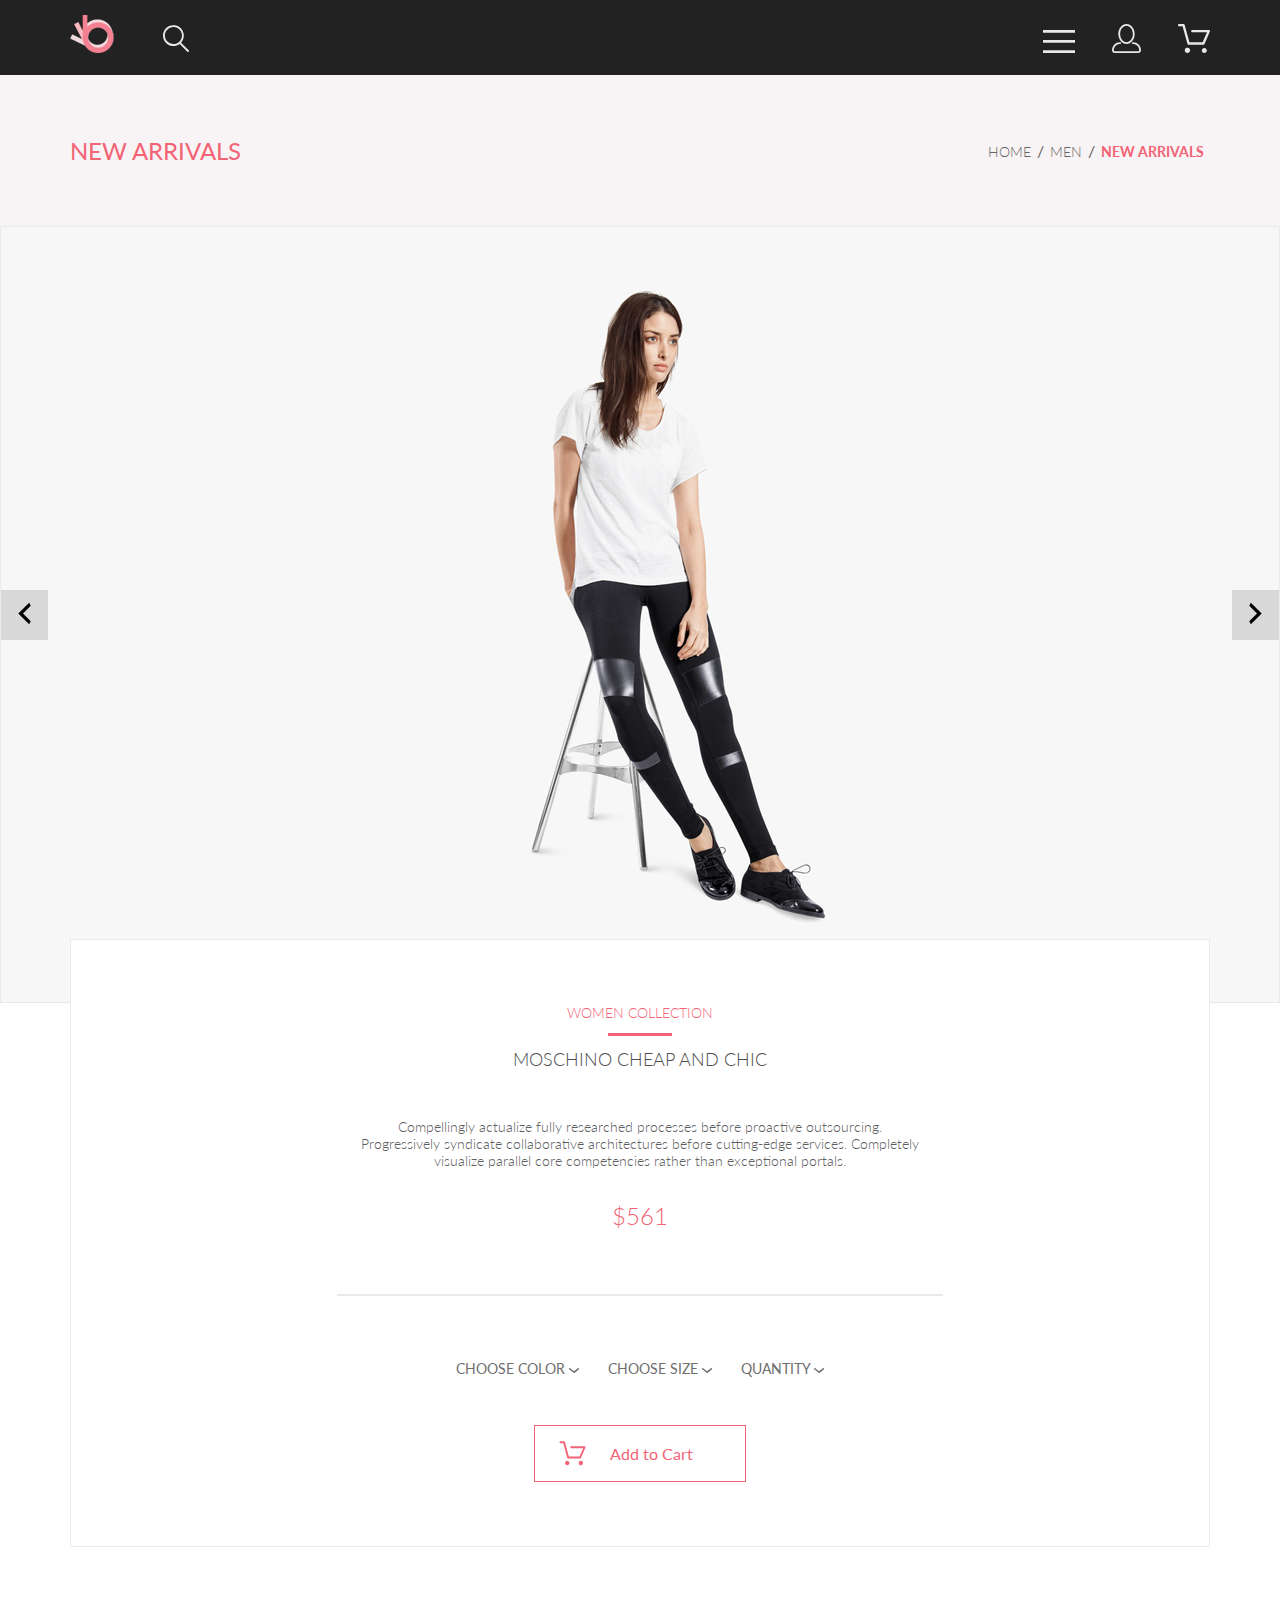
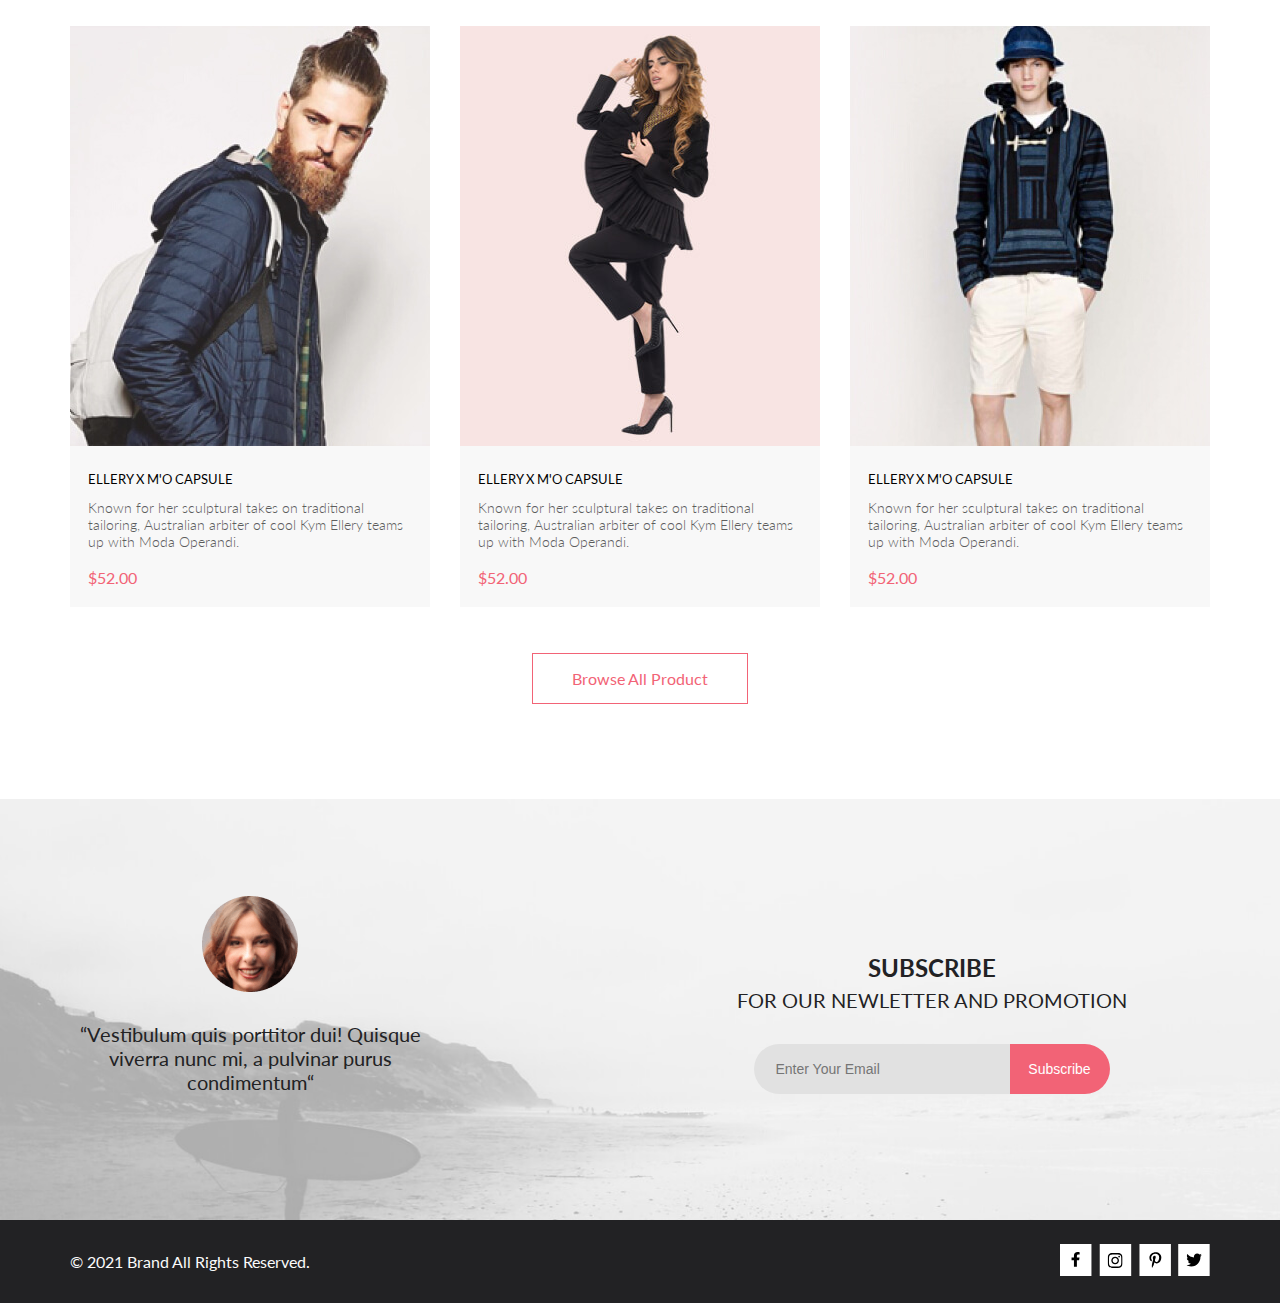
<file: prof-layout-main/product.html>
<!DOCTYPE html>
<html lang="en">
<head>
    <meta charset="UTF-8">
    <meta http-equiv="X-UA-Compatible" content="IE=edge">
    <meta name="viewport" content="width=device-width, initial-scale=1.0">
    <title>ELLERY X M'O CAPSULE</title>
    <link rel="preconnect" href="https://fonts.gstatic.com">
    <link href="https://fonts.googleapis.com/css2?family=Lato:wght@300;400;900&display=swap" rel="stylesheet">
    <link rel="stylesheet" href="css/style.css">
</head>
<body>
    <header class="header center">
        <div class="header__left">
            <a href="index.html" class="logo"><img src="img/logo.png" alt="logo"></a>
            <svg width="27" height="28" viewBox="0 0 27 28" fill="none" xmlns="http://www.w3.org/2000/svg">
                <path d="M19.0596 17.6259C20.6713 15.8658 21.6282 13.6048 21.7698 11.2225C21.9113 8.84018 21.2288 6.48173 19.8369 4.54318C18.445 2.60463 16.4285 1.20404 14.126 0.576619C11.8234 -0.0508009 9.3751 0.13316 7.19217 1.09761C5.00923 2.06205 3.22463 3.74825 2.13804 5.87302C1.05145 7.9978 0.729054 10.4318 1.225 12.7661C1.72094 15.1005 3.00501 17.1932 4.86158 18.6927C6.71814 20.1922 9.03413 21.0072 11.4206 21.0009C13.673 21.004 15.8645 20.27 17.6606 18.9109L25.4086 26.7179C25.4941 26.807 25.5965 26.8781 25.7099 26.927C25.8232 26.9759 25.9452 27.0017 26.0686 27.0029C26.1923 27.0033 26.3148 26.9782 26.4283 26.9292C26.5419 26.8801 26.6441 26.8082 26.7286 26.7179C26.9025 26.537 26.9997 26.2958 26.9997 26.0449C26.9997 25.794 26.9025 25.5528 26.7286 25.3719L19.0596 17.6259ZM2.88662 10.5009C2.89946 8.81563 3.41094 7.17187 4.35659 5.77685C5.30224 4.38183 6.63972 3.29801 8.20044 2.662C9.76115 2.02599 11.4752 1.86627 13.1266 2.20298C14.7779 2.53969 16.2926 3.35775 17.4797 4.55404C18.6668 5.75033 19.4732 7.27129 19.7972 8.92519C20.1212 10.5791 19.9483 12.2919 19.3002 13.8476C18.6522 15.4034 17.5581 16.7325 16.1559 17.6674C14.7536 18.6023 13.1059 19.1011 11.4206 19.1009C9.14916 19.0901 6.97482 18.1784 5.37484 16.566C3.77486 14.9537 2.87998 12.7724 2.88662 10.5009Z" fill="#E8E8E8"/>
            </svg>
        </div>
        <div class="header__right">
            <svg  onclick="showMenu('menu')" width="32" height="23" viewBox="0 0 32 23" fill="none" xmlns="http://www.w3.org/2000/svg">
                <path d="M0 23V20.31H32V23H0ZM0 12.76V10.07H32V12.76H0ZM0 2.69V0H32V2.69H0Z" fill="#E8E8E8"/>
            </svg>
            <a href="registration.html">
                <svg width="29" height="29" viewBox="0 0 29 29" fill="none" xmlns="http://www.w3.org/2000/svg">
                    <path d="M14.5 19.937C19 19.937 22.656 15.464 22.656 9.968C22.656 4.472 19 0 14.5 0C13.3631 0.0217413 12.2463 0.303398 11.2351 0.823397C10.2239 1.34339 9.34507 2.08794 8.66602 3C7.12663 4.99573 6.30819 7.45381 6.34399 9.974C6.34399 15.465 10 19.937 14.5 19.937ZM14.5 1.813C18 1.813 20.844 5.472 20.844 9.969C20.844 14.466 17.998 18.125 14.5 18.125C11.002 18.125 8.15603 14.465 8.15503 9.969C8.15403 5.473 11 1.813 14.5 1.813ZM20.844 18.125C20.6036 18.125 20.373 18.2205 20.203 18.3905C20.033 18.5605 19.9375 18.7911 19.9375 19.0315C19.9375 19.2719 20.033 19.5025 20.203 19.6725C20.373 19.8425 20.6036 19.938 20.844 19.938C22.526 19.9399 24.1386 20.6088 25.3279 21.7982C26.5172 22.9875 27.1861 24.6 27.188 26.282C27.1875 26.5221 27.0918 26.7523 26.922 26.9221C26.7522 27.0918 26.5221 27.1875 26.282 27.188H2.71997C2.47985 27.1875 2.24975 27.0918 2.07996 26.9221C1.91016 26.7523 1.81449 26.5221 1.81396 26.282C1.81608 24.6001 2.48517 22.9877 3.67444 21.7985C4.86371 20.6092 6.47608 19.9401 8.15796 19.938C8.39824 19.938 8.62868 19.8425 8.79858 19.6726C8.96849 19.5027 9.06396 19.2723 9.06396 19.032C9.06396 18.7917 8.96849 18.5613 8.79858 18.3914C8.62868 18.2215 8.39824 18.126 8.15796 18.126C5.99541 18.1279 3.92201 18.9875 2.39258 20.5164C0.863144 22.0453 0.00264777 24.1185 0 26.281C0.000794067 27.0019 0.287502 27.693 0.797241 28.2027C1.30698 28.7125 1.99811 28.9992 2.71899 29H26.282C27.0027 28.9989 27.6936 28.7121 28.2031 28.2024C28.7126 27.6927 28.9992 27.0017 29 26.281C28.9974 24.1187 28.1372 22.0457 26.6083 20.5168C25.0793 18.9878 23.0063 18.1276 20.844 18.125Z" fill="#E8E8E8"/>
                </svg>
            </a>
            <a href="cart.html">
                <svg width="32" height="29" viewBox="0 0 32 29" fill="none" xmlns="http://www.w3.org/2000/svg">
                    <path d="M26.2009 29C25.5532 28.9738 24.9415 28.6948 24.4972 28.2227C24.0529 27.7506 23.8114 27.1232 23.8245 26.475C23.8376 25.8269 24.1043 25.2097 24.5673 24.7559C25.0303 24.3022 25.6527 24.048 26.301 24.048C26.9493 24.048 27.5717 24.3022 28.0347 24.7559C28.4977 25.2097 28.7644 25.8269 28.7775 26.475C28.7906 27.1232 28.549 27.7506 28.1047 28.2227C27.6604 28.6948 27.0488 28.9738 26.401 29H26.2009ZM6.75293 26.32C6.75293 25.79 6.91011 25.2718 7.20459 24.8311C7.49907 24.3904 7.91764 24.0469 8.40735 23.844C8.89705 23.6412 9.43594 23.5881 9.95581 23.6915C10.4757 23.7949 10.9532 24.0502 11.328 24.425C11.7028 24.7998 11.9581 25.2773 12.0615 25.7972C12.1649 26.317 12.1118 26.8559 11.9089 27.3456C11.7061 27.8353 11.3626 28.2539 10.9219 28.5483C10.4812 28.8428 9.96304 29 9.43298 29C9.08087 29.0003 8.73212 28.9311 8.40674 28.7966C8.08136 28.662 7.78569 28.4646 7.53662 28.2158C7.28755 27.9669 7.09001 27.6713 6.9552 27.3461C6.82039 27.0208 6.75098 26.6721 6.75098 26.32H6.75293ZM10.553 20.686C10.2935 20.6868 10.0409 20.6024 9.83411 20.4457C9.62727 20.2891 9.47758 20.0689 9.40796 19.819L4.57495 2.36401H1.18201C0.868521 2.36401 0.567859 2.23947 0.346191 2.01781C0.124523 1.79614 0 1.49549 0 1.18201C0 0.868519 0.124523 0.567873 0.346191 0.346205C0.567859 0.124537 0.868521 5.81268e-06 1.18201 5.81268e-06H5.46301C5.7225 -0.00080736 5.97504 0.0837201 6.18176 0.240568C6.38848 0.397416 6.53784 0.617884 6.60693 0.868006L11.4399 18.323H24.6179L29.001 8.27501H14.401C14.2428 8.27961 14.0854 8.25242 13.9379 8.19507C13.7904 8.13771 13.6559 8.05134 13.5424 7.94108C13.4288 7.83082 13.3386 7.69891 13.277 7.55315C13.2154 7.40739 13.1836 7.25075 13.1836 7.0925C13.1836 6.93426 13.2154 6.77762 13.277 6.63186C13.3386 6.4861 13.4288 6.35419 13.5424 6.24393C13.6559 6.13367 13.7904 6.0473 13.9379 5.98994C14.0854 5.93259 14.2428 5.90541 14.401 5.91001H30.814C31.0097 5.90996 31.2022 5.95866 31.3744 6.05172C31.5465 6.14478 31.6928 6.27926 31.7999 6.44301C31.9078 6.60729 31.9734 6.79569 31.9908 6.99145C32.0083 7.18721 31.9771 7.38424 31.9 7.565L26.495 19.977C26.4026 20.1876 26.251 20.3668 26.0585 20.4927C25.866 20.6186 25.641 20.6858 25.411 20.686H10.553Z" fill="#E8E8E8"/>
                </svg>
            </a>
        </div>
        <nav id="menu" class="navigation hidden">
            <div class="navigation__close-button" onclick="showMenu('menu')">
                <svg width="13" height="13" viewBox="0 0 13 13" fill="none" xmlns="http://www.w3.org/2000/svg">
                    <path d="M7.4158 6.00409L11.7158 1.71409C11.9041 1.52579 12.0099 1.27039 12.0099 1.00409C12.0099 0.73779 11.9041 0.482395 11.7158 0.294092C11.5275 0.105788 11.2721 0 11.0058 0C10.7395 0 10.4841 0.105788 10.2958 0.294092L6.0058 4.59409L1.7158 0.294092C1.52749 0.105788 1.2721 -1.9841e-09 1.0058 0C0.739497 1.9841e-09 0.484102 0.105788 0.295798 0.294092C0.107495 0.482395 0.0017066 0.73779 0.0017066 1.00409C0.0017066 1.27039 0.107495 1.52579 0.295798 1.71409L4.5958 6.00409L0.295798 10.2941C0.20207 10.3871 0.127676 10.4977 0.0769072 10.6195C0.0261385 10.7414 0 10.8721 0 11.0041C0 11.1361 0.0261385 11.2668 0.0769072 11.3887C0.127676 11.5105 0.20207 11.6211 0.295798 11.7141C0.388761 11.8078 0.499362 11.8822 0.621222 11.933C0.743081 11.9838 0.873786 12.0099 1.0058 12.0099C1.13781 12.0099 1.26852 11.9838 1.39038 11.933C1.51223 11.8822 1.62284 11.8078 1.7158 11.7141L6.0058 7.41409L10.2958 11.7141C10.3888 11.8078 10.4994 11.8822 10.6212 11.933C10.7431 11.9838 10.8738 12.0099 11.0058 12.0099C11.1378 12.0099 11.2685 11.9838 11.3904 11.933C11.5122 11.8822 11.6228 11.8078 11.7158 11.7141C11.8095 11.6211 11.8839 11.5105 11.9347 11.3887C11.9855 11.2668 12.0116 11.1361 12.0116 11.0041C12.0116 10.8721 11.9855 10.7414 11.9347 10.6195C11.8839 10.4977 11.8095 10.3871 11.7158 10.2941L7.4158 6.00409Z" fill="#6F6E6E"/>
                </svg>                    
            </div>
            <h3 class="navigation__heading">MENU</h3>
            <ul class="navigation__list_first-level">
                <li class="navigation__element_first-level">
                    <a href="catalog.html" class="navigation__link_first-level">MAN</a>
                </li>
                <li>
                    <ul class="navigation__list_second-level">
                        <li class="navigation__element_second-level"><a href="catalog.html" class="navigation__link_second-level">Accessories</a></li>
                        <li class="navigation__element_second-level"><a href="catalog.html" class="navigation__link_second-level">Jackets & Coats</a></li>
                        <li class="navigation__element_second-level"><a href="catalog.html" class="navigation__link_second-level">Polos</a></li>
                        <li class="navigation__element_second-level"><a href="catalog.html" class="navigation__link_second-level">T-Shirts</a></li>
                    </ul>
                </li>
                <li class="navigation__element_first-level">
                    <a href="catalog.html" class="navigation__link_first-level">WOMAN</a>
                </li>
                <li>
                    <ul class="navigation__list_second-level">
                        <li class="navigation__element_second-level"><a href="catalog.html" class="navigation__link_second-level">Accessories</a></li>
                        <li class="navigation__element_second-level"><a href="catalog.html" class="navigation__link_second-level">Jackets & Coats</a></li>
                        <li class="navigation__element_second-level"><a href="catalog.html" class="navigation__link_second-level">Polos</a></li>
                        <li class="navigation__element_second-level"><a href="catalog.html" class="navigation__link_second-level">T-Shirts</a></li>
                        <li class="navigation__element_second-level"><a href="catalog.html" class="navigation__link_second-level">Shirts</a></li>
                    </ul>
                </li>
                <li class="navigation__element_first-level">
                    <a href="catalog.html" class="navigation__link_first-level">KIDS</a>
                </li>
                <li>
                    <ul class="navigation__list_second-level">
                        <li class="navigation__element_second-level"><a href="catalog.html" class="navigation__link_second-level">Accessories</a></li>
                        <li class="navigation__element_second-level"><a href="catalog.html" class="navigation__link_second-level">Jackets & Coats</a></li>
                        <li class="navigation__element_second-level"><a href="catalog.html" class="navigation__link_second-level">Polos</a></li>
                        <li class="navigation__element_second-level"><a href="catalog.html" class="navigation__link_second-level">T-Shirts</a></li>
                        <li class="navigation__element_second-level"><a href="catalog.html" class="navigation__link_second-level">Shirts</a></li>
                        <li class="navigation__element_second-level"><a href="catalog.html" class="navigation__link_second-level">Bags</a></li>
                    </ul>
                </li>
            </ul>
        </nav>
    </header>
    <section class="breadcrumbs center">
        <div class="breadcrumbs__paragraph">NEW ARRIVALS</div>
        <ul class="breadcrumbs__nav">
            <li class="breadcrumbs__element"><a href="index.html" class="breadcrumbs__link">HOME</a></li>
            <li class="breadcrumbs__element"><a href="catalog.html" class="breadcrumbs__link">MEN</a></li>
            <li class="breadcrumbs__element"><a href="catalog.html" class="breadcrumbs__link">NEW ARRIVALS</a></li>
        </ul>
    </section>
    <section class="product-slider">
        <button class="product-slider__button">
            <svg width="31" height="31" viewBox="0 0 31 31" fill="none" xmlns="http://www.w3.org/2000/svg">
                <path d="M21.6998 7.7499L13.9498 15.4999L21.6998 23.2499L20.1498 26.3499L9.2998 15.4999L20.1498 4.6499L21.6998 7.7499Z" fill="black"/>
            </svg>   
        </button>
        <img src="img/slider-img.jpg" alt="illustration" class="product-slider__img">
        <button class="product-slider__button">
            <svg width="31" height="31" viewBox="0 0 31 31" fill="none" xmlns="http://www.w3.org/2000/svg">
                <path d="M9.2998 23.2499L17.0498 15.4999L9.2998 7.7499L10.8498 4.6499L21.6998 15.4999L10.8498 26.3499L9.2998 23.2499Z" fill="black"/>
            </svg>                               
        </button>
    </section>
    <section class="product-description">
        <h2 class="product-description__collection">WOMEN COLLECTION</h2>
        <hr class="product-description__first-line">
        <h2 class="product-description__product-name">MOSCHINO CHEAP AND CHIC</h2>
        <p class="product-description__text">Compellingly actualize fully researched processes before proactive outsourcing. Progressively syndicate collaborative architectures before cutting-edge services. Completely visualize parallel core competencies rather than exceptional portals. </p>
        <p class="product-description__price">$561</p>
        <hr class="product-description__second-line">
        <div class="sort product-description__sort">
            <div class="sort__value">
                <span>CHOOSE COLOR</span>
                <svg width="11" height="6" viewBox="0 0 11 6" fill="none" xmlns="http://www.w3.org/2000/svg">
                    <path d="M5.00214 5.00214C4.83521 5.00247 4.67343 4.94433 4.54488 4.83782L0.258102 1.2655C0.112196 1.14422 0.0204417 0.969958 0.00302325 0.781035C-0.0143952 0.592112 0.0439493 0.404007 0.165221 0.258101C0.286493 0.112196 0.460759 0.0204417 0.649682 0.00302327C0.838605 -0.0143952 1.02671 0.043949 1.17262 0.165221L5.00214 3.36602L8.83167 0.279536C8.90475 0.220188 8.98884 0.175869 9.0791 0.149125C9.16937 0.122382 9.26403 0.113741 9.35764 0.1237C9.45126 0.133659 9.54198 0.162021 9.6246 0.207156C9.70722 0.252292 9.7801 0.313311 9.83906 0.386705C9.90449 0.460167 9.95405 0.546351 9.98462 0.639855C10.0152 0.733359 10.0261 0.83217 10.0167 0.930097C10.0073 1.02802 9.97784 1.12296 9.93005 1.20895C9.88227 1.29494 9.81723 1.37013 9.73904 1.42982L5.45225 4.88068C5.32002 4.97036 5.16154 5.01312 5.00214 5.00214Z" fill="#6F6E6E"/>
                </svg>                        
            </div>
            <div class="sort__value">
                <span>CHOOSE SIZE</span>
                <svg width="11" height="6" viewBox="0 0 11 6" fill="none" xmlns="http://www.w3.org/2000/svg">
                    <path d="M5.00214 5.00214C4.83521 5.00247 4.67343 4.94433 4.54488 4.83782L0.258102 1.2655C0.112196 1.14422 0.0204417 0.969958 0.00302325 0.781035C-0.0143952 0.592112 0.0439493 0.404007 0.165221 0.258101C0.286493 0.112196 0.460759 0.0204417 0.649682 0.00302327C0.838605 -0.0143952 1.02671 0.043949 1.17262 0.165221L5.00214 3.36602L8.83167 0.279536C8.90475 0.220188 8.98884 0.175869 9.0791 0.149125C9.16937 0.122382 9.26403 0.113741 9.35764 0.1237C9.45126 0.133659 9.54198 0.162021 9.6246 0.207156C9.70722 0.252292 9.7801 0.313311 9.83906 0.386705C9.90449 0.460167 9.95405 0.546351 9.98462 0.639855C10.0152 0.733359 10.0261 0.83217 10.0167 0.930097C10.0073 1.02802 9.97784 1.12296 9.93005 1.20895C9.88227 1.29494 9.81723 1.37013 9.73904 1.42982L5.45225 4.88068C5.32002 4.97036 5.16154 5.01312 5.00214 5.00214Z" fill="#6F6E6E"/>
                </svg>                        
            </div>
            <div class="sort__value">
                <span>QUANTITY</span>
                <svg width="11" height="6" viewBox="0 0 11 6" fill="none" xmlns="http://www.w3.org/2000/svg">
                    <path d="M5.00214 5.00214C4.83521 5.00247 4.67343 4.94433 4.54488 4.83782L0.258102 1.2655C0.112196 1.14422 0.0204417 0.969958 0.00302325 0.781035C-0.0143952 0.592112 0.0439493 0.404007 0.165221 0.258101C0.286493 0.112196 0.460759 0.0204417 0.649682 0.00302327C0.838605 -0.0143952 1.02671 0.043949 1.17262 0.165221L5.00214 3.36602L8.83167 0.279536C8.90475 0.220188 8.98884 0.175869 9.0791 0.149125C9.16937 0.122382 9.26403 0.113741 9.35764 0.1237C9.45126 0.133659 9.54198 0.162021 9.6246 0.207156C9.70722 0.252292 9.7801 0.313311 9.83906 0.386705C9.90449 0.460167 9.95405 0.546351 9.98462 0.639855C10.0152 0.733359 10.0261 0.83217 10.0167 0.930097C10.0073 1.02802 9.97784 1.12296 9.93005 1.20895C9.88227 1.29494 9.81723 1.37013 9.73904 1.42982L5.45225 4.88068C5.32002 4.97036 5.16154 5.01312 5.00214 5.00214Z" fill="#6F6E6E"/>
                </svg>                        
            </div>
        </div>
        <div class="ta-center">
            <a href="#" class="button-link products__button product-description__button">
                <svg width="27" height="25" viewBox="0 0 27 25" fill="none" xmlns="http://www.w3.org/2000/svg">
                    <path d="M21.876 22.2662C21.921 22.2549 21.9423 22.2339 21.96 22.2129C21.9678 22.2037 21.9756 22.1946 21.9835 22.1855C22.02 22.1438 22.0233 22.0553 22.0224 22.0105C22.0092 21.9044 21.9185 21.8315 21.8412 21.8315C21.8375 21.8315 21.8336 21.8317 21.8312 21.8318C21.7531 21.8372 21.6653 21.9409 21.6719 22.0625C21.6813 22.1793 21.7675 22.2662 21.8392 22.2662H21.876ZM8.21954 22.2599C8.31873 22.2599 8.39935 22.1655 8.39935 22.0496C8.39935 21.9341 8.31873 21.8401 8.21954 21.8401C8.12042 21.8401 8.03973 21.9341 8.03973 22.0496C8.03973 22.1655 8.12042 22.2599 8.21954 22.2599ZM21.9995 24.2662C21.9517 24.2662 21.8878 24.2662 21.8392 24.2662C20.7017 24.2662 19.7567 23.3545 19.6765 22.198C19.5964 20.9929 20.4937 19.9183 21.6953 19.8364C21.7441 19.8331 21.7928 19.8315 21.8412 19.8315C22.9799 19.8315 23.9413 20.7324 24.019 21.8884C24.0505 22.4915 23.8741 23.0612 23.4898 23.5012C23.1055 23.9575 22.5764 24.2177 21.9995 24.2662ZM8.21954 24.2599C7.01532 24.2599 6.03973 23.2709 6.03973 22.0496C6.03973 20.8291 7.01532 19.8401 8.21954 19.8401C9.42371 19.8401 10.3994 20.8291 10.3994 22.0496C10.3994 23.2709 9.42371 24.2599 8.21954 24.2599ZM21.1984 17.3938H9.13306C8.70013 17.3938 8.31586 17.1005 8.20331 16.6775L4.27753 2.24768H1.52173C0.993408 2.24768 0.560547 1.80859 0.560547 1.27039C0.560547 0.733032 0.993408 0.292969 1.52173 0.292969H4.99933C5.43134 0.292969 5.81561 0.586304 5.9281 1.01025L9.85394 15.4391H20.5576L24.1144 7.13379H12.2578C11.7286 7.13379 11.2957 6.69373 11.2957 6.15649C11.2957 5.61914 11.7286 5.17908 12.2578 5.17908H25.5886C25.9091 5.17908 26.2141 5.34192 26.3896 5.61914C26.566 5.89539 26.5984 6.23743 26.4697 6.547L22.0795 16.807C21.9193 17.1653 21.5827 17.3938 21.1984 17.3938Z" fill="#F26376"/>
                </svg>
                Add to Cart 
            </a>
        </div>
    </section>
    <section class="products center">
        <div class="products__box">
            <div class="product__card">
                <a href="product.html"><img src="img/products/product_1.jpg" alt="product_img" class="product__img"></a>
                <div class="product__info">
                    <a class="product__name" href="#">ELLERY X M'O CAPSULE</a>
                    <p class="product__description">Known for her sculptural takes on traditional tailoring, Australian arbiter of cool Kym Ellery teams up with Moda Operandi.</p>
                    <p class="product__price pink">$52.00</p>
                    <a href="#" class="add-to-cart">
                        <svg width="27" height="25" viewBox="0 0 27 25" fill="none" xmlns="http://www.w3.org/2000/svg">
                            <path d="M21.876 22.2662C21.921 22.2549 21.9423 22.2339 21.96 22.2129C21.9678 22.2037 21.9756 22.1946 21.9835 22.1855C22.02 22.1438 22.0233 22.0553 22.0224 22.0105C22.0092 21.9044 21.9185 21.8315 21.8412 21.8315C21.8375 21.8315 21.8336 21.8317 21.8312 21.8318C21.7531 21.8372 21.6653 21.9409 21.6719 22.0625C21.6813 22.1793 21.7675 22.2662 21.8392 22.2662H21.876ZM8.21954 22.2599C8.31873 22.2599 8.39935 22.1655 8.39935 22.0496C8.39935 21.9341 8.31873 21.8401 8.21954 21.8401C8.12042 21.8401 8.03973 21.9341 8.03973 22.0496C8.03973 22.1655 8.12042 22.2599 8.21954 22.2599ZM21.9995 24.2662C21.9517 24.2662 21.8878 24.2662 21.8392 24.2662C20.7017 24.2662 19.7567 23.3545 19.6765 22.198C19.5964 20.9929 20.4937 19.9183 21.6953 19.8364C21.7441 19.8331 21.7928 19.8315 21.8412 19.8315C22.9799 19.8315 23.9413 20.7324 24.019 21.8884C24.0505 22.4915 23.8741 23.0612 23.4898 23.5012C23.1055 23.9575 22.5764 24.2177 21.9995 24.2662ZM8.21954 24.2599C7.01532 24.2599 6.03973 23.2709 6.03973 22.0496C6.03973 20.8291 7.01532 19.8401 8.21954 19.8401C9.42371 19.8401 10.3994 20.8291 10.3994 22.0496C10.3994 23.2709 9.42371 24.2599 8.21954 24.2599ZM21.1984 17.3938H9.13306C8.70013 17.3938 8.31586 17.1005 8.20331 16.6775L4.27753 2.24768H1.52173C0.993408 2.24768 0.560547 1.80859 0.560547 1.27039C0.560547 0.733032 0.993408 0.292969 1.52173 0.292969H4.99933C5.43134 0.292969 5.81561 0.586304 5.9281 1.01025L9.85394 15.4391H20.5576L24.1144 7.13379H12.2578C11.7286 7.13379 11.2957 6.69373 11.2957 6.15649C11.2957 5.61914 11.7286 5.17908 12.2578 5.17908H25.5886C25.9091 5.17908 26.2141 5.34192 26.3896 5.61914C26.566 5.89539 26.5984 6.23743 26.4697 6.547L22.0795 16.807C21.9193 17.1653 21.5827 17.3938 21.1984 17.3938Z" fill="white"/>
                        </svg>
                        Add to Cart                            
                    </a>
                </div>
            </div>
            <div class="product__card">
                <a href="product.html"><img src="img/products/product_2.jpg" alt="product_img" class="product__img"></a>
                <div class="product__info">
                    <a class="product__name"  href="#">ELLERY X M'O CAPSULE</a>
                    <p class="product__description">Known for her sculptural takes on traditional tailoring, Australian arbiter of cool Kym Ellery teams up with Moda Operandi.</p>
                    <p class="product__price pink">$52.00</p>
                    <a href="#" class="add-to-cart">
                        <svg width="27" height="25" viewBox="0 0 27 25" fill="none" xmlns="http://www.w3.org/2000/svg">
                            <path d="M21.876 22.2662C21.921 22.2549 21.9423 22.2339 21.96 22.2129C21.9678 22.2037 21.9756 22.1946 21.9835 22.1855C22.02 22.1438 22.0233 22.0553 22.0224 22.0105C22.0092 21.9044 21.9185 21.8315 21.8412 21.8315C21.8375 21.8315 21.8336 21.8317 21.8312 21.8318C21.7531 21.8372 21.6653 21.9409 21.6719 22.0625C21.6813 22.1793 21.7675 22.2662 21.8392 22.2662H21.876ZM8.21954 22.2599C8.31873 22.2599 8.39935 22.1655 8.39935 22.0496C8.39935 21.9341 8.31873 21.8401 8.21954 21.8401C8.12042 21.8401 8.03973 21.9341 8.03973 22.0496C8.03973 22.1655 8.12042 22.2599 8.21954 22.2599ZM21.9995 24.2662C21.9517 24.2662 21.8878 24.2662 21.8392 24.2662C20.7017 24.2662 19.7567 23.3545 19.6765 22.198C19.5964 20.9929 20.4937 19.9183 21.6953 19.8364C21.7441 19.8331 21.7928 19.8315 21.8412 19.8315C22.9799 19.8315 23.9413 20.7324 24.019 21.8884C24.0505 22.4915 23.8741 23.0612 23.4898 23.5012C23.1055 23.9575 22.5764 24.2177 21.9995 24.2662ZM8.21954 24.2599C7.01532 24.2599 6.03973 23.2709 6.03973 22.0496C6.03973 20.8291 7.01532 19.8401 8.21954 19.8401C9.42371 19.8401 10.3994 20.8291 10.3994 22.0496C10.3994 23.2709 9.42371 24.2599 8.21954 24.2599ZM21.1984 17.3938H9.13306C8.70013 17.3938 8.31586 17.1005 8.20331 16.6775L4.27753 2.24768H1.52173C0.993408 2.24768 0.560547 1.80859 0.560547 1.27039C0.560547 0.733032 0.993408 0.292969 1.52173 0.292969H4.99933C5.43134 0.292969 5.81561 0.586304 5.9281 1.01025L9.85394 15.4391H20.5576L24.1144 7.13379H12.2578C11.7286 7.13379 11.2957 6.69373 11.2957 6.15649C11.2957 5.61914 11.7286 5.17908 12.2578 5.17908H25.5886C25.9091 5.17908 26.2141 5.34192 26.3896 5.61914C26.566 5.89539 26.5984 6.23743 26.4697 6.547L22.0795 16.807C21.9193 17.1653 21.5827 17.3938 21.1984 17.3938Z" fill="white"/>
                        </svg>
                        Add to Cart                            
                    </a>
                </div>
            </div>
            <div class="product__card last-odd">
                <a href="product.html"><img src="img/products/product_3.jpg" alt="product_img" class="product__img"></a>
                <div class="product__info">
                    <a class="product__name" href="#">ELLERY X M'O CAPSULE</a>
                    <p class="product__description">Known for her sculptural takes on traditional tailoring, Australian arbiter of cool Kym Ellery teams up with Moda Operandi.</p>
                    <p class="product__price pink">$52.00</p>
                    <a href="#" class="add-to-cart">
                        <svg width="27" height="25" viewBox="0 0 27 25" fill="none" xmlns="http://www.w3.org/2000/svg">
                            <path d="M21.876 22.2662C21.921 22.2549 21.9423 22.2339 21.96 22.2129C21.9678 22.2037 21.9756 22.1946 21.9835 22.1855C22.02 22.1438 22.0233 22.0553 22.0224 22.0105C22.0092 21.9044 21.9185 21.8315 21.8412 21.8315C21.8375 21.8315 21.8336 21.8317 21.8312 21.8318C21.7531 21.8372 21.6653 21.9409 21.6719 22.0625C21.6813 22.1793 21.7675 22.2662 21.8392 22.2662H21.876ZM8.21954 22.2599C8.31873 22.2599 8.39935 22.1655 8.39935 22.0496C8.39935 21.9341 8.31873 21.8401 8.21954 21.8401C8.12042 21.8401 8.03973 21.9341 8.03973 22.0496C8.03973 22.1655 8.12042 22.2599 8.21954 22.2599ZM21.9995 24.2662C21.9517 24.2662 21.8878 24.2662 21.8392 24.2662C20.7017 24.2662 19.7567 23.3545 19.6765 22.198C19.5964 20.9929 20.4937 19.9183 21.6953 19.8364C21.7441 19.8331 21.7928 19.8315 21.8412 19.8315C22.9799 19.8315 23.9413 20.7324 24.019 21.8884C24.0505 22.4915 23.8741 23.0612 23.4898 23.5012C23.1055 23.9575 22.5764 24.2177 21.9995 24.2662ZM8.21954 24.2599C7.01532 24.2599 6.03973 23.2709 6.03973 22.0496C6.03973 20.8291 7.01532 19.8401 8.21954 19.8401C9.42371 19.8401 10.3994 20.8291 10.3994 22.0496C10.3994 23.2709 9.42371 24.2599 8.21954 24.2599ZM21.1984 17.3938H9.13306C8.70013 17.3938 8.31586 17.1005 8.20331 16.6775L4.27753 2.24768H1.52173C0.993408 2.24768 0.560547 1.80859 0.560547 1.27039C0.560547 0.733032 0.993408 0.292969 1.52173 0.292969H4.99933C5.43134 0.292969 5.81561 0.586304 5.9281 1.01025L9.85394 15.4391H20.5576L24.1144 7.13379H12.2578C11.7286 7.13379 11.2957 6.69373 11.2957 6.15649C11.2957 5.61914 11.7286 5.17908 12.2578 5.17908H25.5886C25.9091 5.17908 26.2141 5.34192 26.3896 5.61914C26.566 5.89539 26.5984 6.23743 26.4697 6.547L22.0795 16.807C21.9193 17.1653 21.5827 17.3938 21.1984 17.3938Z" fill="white"/>
                        </svg>
                        Add to Cart                            
                    </a>
                </div>
            </div>
        </div>
        <div class="ta-center">
            <a href="#" class="button-link products__button">Browse All Product</a>
        </div>
    </section>
    <section class="subscribe center">
        <div class="subscribe__info">
            <img src="img/review.png" alt="subscriber_photo" class="subscribe__photo">
            <p class="subscribe__review">“Vestibulum quis porttitor dui! Quisque viverra nunc mi, a pulvinar purus condimentum“</p>
        </div>
        <form action="" class="subscribe__form">
            <h2 class="subscribe__heading">SUBSCRIBE </h2>
            <p class="subscribe__text">FOR OUR NEWLETTER AND PROMOTION</p>
            <div class="subscribe__form-element">
                <input type="email" class="subscribe__input" placeholder="Enter Your Email">
                <input type="submit" class="subscribe__button" value="Subscribe">
            </div>
        </form>
    </section>
    <footer class="footer center">
        <span class="copyright">&copy; 2021  Brand  All Rights Reserved.</span>
        <div class="social-icons">
            <a href="#" class="social-icons__link">
                <svg width="32" height="32" viewBox="0 0 32 32" fill="none" xmlns="http://www.w3.org/2000/svg">
                    <path d="M31.4506 0H0V32H31.4506V0Z" fill="white"/>
                    <path d="M19.0884 16.28L19.5069 13.616H16.8902V11.8873C16.8902 11.1585 17.2557 10.4481 18.4277 10.4481H19.6172V8.17997C19.6172 8.17997 18.5377 8 17.5056 8C15.3507 8 13.9422 9.27593 13.9422 11.5857V13.616H11.5469V16.28H13.9422V22.72H16.8902V16.28H19.0884Z" fill="black"/>
                </svg>                    
            </a>
            <a href="#" class="social-icons__link">
                <svg width="33" height="32" viewBox="0 0 33 32" fill="none" xmlns="http://www.w3.org/2000/svg">
                    <path d="M32.1889 0H0.738281V32H32.1889V0Z" fill="white"/>
                    <g clip-path="url(#clip0)">
                    <path d="M16.139 12.6816C14.0238 12.6816 12.3177 14.3849 12.3177 16.4966C12.3177 18.6083 14.0238 20.3117 16.139 20.3117C18.2541 20.3117 19.9602 18.6083 19.9602 16.4966C19.9602 14.3849 18.2541 12.6816 16.139 12.6816ZM16.139 18.9769C14.7721 18.9769 13.6547 17.8646 13.6547 16.4966C13.6547 15.1287 14.7688 14.0164 16.139 14.0164C17.5092 14.0164 18.6233 15.1287 18.6233 16.4966C18.6233 17.8646 17.5058 18.9769 16.139 18.9769ZM21.0078 12.5255C21.0078 13.0203 20.6087 13.4154 20.1165 13.4154C19.621 13.4154 19.2252 13.0169 19.2252 12.5255C19.2252 12.0341 19.6243 11.6357 20.1165 11.6357C20.6087 11.6357 21.0078 12.0341 21.0078 12.5255ZM23.5386 13.4287C23.4821 12.2367 23.2094 11.1808 22.3347 10.3109C21.4634 9.44097 20.4058 9.1687 19.2119 9.10894C17.9814 9.03921 14.2932 9.03921 13.0627 9.10894C11.8721 9.16538 10.8145 9.43765 9.93987 10.3076C9.06522 11.1775 8.79584 12.2333 8.73597 13.4253C8.66613 14.6539 8.66613 18.3361 8.73597 19.5646C8.79251 20.7566 9.06522 21.8124 9.93987 22.6824C10.8145 23.5523 11.8688 23.8246 13.0627 23.8843C14.2932 23.9541 17.9814 23.9541 19.2119 23.8843C20.4058 23.8279 21.4634 23.5556 22.3347 22.6824C23.2061 21.8124 23.4788 20.7566 23.5386 19.5646C23.6085 18.3361 23.6085 14.6572 23.5386 13.4287ZM21.949 20.8828C21.6895 21.5335 21.1874 22.0349 20.5322 22.2972C19.5511 22.6857 17.2231 22.596 16.139 22.596C15.0548 22.596 12.7235 22.6824 11.7457 22.2972C11.0939 22.0382 10.5917 21.5369 10.329 20.8828C9.93987 19.9033 10.0297 17.5791 10.0297 16.4966C10.0297 15.4142 9.9432 13.0867 10.329 12.1105C10.5884 11.4597 11.0906 10.9583 11.7457 10.696C12.7268 10.3076 15.0548 10.3972 16.139 10.3972C17.2231 10.3972 19.5545 10.3109 20.5322 10.696C21.184 10.955 21.6862 11.4564 21.949 12.1105C22.3381 13.09 22.2483 15.4142 22.2483 16.4966C22.2483 17.5791 22.3381 19.9066 21.949 20.8828Z" fill="black"/>
                    </g>
                    <defs>
                    <clipPath id="clip0">
                    <rect width="14.8991" height="17" fill="white" transform="translate(8.68555 8)"/>
                    </clipPath>
                    </defs>
                </svg>
            </a>
            <a href="#" class="social-icons__link">
                <svg width="32" height="32" viewBox="0 0 32 32" fill="none" xmlns="http://www.w3.org/2000/svg">
                    <path d="M31.9252 0H0.474609V32H31.9252V0Z" fill="white"/>
                    <g clip-path="url(#clip0)">
                    <path d="M16.7403 8.20312C13.5556 8.20312 10.4082 10.3406 10.4082 13.8C10.4082 16 11.6374 17.25 12.3823 17.25C12.6896 17.25 12.8666 16.3875 12.8666 16.1438C12.8666 15.8531 12.1309 15.2344 12.1309 14.025C12.1309 11.5125 14.0305 9.73125 16.4889 9.73125C18.6027 9.73125 20.1671 10.9406 20.1671 13.1625C20.1671 14.8219 19.506 17.9344 17.3642 17.9344C16.5913 17.9344 15.9302 17.3719 15.9302 16.5656C15.9302 15.3844 16.7496 14.2406 16.7496 13.0219C16.7496 10.9531 13.835 11.3281 13.835 13.8281C13.835 14.3531 13.9002 14.9344 14.133 15.4125C13.7046 17.2688 12.8293 20.0344 12.8293 21.9469C12.8293 22.5375 12.9131 23.1188 12.969 23.7094C13.0745 23.8281 13.0218 23.8156 13.1832 23.7563C14.7476 21.6 14.6917 21.1781 15.3994 18.3562C15.7812 19.0875 16.7683 19.4812 17.5505 19.4812C20.8469 19.4812 22.3275 16.2469 22.3275 13.3313C22.3275 10.2281 19.6643 8.20312 16.7403 8.20312Z" fill="black"/>
                    </g>
                    <defs>
                    <clipPath id="clip0">
                    <rect width="11.9193" height="16" fill="white" transform="translate(10.4082 8)"/>
                    </clipPath>
                    </defs>
                </svg>
            </a>
            <a href="#" class="social-icons__link">
                <svg width="32" height="32" viewBox="0 0 32 32" fill="none" xmlns="http://www.w3.org/2000/svg">
                    <path d="M31.6635 0H0.212891V32H31.6635V0Z" fill="white"/>
                    <g clip-path="url(#clip0)">
                    <path d="M22.417 12.7405C22.427 12.8826 22.427 13.0248 22.427 13.1669C22.427 17.5019 19.1498 22.4969 13.1599 22.4969C11.3145 22.4969 9.60022 21.9588 8.1582 21.0248C8.4204 21.0552 8.67247 21.0654 8.94475 21.0654C10.4674 21.0654 11.8691 20.5476 12.9884 19.6644C11.5565 19.6339 10.3565 18.6898 9.94305 17.3903C10.1447 17.4207 10.3464 17.441 10.5582 17.441C10.8506 17.441 11.1431 17.4004 11.4153 17.3294C9.92291 17.0248 8.80355 15.705 8.80355 14.1111V14.0705C9.23715 14.3141 9.74139 14.4664 10.2758 14.4867C9.39849 13.8979 8.82373 12.8928 8.82373 11.7557C8.82373 11.1466 8.98504 10.5882 9.26741 10.1009C10.8708 12.0908 13.2809 13.3902 15.9833 13.5324C15.9329 13.2887 15.9027 13.035 15.9027 12.7811C15.9027 10.974 17.3548 9.50195 19.1598 9.50195C20.0976 9.50195 20.9446 9.89789 21.5396 10.5375C22.2757 10.3954 22.9816 10.1212 23.6068 9.74561C23.3648 10.507 22.8505 11.1466 22.1749 11.5527C22.8304 11.4817 23.4657 11.2989 24.0505 11.0451C23.6069 11.6948 23.0522 12.2735 22.417 12.7405Z" fill="black"/>
                    </g>
                    <defs>
                    <clipPath id="clip0">
                    <rect width="15.8924" height="16" fill="white" transform="translate(8.1582 8)"/>
                    </clipPath>
                    </defs>
                </svg>
            </a>                                                                
        </div>

        <script src="js/menu.js"></script>
    </footer>
</body>
</html>
</file>
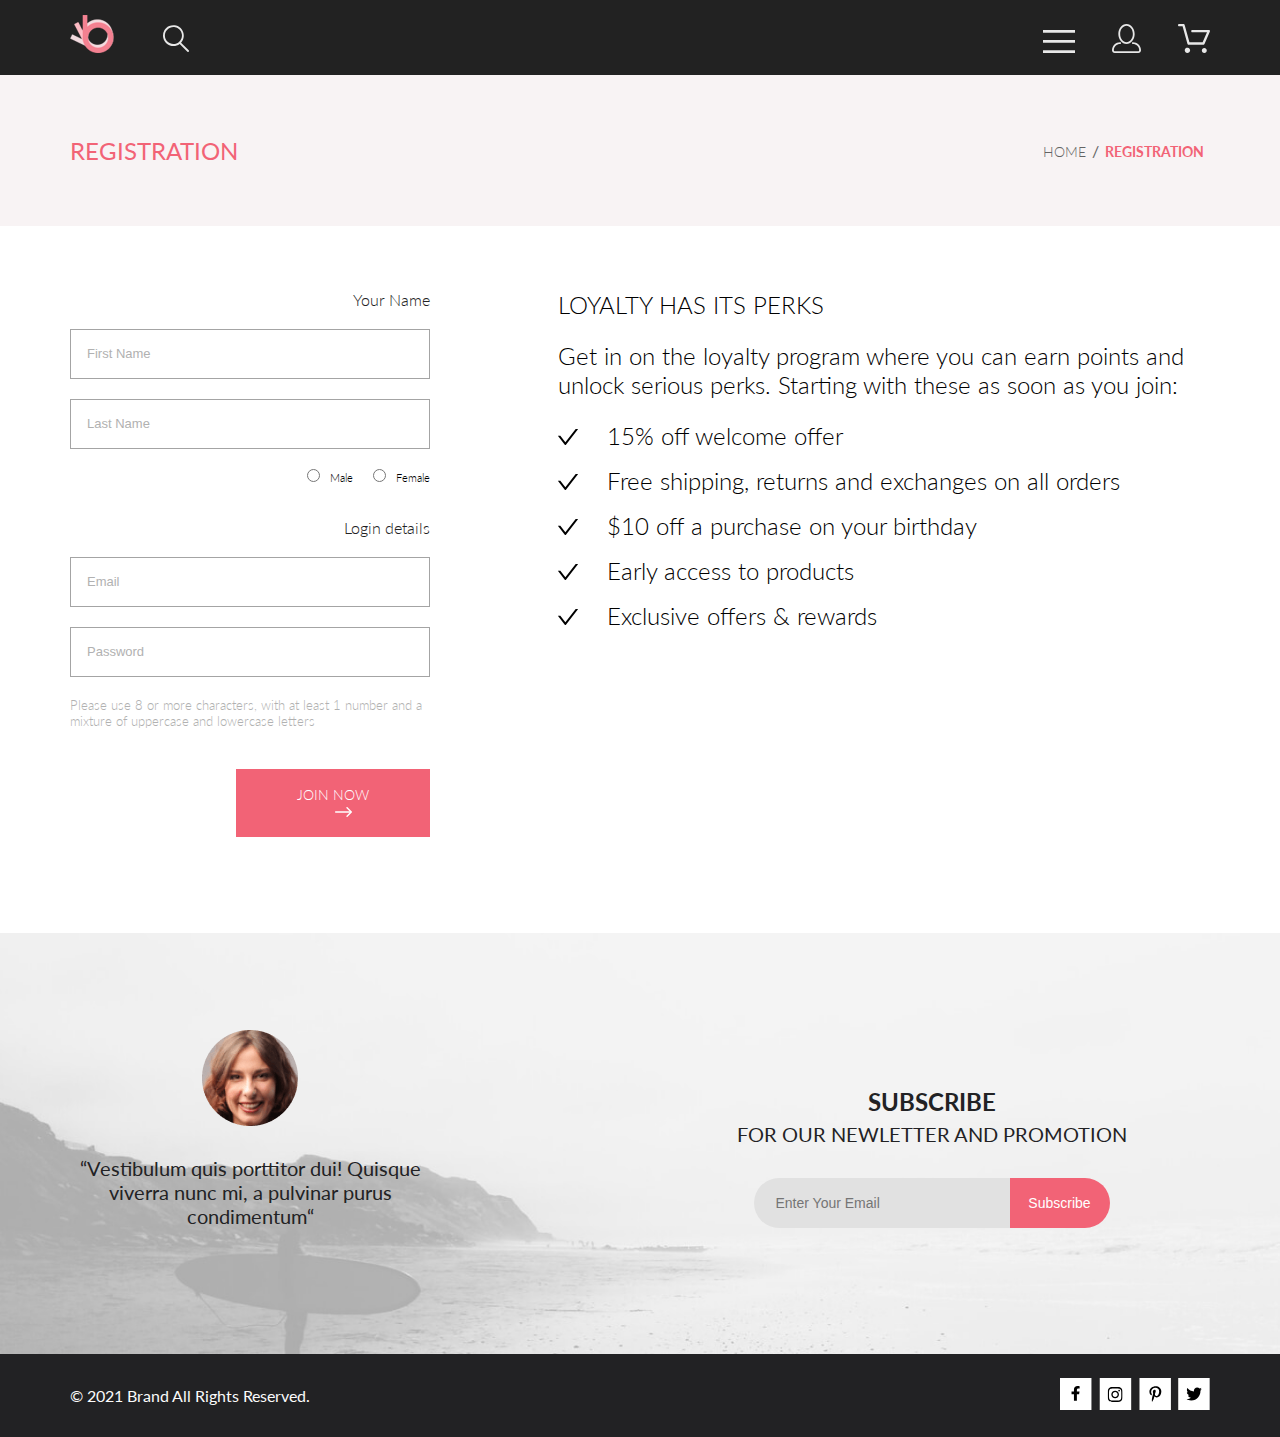
<file: prof-layout-main/registration.html>
<!DOCTYPE html>
<html lang="en">
<head>
    <meta charset="UTF-8">
    <meta http-equiv="X-UA-Compatible" content="IE=edge">
    <meta name="viewport" content="width=device-width, initial-scale=1.0">
    <title>ELLERY X M'O CAPSULE</title>
    <link rel="preconnect" href="https://fonts.gstatic.com">
    <link href="https://fonts.googleapis.com/css2?family=Lato:wght@300;400;900&display=swap" rel="stylesheet">
    <link rel="stylesheet" href="css/style.css">
</head>
<body>
    <header class="header center">
        <div class="header__left">
            <a href="index.html" class="logo"><img src="img/logo.png" alt="logo"></a>
            <svg width="27" height="28" viewBox="0 0 27 28" fill="none" xmlns="http://www.w3.org/2000/svg">
                <path d="M19.0596 17.6259C20.6713 15.8658 21.6282 13.6048 21.7698 11.2225C21.9113 8.84018 21.2288 6.48173 19.8369 4.54318C18.445 2.60463 16.4285 1.20404 14.126 0.576619C11.8234 -0.0508009 9.3751 0.13316 7.19217 1.09761C5.00923 2.06205 3.22463 3.74825 2.13804 5.87302C1.05145 7.9978 0.729054 10.4318 1.225 12.7661C1.72094 15.1005 3.00501 17.1932 4.86158 18.6927C6.71814 20.1922 9.03413 21.0072 11.4206 21.0009C13.673 21.004 15.8645 20.27 17.6606 18.9109L25.4086 26.7179C25.4941 26.807 25.5965 26.8781 25.7099 26.927C25.8232 26.9759 25.9452 27.0017 26.0686 27.0029C26.1923 27.0033 26.3148 26.9782 26.4283 26.9292C26.5419 26.8801 26.6441 26.8082 26.7286 26.7179C26.9025 26.537 26.9997 26.2958 26.9997 26.0449C26.9997 25.794 26.9025 25.5528 26.7286 25.3719L19.0596 17.6259ZM2.88662 10.5009C2.89946 8.81563 3.41094 7.17187 4.35659 5.77685C5.30224 4.38183 6.63972 3.29801 8.20044 2.662C9.76115 2.02599 11.4752 1.86627 13.1266 2.20298C14.7779 2.53969 16.2926 3.35775 17.4797 4.55404C18.6668 5.75033 19.4732 7.27129 19.7972 8.92519C20.1212 10.5791 19.9483 12.2919 19.3002 13.8476C18.6522 15.4034 17.5581 16.7325 16.1559 17.6674C14.7536 18.6023 13.1059 19.1011 11.4206 19.1009C9.14916 19.0901 6.97482 18.1784 5.37484 16.566C3.77486 14.9537 2.87998 12.7724 2.88662 10.5009Z" fill="#E8E8E8"/>
            </svg>
        </div>
        <div class="header__right">
            <svg  onclick="showMenu('menu')" width="32" height="23" viewBox="0 0 32 23" fill="none" xmlns="http://www.w3.org/2000/svg">
                <path d="M0 23V20.31H32V23H0ZM0 12.76V10.07H32V12.76H0ZM0 2.69V0H32V2.69H0Z" fill="#E8E8E8"/>
            </svg>
            <a href="registration.html">
                <svg width="29" height="29" viewBox="0 0 29 29" fill="none" xmlns="http://www.w3.org/2000/svg">
                    <path d="M14.5 19.937C19 19.937 22.656 15.464 22.656 9.968C22.656 4.472 19 0 14.5 0C13.3631 0.0217413 12.2463 0.303398 11.2351 0.823397C10.2239 1.34339 9.34507 2.08794 8.66602 3C7.12663 4.99573 6.30819 7.45381 6.34399 9.974C6.34399 15.465 10 19.937 14.5 19.937ZM14.5 1.813C18 1.813 20.844 5.472 20.844 9.969C20.844 14.466 17.998 18.125 14.5 18.125C11.002 18.125 8.15603 14.465 8.15503 9.969C8.15403 5.473 11 1.813 14.5 1.813ZM20.844 18.125C20.6036 18.125 20.373 18.2205 20.203 18.3905C20.033 18.5605 19.9375 18.7911 19.9375 19.0315C19.9375 19.2719 20.033 19.5025 20.203 19.6725C20.373 19.8425 20.6036 19.938 20.844 19.938C22.526 19.9399 24.1386 20.6088 25.3279 21.7982C26.5172 22.9875 27.1861 24.6 27.188 26.282C27.1875 26.5221 27.0918 26.7523 26.922 26.9221C26.7522 27.0918 26.5221 27.1875 26.282 27.188H2.71997C2.47985 27.1875 2.24975 27.0918 2.07996 26.9221C1.91016 26.7523 1.81449 26.5221 1.81396 26.282C1.81608 24.6001 2.48517 22.9877 3.67444 21.7985C4.86371 20.6092 6.47608 19.9401 8.15796 19.938C8.39824 19.938 8.62868 19.8425 8.79858 19.6726C8.96849 19.5027 9.06396 19.2723 9.06396 19.032C9.06396 18.7917 8.96849 18.5613 8.79858 18.3914C8.62868 18.2215 8.39824 18.126 8.15796 18.126C5.99541 18.1279 3.92201 18.9875 2.39258 20.5164C0.863144 22.0453 0.00264777 24.1185 0 26.281C0.000794067 27.0019 0.287502 27.693 0.797241 28.2027C1.30698 28.7125 1.99811 28.9992 2.71899 29H26.282C27.0027 28.9989 27.6936 28.7121 28.2031 28.2024C28.7126 27.6927 28.9992 27.0017 29 26.281C28.9974 24.1187 28.1372 22.0457 26.6083 20.5168C25.0793 18.9878 23.0063 18.1276 20.844 18.125Z" fill="#E8E8E8"/>
                </svg>
            </a>
            <a href="cart.html">
                <svg width="32" height="29" viewBox="0 0 32 29" fill="none" xmlns="http://www.w3.org/2000/svg">
                    <path d="M26.2009 29C25.5532 28.9738 24.9415 28.6948 24.4972 28.2227C24.0529 27.7506 23.8114 27.1232 23.8245 26.475C23.8376 25.8269 24.1043 25.2097 24.5673 24.7559C25.0303 24.3022 25.6527 24.048 26.301 24.048C26.9493 24.048 27.5717 24.3022 28.0347 24.7559C28.4977 25.2097 28.7644 25.8269 28.7775 26.475C28.7906 27.1232 28.549 27.7506 28.1047 28.2227C27.6604 28.6948 27.0488 28.9738 26.401 29H26.2009ZM6.75293 26.32C6.75293 25.79 6.91011 25.2718 7.20459 24.8311C7.49907 24.3904 7.91764 24.0469 8.40735 23.844C8.89705 23.6412 9.43594 23.5881 9.95581 23.6915C10.4757 23.7949 10.9532 24.0502 11.328 24.425C11.7028 24.7998 11.9581 25.2773 12.0615 25.7972C12.1649 26.317 12.1118 26.8559 11.9089 27.3456C11.7061 27.8353 11.3626 28.2539 10.9219 28.5483C10.4812 28.8428 9.96304 29 9.43298 29C9.08087 29.0003 8.73212 28.9311 8.40674 28.7966C8.08136 28.662 7.78569 28.4646 7.53662 28.2158C7.28755 27.9669 7.09001 27.6713 6.9552 27.3461C6.82039 27.0208 6.75098 26.6721 6.75098 26.32H6.75293ZM10.553 20.686C10.2935 20.6868 10.0409 20.6024 9.83411 20.4457C9.62727 20.2891 9.47758 20.0689 9.40796 19.819L4.57495 2.36401H1.18201C0.868521 2.36401 0.567859 2.23947 0.346191 2.01781C0.124523 1.79614 0 1.49549 0 1.18201C0 0.868519 0.124523 0.567873 0.346191 0.346205C0.567859 0.124537 0.868521 5.81268e-06 1.18201 5.81268e-06H5.46301C5.7225 -0.00080736 5.97504 0.0837201 6.18176 0.240568C6.38848 0.397416 6.53784 0.617884 6.60693 0.868006L11.4399 18.323H24.6179L29.001 8.27501H14.401C14.2428 8.27961 14.0854 8.25242 13.9379 8.19507C13.7904 8.13771 13.6559 8.05134 13.5424 7.94108C13.4288 7.83082 13.3386 7.69891 13.277 7.55315C13.2154 7.40739 13.1836 7.25075 13.1836 7.0925C13.1836 6.93426 13.2154 6.77762 13.277 6.63186C13.3386 6.4861 13.4288 6.35419 13.5424 6.24393C13.6559 6.13367 13.7904 6.0473 13.9379 5.98994C14.0854 5.93259 14.2428 5.90541 14.401 5.91001H30.814C31.0097 5.90996 31.2022 5.95866 31.3744 6.05172C31.5465 6.14478 31.6928 6.27926 31.7999 6.44301C31.9078 6.60729 31.9734 6.79569 31.9908 6.99145C32.0083 7.18721 31.9771 7.38424 31.9 7.565L26.495 19.977C26.4026 20.1876 26.251 20.3668 26.0585 20.4927C25.866 20.6186 25.641 20.6858 25.411 20.686H10.553Z" fill="#E8E8E8"/>
                </svg>
            </a>
        </div>
        <nav id="menu" class="navigation hidden">
            <div class="navigation__close-button" onclick="showMenu('menu')">
                <svg width="13" height="13" viewBox="0 0 13 13" fill="none" xmlns="http://www.w3.org/2000/svg">
                    <path d="M7.4158 6.00409L11.7158 1.71409C11.9041 1.52579 12.0099 1.27039 12.0099 1.00409C12.0099 0.73779 11.9041 0.482395 11.7158 0.294092C11.5275 0.105788 11.2721 0 11.0058 0C10.7395 0 10.4841 0.105788 10.2958 0.294092L6.0058 4.59409L1.7158 0.294092C1.52749 0.105788 1.2721 -1.9841e-09 1.0058 0C0.739497 1.9841e-09 0.484102 0.105788 0.295798 0.294092C0.107495 0.482395 0.0017066 0.73779 0.0017066 1.00409C0.0017066 1.27039 0.107495 1.52579 0.295798 1.71409L4.5958 6.00409L0.295798 10.2941C0.20207 10.3871 0.127676 10.4977 0.0769072 10.6195C0.0261385 10.7414 0 10.8721 0 11.0041C0 11.1361 0.0261385 11.2668 0.0769072 11.3887C0.127676 11.5105 0.20207 11.6211 0.295798 11.7141C0.388761 11.8078 0.499362 11.8822 0.621222 11.933C0.743081 11.9838 0.873786 12.0099 1.0058 12.0099C1.13781 12.0099 1.26852 11.9838 1.39038 11.933C1.51223 11.8822 1.62284 11.8078 1.7158 11.7141L6.0058 7.41409L10.2958 11.7141C10.3888 11.8078 10.4994 11.8822 10.6212 11.933C10.7431 11.9838 10.8738 12.0099 11.0058 12.0099C11.1378 12.0099 11.2685 11.9838 11.3904 11.933C11.5122 11.8822 11.6228 11.8078 11.7158 11.7141C11.8095 11.6211 11.8839 11.5105 11.9347 11.3887C11.9855 11.2668 12.0116 11.1361 12.0116 11.0041C12.0116 10.8721 11.9855 10.7414 11.9347 10.6195C11.8839 10.4977 11.8095 10.3871 11.7158 10.2941L7.4158 6.00409Z" fill="#6F6E6E"/>
                </svg>                    
            </div>
            <h3 class="navigation__heading">MENU</h3>
            <ul class="navigation__list_first-level">
                <li class="navigation__element_first-level">
                    <a href="catalog.html" class="navigation__link_first-level">MAN</a>
                </li>
                <li>
                    <ul class="navigation__list_second-level">
                        <li class="navigation__element_second-level"><a href="catalog.html" class="navigation__link_second-level">Accessories</a></li>
                        <li class="navigation__element_second-level"><a href="catalog.html" class="navigation__link_second-level">Jackets & Coats</a></li>
                        <li class="navigation__element_second-level"><a href="catalog.html" class="navigation__link_second-level">Polos</a></li>
                        <li class="navigation__element_second-level"><a href="catalog.html" class="navigation__link_second-level">T-Shirts</a></li>
                    </ul>
                </li>
                <li class="navigation__element_first-level">
                    <a href="catalog.html" class="navigation__link_first-level">WOMAN</a>
                </li>
                <li>
                    <ul class="navigation__list_second-level">
                        <li class="navigation__element_second-level"><a href="catalog.html" class="navigation__link_second-level">Accessories</a></li>
                        <li class="navigation__element_second-level"><a href="catalog.html" class="navigation__link_second-level">Jackets & Coats</a></li>
                        <li class="navigation__element_second-level"><a href="catalog.html" class="navigation__link_second-level">Polos</a></li>
                        <li class="navigation__element_second-level"><a href="catalog.html" class="navigation__link_second-level">T-Shirts</a></li>
                        <li class="navigation__element_second-level"><a href="catalog.html" class="navigation__link_second-level">Shirts</a></li>
                    </ul>
                </li>
                <li class="navigation__element_first-level">
                    <a href="catalog.html" class="navigation__link_first-level">KIDS</a>
                </li>
                <li>
                    <ul class="navigation__list_second-level">
                        <li class="navigation__element_second-level"><a href="catalog.html" class="navigation__link_second-level">Accessories</a></li>
                        <li class="navigation__element_second-level"><a href="catalog.html" class="navigation__link_second-level">Jackets & Coats</a></li>
                        <li class="navigation__element_second-level"><a href="catalog.html" class="navigation__link_second-level">Polos</a></li>
                        <li class="navigation__element_second-level"><a href="catalog.html" class="navigation__link_second-level">T-Shirts</a></li>
                        <li class="navigation__element_second-level"><a href="catalog.html" class="navigation__link_second-level">Shirts</a></li>
                        <li class="navigation__element_second-level"><a href="catalog.html" class="navigation__link_second-level">Bags</a></li>
                    </ul>
                </li>
            </ul>
        </nav>
    </header>
    <section class="breadcrumbs center">
        <div class="breadcrumbs__paragraph">REGISTRATION</div>
        <ul class="breadcrumbs__nav">
            <li class="breadcrumbs__element"><a href="index.html" class="breadcrumbs__link">HOME</a></li>
            <li class="breadcrumbs__element"><a href="catalog.html" class="breadcrumbs__link">REGISTRATION</a></li>
        </ul>
    </section>
    <section class="registration">
        <form action="#" class="form form_registration">
            <h3 class="form__heading">Your Name</h3>
            <input type="text" name="Country" id="Country" placeholder="First Name" class="form__input">
            <input type="text" name="Country" id="Country" placeholder="Last Name" class="form__input">
            <div class="form__radio">
                <input type="radio" name="sex" value="Male"><span>Male</span><input type="radio" name="sex" Value="Female"><span>Female</span>
            </div>
            <h3 class="form__heading">Login details</h3>
            <input type="email" name="Country" id="Country" placeholder="Email" class="form__input">
            <input type="password" name="Country" id="Country" placeholder="Password" class="form__input">
            <p class="form__text">Please use 8 or more characters, with at least 1 number and a mixture of uppercase and lowercase letters</p>
            <a href="#" class="cart__button cart__button_send registration__button mt-40 width-auto"><span>JOIN NOW</span>
                <svg class="form__button-icon" width="17" height="10" viewBox="0 0 17 10" fill="none" xmlns="http://www.w3.org/2000/svg">
                    <path fill-rule="evenodd" clip-rule="evenodd" d="M11.54 0.208095C11.6058 0.142131 11.684 0.0897967 11.77 0.0540883C11.8561 0.01838 11.9483 0 12.0415 0C12.1347 0 12.2269 0.01838 12.313 0.0540883C12.399 0.0897967 12.4772 0.142131 12.543 0.208095L16.7929 4.458C16.8589 4.5238 16.9112 4.60196 16.9469 4.68802C16.9826 4.77407 17.001 4.86632 17.001 4.95949C17.001 5.05266 16.9826 5.14491 16.9469 5.23097C16.9112 5.31702 16.8589 5.39518 16.7929 5.46098L12.543 9.71089C12.41 9.84389 12.2296 9.91861 12.0415 9.91861C11.8534 9.91861 11.673 9.84389 11.54 9.71089C11.407 9.57788 11.3323 9.39749 11.3323 9.2094C11.3323 9.0213 11.407 8.84091 11.54 8.70791L15.2898 4.95949L11.54 1.21107C11.474 1.14528 11.4217 1.06711 11.386 0.981059C11.3503 0.895005 11.3319 0.802752 11.3319 0.709584C11.3319 0.616415 11.3503 0.524162 11.386 0.438109C11.4217 0.352055 11.474 0.273891 11.54 0.208095Z" fill="white"/>
                    <path fill-rule="evenodd" clip-rule="evenodd" d="M0 4.95948C0 4.77162 0.0746263 4.59146 0.207462 4.45862C0.340297 4.32579 0.52046 4.25116 0.708318 4.25116H15.583C15.7708 4.25116 15.951 4.32579 16.0838 4.45862C16.2167 4.59146 16.2913 4.77162 16.2913 4.95948C16.2913 5.14734 16.2167 5.3275 16.0838 5.46033C15.951 5.59317 15.7708 5.6678 15.583 5.6678H0.708318C0.52046 5.6678 0.340297 5.59317 0.207462 5.46033C0.0746263 5.3275 0 5.14734 0 4.95948Z" fill="white"/>
                </svg>                    
            </a>
        </form>
        <div class="registration__info">
            <h3 class="registration__heading">LOYALTY HAS ITS PERKS</h3>
            <p>Get in on the loyalty program where you can earn points and unlock serious perks. Starting with these as soon as you join:</p>
            <ul class="registration__list">
                <li>15% off welcome offer</li>
                <li>Free shipping, returns and exchanges on all orders</li>
                <li>$10 off a purchase on your birthday</li>
                <li>Early access to products</li>
                <li>Exclusive offers & rewards</li>
            </ul>
        </div>
    </section>
    <section class="subscribe center">
        <div class="subscribe__info">
            <img src="img/review.png" alt="subscriber_photo" class="subscribe__photo">
            <p class="subscribe__review">“Vestibulum quis porttitor dui! Quisque viverra nunc mi, a pulvinar purus condimentum“</p>
        </div>
        <form action="" class="subscribe__form">
            <h2 class="subscribe__heading">SUBSCRIBE </h2>
            <p class="subscribe__text">FOR OUR NEWLETTER AND PROMOTION</p>
            <div class="subscribe__form-element">
                <input type="email" class="subscribe__input" placeholder="Enter Your Email">
                <input type="submit" class="subscribe__button" value="Subscribe">
            </div>
        </form>
    </section>
    <footer class="footer center">
        <span class="copyright">&copy; 2021  Brand  All Rights Reserved.</span>
        <div class="social-icons">
            <a href="#" class="social-icons__link">
                <svg width="32" height="32" viewBox="0 0 32 32" fill="none" xmlns="http://www.w3.org/2000/svg">
                    <path d="M31.4506 0H0V32H31.4506V0Z" fill="white"/>
                    <path d="M19.0884 16.28L19.5069 13.616H16.8902V11.8873C16.8902 11.1585 17.2557 10.4481 18.4277 10.4481H19.6172V8.17997C19.6172 8.17997 18.5377 8 17.5056 8C15.3507 8 13.9422 9.27593 13.9422 11.5857V13.616H11.5469V16.28H13.9422V22.72H16.8902V16.28H19.0884Z" fill="black"/>
                </svg>                    
            </a>
            <a href="#" class="social-icons__link">
                <svg width="33" height="32" viewBox="0 0 33 32" fill="none" xmlns="http://www.w3.org/2000/svg">
                    <path d="M32.1889 0H0.738281V32H32.1889V0Z" fill="white"/>
                    <g clip-path="url(#clip0)">
                    <path d="M16.139 12.6816C14.0238 12.6816 12.3177 14.3849 12.3177 16.4966C12.3177 18.6083 14.0238 20.3117 16.139 20.3117C18.2541 20.3117 19.9602 18.6083 19.9602 16.4966C19.9602 14.3849 18.2541 12.6816 16.139 12.6816ZM16.139 18.9769C14.7721 18.9769 13.6547 17.8646 13.6547 16.4966C13.6547 15.1287 14.7688 14.0164 16.139 14.0164C17.5092 14.0164 18.6233 15.1287 18.6233 16.4966C18.6233 17.8646 17.5058 18.9769 16.139 18.9769ZM21.0078 12.5255C21.0078 13.0203 20.6087 13.4154 20.1165 13.4154C19.621 13.4154 19.2252 13.0169 19.2252 12.5255C19.2252 12.0341 19.6243 11.6357 20.1165 11.6357C20.6087 11.6357 21.0078 12.0341 21.0078 12.5255ZM23.5386 13.4287C23.4821 12.2367 23.2094 11.1808 22.3347 10.3109C21.4634 9.44097 20.4058 9.1687 19.2119 9.10894C17.9814 9.03921 14.2932 9.03921 13.0627 9.10894C11.8721 9.16538 10.8145 9.43765 9.93987 10.3076C9.06522 11.1775 8.79584 12.2333 8.73597 13.4253C8.66613 14.6539 8.66613 18.3361 8.73597 19.5646C8.79251 20.7566 9.06522 21.8124 9.93987 22.6824C10.8145 23.5523 11.8688 23.8246 13.0627 23.8843C14.2932 23.9541 17.9814 23.9541 19.2119 23.8843C20.4058 23.8279 21.4634 23.5556 22.3347 22.6824C23.2061 21.8124 23.4788 20.7566 23.5386 19.5646C23.6085 18.3361 23.6085 14.6572 23.5386 13.4287ZM21.949 20.8828C21.6895 21.5335 21.1874 22.0349 20.5322 22.2972C19.5511 22.6857 17.2231 22.596 16.139 22.596C15.0548 22.596 12.7235 22.6824 11.7457 22.2972C11.0939 22.0382 10.5917 21.5369 10.329 20.8828C9.93987 19.9033 10.0297 17.5791 10.0297 16.4966C10.0297 15.4142 9.9432 13.0867 10.329 12.1105C10.5884 11.4597 11.0906 10.9583 11.7457 10.696C12.7268 10.3076 15.0548 10.3972 16.139 10.3972C17.2231 10.3972 19.5545 10.3109 20.5322 10.696C21.184 10.955 21.6862 11.4564 21.949 12.1105C22.3381 13.09 22.2483 15.4142 22.2483 16.4966C22.2483 17.5791 22.3381 19.9066 21.949 20.8828Z" fill="black"/>
                    </g>
                    <defs>
                    <clipPath id="clip0">
                    <rect width="14.8991" height="17" fill="white" transform="translate(8.68555 8)"/>
                    </clipPath>
                    </defs>
                </svg>
            </a>
            <a href="#" class="social-icons__link">
                <svg width="32" height="32" viewBox="0 0 32 32" fill="none" xmlns="http://www.w3.org/2000/svg">
                    <path d="M31.9252 0H0.474609V32H31.9252V0Z" fill="white"/>
                    <g clip-path="url(#clip0)">
                    <path d="M16.7403 8.20312C13.5556 8.20312 10.4082 10.3406 10.4082 13.8C10.4082 16 11.6374 17.25 12.3823 17.25C12.6896 17.25 12.8666 16.3875 12.8666 16.1438C12.8666 15.8531 12.1309 15.2344 12.1309 14.025C12.1309 11.5125 14.0305 9.73125 16.4889 9.73125C18.6027 9.73125 20.1671 10.9406 20.1671 13.1625C20.1671 14.8219 19.506 17.9344 17.3642 17.9344C16.5913 17.9344 15.9302 17.3719 15.9302 16.5656C15.9302 15.3844 16.7496 14.2406 16.7496 13.0219C16.7496 10.9531 13.835 11.3281 13.835 13.8281C13.835 14.3531 13.9002 14.9344 14.133 15.4125C13.7046 17.2688 12.8293 20.0344 12.8293 21.9469C12.8293 22.5375 12.9131 23.1188 12.969 23.7094C13.0745 23.8281 13.0218 23.8156 13.1832 23.7563C14.7476 21.6 14.6917 21.1781 15.3994 18.3562C15.7812 19.0875 16.7683 19.4812 17.5505 19.4812C20.8469 19.4812 22.3275 16.2469 22.3275 13.3313C22.3275 10.2281 19.6643 8.20312 16.7403 8.20312Z" fill="black"/>
                    </g>
                    <defs>
                    <clipPath id="clip0">
                    <rect width="11.9193" height="16" fill="white" transform="translate(10.4082 8)"/>
                    </clipPath>
                    </defs>
                </svg>
            </a>
            <a href="#" class="social-icons__link">
                <svg width="32" height="32" viewBox="0 0 32 32" fill="none" xmlns="http://www.w3.org/2000/svg">
                    <path d="M31.6635 0H0.212891V32H31.6635V0Z" fill="white"/>
                    <g clip-path="url(#clip0)">
                    <path d="M22.417 12.7405C22.427 12.8826 22.427 13.0248 22.427 13.1669C22.427 17.5019 19.1498 22.4969 13.1599 22.4969C11.3145 22.4969 9.60022 21.9588 8.1582 21.0248C8.4204 21.0552 8.67247 21.0654 8.94475 21.0654C10.4674 21.0654 11.8691 20.5476 12.9884 19.6644C11.5565 19.6339 10.3565 18.6898 9.94305 17.3903C10.1447 17.4207 10.3464 17.441 10.5582 17.441C10.8506 17.441 11.1431 17.4004 11.4153 17.3294C9.92291 17.0248 8.80355 15.705 8.80355 14.1111V14.0705C9.23715 14.3141 9.74139 14.4664 10.2758 14.4867C9.39849 13.8979 8.82373 12.8928 8.82373 11.7557C8.82373 11.1466 8.98504 10.5882 9.26741 10.1009C10.8708 12.0908 13.2809 13.3902 15.9833 13.5324C15.9329 13.2887 15.9027 13.035 15.9027 12.7811C15.9027 10.974 17.3548 9.50195 19.1598 9.50195C20.0976 9.50195 20.9446 9.89789 21.5396 10.5375C22.2757 10.3954 22.9816 10.1212 23.6068 9.74561C23.3648 10.507 22.8505 11.1466 22.1749 11.5527C22.8304 11.4817 23.4657 11.2989 24.0505 11.0451C23.6069 11.6948 23.0522 12.2735 22.417 12.7405Z" fill="black"/>
                    </g>
                    <defs>
                    <clipPath id="clip0">
                    <rect width="15.8924" height="16" fill="white" transform="translate(8.1582 8)"/>
                    </clipPath>
                    </defs>
                </svg>
            </a>                                                                
        </div>

        <script src="js/menu.js"></script>
    </footer>
</body>
</html>
</file>
<file: prof-layout-main/css/style.css>
* {
  margin: 0;
  padding: 0;
  -webkit-box-sizing: border-box;
          box-sizing: border-box;
}

summary {
  outline: none;
}

summary::-webkit-details-marker {
  display: none;
}

summary::after {
  content: "";
}

details[open] summary::after {
  content: "";
}

input::-webkit-outer-spin-button,
input::-webkit-inner-spin-button {
  -webkit-appearance: none;
  margin: 0;
}

.center {
  padding-left: calc(50% - 570px);
  padding-right: calc(50% - 570px);
}

.center_wide {
  padding-left: calc(50% - 800px);
  padding-right: calc(50% - 800px);
}

.ta-center {
  text-align: center;
}

body {
  font-family: 'Lato', sans-serif;
  min-width: 375px;
}

.hidden {
  display: none !important;
}

/* --ALL PAGES-- */
.button-link {
  font-weight: normal;
  font-size: 16px;
  line-height: 19px;
  color: #F26376;
  text-decoration: none;
  padding: 15px 39px;
  border: 1px solid #F26376;
  -webkit-transition: .3s;
  transition: .3s;
}

/* --HEADER-- */
.header {
  height: 75px;
  padding-bottom: 19px;
  display: -webkit-box;
  display: -ms-flexbox;
  display: flex;
  -webkit-box-pack: justify;
      -ms-flex-pack: justify;
          justify-content: space-between;
  -webkit-box-align: end;
      -ms-flex-align: end;
          align-items: flex-end;
  position: relative;
  background: #222222;
}

.header__right > :nth-child(n),
.header__left > :nth-child(n) {
  cursor: pointer;
  text-decoration: none;
}

.header__left > :not(:first-child) {
  margin-left: 44px;
}

.header__right > :not(:last-child) {
  margin-right: 33px;
}

.logo {
  display: inline-block;
}

.navigation {
  position: absolute;
  top: 75px;
  right: 0px;
  z-index: 2;
  width: 232px;
  padding: 37px 34px;
  min-height: 764px;
  background-color: white;
  -webkit-box-shadow: 6px 4px 35px rgba(0, 0, 0, 0.21);
          box-shadow: 6px 4px 35px rgba(0, 0, 0, 0.21);
  border: 1px solid #F26376;
}

.navigation__close-button {
  padding: 16px;
  position: absolute;
  top: 0;
  right: 0;
  cursor: pointer;
}

.navigation__close-button:hover {
  background-color: #F26376;
}

.navigation__close-button:hover svg path {
  fill: white;
}

.navigation__heading {
  margin-bottom: 24px;
  font-weight: bold;
  font-size: 14px;
  line-height: 17px;
  color: black;
}

.navigation__list_first-level, .navigation__list_second-level {
  list-style-type: none;
}

.navigation__list_first-level > li:nth-child(2n + 1) {
  margin-bottom: 12px;
}

.navigation__list_first-level > li:nth-child(2n):not(:last-child) {
  margin-bottom: 20px;
}

.navigation__list_second-level > li:not(:last-child) {
  margin-bottom: 11px;
}

.navigation__list_second-level {
  padding-left: 20px;
}

.navigation__list_first-level > li > a,
.navigation__list_second-level > li > a {
  text-decoration: none;
  font-size: 14px;
  line-height: 17px;
}

.navigation__list_first-level > li > a {
  color: #F26376;
}

.navigation__list_second-level > li > a {
  color: #6F6E6E;
}

.navigation__list_second-level > li > a:hover {
  color: #F26376;
}

/* --PREVIEW-- */
.preview {
  height: 764px;
  background: #F1E4E6;
}

.preview__container {
  width: 100%;
  max-width: 1600px;
  margin: 0 auto;
  height: 100%;
  padding-left: 863px;
  background-image: url(../img/preview.png);
  background-repeat: no-repeat;
  background-size: contain;
  display: -webkit-box;
  display: -ms-flexbox;
  display: flex;
  -webkit-box-align: center;
      -ms-flex-align: center;
          align-items: center;
}

.preview__heading {
  font-weight: 900;
  color: #222222;
  border-left: 12px solid #F26376;
  padding-left: 16px;
}

.up-case {
  font-size: 48px;
  line-height: 51px;
  letter-spacing: 0.6px;
}

.normal-case {
  font-size: 30px;
  letter-spacing: 1.5px;
}

.pink {
  color: #F26376;
}

.pink svg path {
  fill: #F26376;
}

@media (max-width: 1600px) {
  .preview__container {
    padding-left: calc(50% + 63px);
  }
}

/* --DEALS-- */
.deals {
  padding-top: 65px;
  padding-bottom: 65px;
}

.deals > :not(:last-child) {
  margin-bottom: 30px;
}

.deals__elements {
  display: -webkit-box;
  display: -ms-flexbox;
  display: flex;
  -webkit-box-pack: justify;
      -ms-flex-pack: justify;
          justify-content: space-between;
}

.deals__elements a {
  text-decoration: none;
}

.deals__element-small {
  width: 360px;
  height: 260px;
}

.deals__element-big {
  width: 1140px;
  height: 180px;
}

.deals__element-small, .deals__element-big {
  background-size: cover;
  background: rgba(33, 22, 22, 0.7);
  display: -webkit-box;
  display: -ms-flexbox;
  display: flex;
  -webkit-box-pack: center;
      -ms-flex-pack: center;
          justify-content: center;
  -webkit-box-align: center;
      -ms-flex-align: center;
          align-items: center;
}

.deals__element_women {
  background-image: url(../img/deals_women.jpg);
}

.deals__element_men {
  background-image: url(../img/deals_men.jpg);
}

.deals__element_kids {
  background-image: url(../img/deals_kids.jpg);
}

.deals__element_accesories {
  background-image: url(../img/deals_accesories.jpg);
}

.deals__heading {
  text-align: center;
}

.deals__info {
  font-weight: normal;
  font-size: 16px;
  color: #FFFFFF;
}

.deals__category {
  font-size: 24px;
}

/* --PRODUCTS-- */
.products {
  padding-top: 31px;
  padding-bottom: 95px;
}

.products__heading {
  margin-bottom: 6px;
  font-weight: normal;
  font-size: 30px;
  line-height: 36px;
  color: #222222;
  text-align: center;
}

.products__text {
  font-size: 14px;
  line-height: 17px;
  color: #9F9F9F;
  text-align: center;
}

.products__box {
  margin-top: 48px;
  display: -webkit-box;
  display: -ms-flexbox;
  display: flex;
  -ms-flex-wrap: wrap;
      flex-wrap: wrap;
  -webkit-box-pack: justify;
      -ms-flex-pack: justify;
          justify-content: space-between;
}

.product__card {
  width: 360px;
  margin-bottom: 30px;
  background: #F8F8F8;
  position: relative;
}

.product__card a img {
  -webkit-transition: .3s;
  transition: .3s;
}

.product__card:hover a img {
  -webkit-filter: brightness(0.5);
          filter: brightness(0.5);
}

.product__card:hover .add-to-cart {
  display: -webkit-box;
  display: -ms-flexbox;
  display: flex;
}

.product__info {
  padding: 0 18px;
}

.product__name {
  margin-top: 22px;
  margin-bottom: 12px;
  display: inline-block;
  font-weight: normal;
  font-size: 13px;
  line-height: 16px;
  text-decoration: none;
  color: black;
}

.product__description {
  font-weight: 300;
  font-size: 14px;
  line-height: 17px;
  color: #5D5D5D;
}

.product__price {
  margin-top: 18px;
  margin-bottom: 20px;
  font-size: 16px;
  line-height: 19px;
}

.add-to-cart {
  width: 139px;
  height: 44px;
  padding: 0 12px;
  display: none;
  -ms-flex-pack: distribute;
      justify-content: space-around;
  -webkit-box-align: center;
      -ms-flex-align: center;
          align-items: center;
  text-decoration: none;
  font-size: 14px;
  line-height: 17px;
  color: white;
  border: 1px solid white;
  border-radius: 2px;
  top: 188px;
  left: 111px;
  position: absolute;
  -webkit-transition: .3s;
  transition: .3s;
}

.add-to-cart:hover {
  color: black;
  background-color: white;
}

.add-to-cart:hover svg path {
  fill: black;
}

.products__button {
  display: inline-block;
  margin: 16px auto 0;
}

.products__button:hover {
  color: white;
  background-color: #F26376;
}

/* --SPECIAL-OFFERS-- */
.special-offers {
  padding-top: 104px;
  padding-bottom: 104px;
  display: -webkit-box;
  display: -ms-flexbox;
  display: flex;
  -webkit-box-pack: justify;
      -ms-flex-pack: justify;
          justify-content: space-between;
  background-color: #222224;
}

.special-offers__card {
  max-width: 360px;
  display: -webkit-box;
  display: -ms-flexbox;
  display: flex;
  -webkit-box-orient: vertical;
  -webkit-box-direction: normal;
      -ms-flex-direction: column;
          flex-direction: column;
  -webkit-box-align: center;
      -ms-flex-align: center;
          align-items: center;
  -webkit-box-flex: 1;
      -ms-flex-positive: 1;
          flex-grow: 1;
}

.special-offers__card svg {
  height: 32px;
}

.special-offers__icon {
  margin-bottom: 28px;
}

.special-offers__heading {
  margin-bottom: 16px;
  font-weight: normal;
  font-size: 20px;
  line-height: 24px;
  text-align: center;
  color: #FBFBFB;
}

.special-offers__description {
  font-weight: 300;
  font-size: 14px;
  line-height: 17px;
  text-align: center;
  color: #FBFBFB;
}

/** --SUBSCRIBE-- */
.subscribe {
  padding-top: 97px;
  padding-bottom: 126px;
  background: url(../img/subscribe_background.jpg) no-repeat left;
  background-size: cover;
  display: -webkit-box;
  display: -ms-flexbox;
  display: flex;
  -webkit-box-pack: justify;
      -ms-flex-pack: justify;
          justify-content: space-between;
  -webkit-box-align: end;
      -ms-flex-align: end;
          align-items: flex-end;
}

.subscribe__info, .subscribe__form {
  display: -webkit-box;
  display: -ms-flexbox;
  display: flex;
  -webkit-box-orient: vertical;
  -webkit-box-direction: normal;
      -ms-flex-direction: column;
          flex-direction: column;
  -webkit-box-align: center;
      -ms-flex-align: center;
          align-items: center;
}

.subscribe__info {
  max-width: 360px;
}

.subscribe__info img {
  margin-bottom: 30px;
}

.subscribe__review, .subscribe__text {
  font-size: 20px;
  line-height: 24px;
  text-align: center;
  color: #222224;
}

.subscribe__form {
  width: 557px;
}

.subscribe__heading {
  font-weight: bold;
  font-size: 24px;
  line-height: 167.2%;
  text-align: center;
  color: #222224;
}

.subscribe__form-element {
  margin-top: 32px;
  display: -webkit-box;
  display: -ms-flexbox;
  display: flex;
}

.subscribe__input, .subscribe__button {
  outline: none;
  height: 50px;
  font-size: 14px;
  line-height: 17px;
  border: none;
}

.subscribe__input {
  width: 256px;
  padding: 6px 22px;
  overflow: hidden;
  color: #222222;
  background: #E1E1E1;
  border-radius: 25px 0 0 25px;
}

.subscribe__button {
  width: 100px;
  text-align: center;
  color: #FFFFFF;
  background: #F26376;
  border-radius: 0 25px 25px 0;
}

/* --FOOTER-- */
.footer {
  padding-top: 24px;
  padding-bottom: 24px;
  background-color: #222224;
  display: -webkit-box;
  display: -ms-flexbox;
  display: flex;
  -webkit-box-pack: justify;
      -ms-flex-pack: justify;
          justify-content: space-between;
  -webkit-box-align: center;
      -ms-flex-align: center;
          align-items: center;
}

.copyright {
  font-size: 16px;
  line-height: 19px;
  color: #FBFBFB;
}

.social-icons {
  display: -webkit-box;
  display: -ms-flexbox;
  display: flex;
}

.social-icons__link:not(:last-child) {
  display: inline-block;
  margin-right: 7px;
}

.social-icons__link > svg > path {
  -webkit-transition: .3s;
  transition: .3s;
}

.social-icons__link:hover > svg > path:first-child {
  fill: #F26376;
}

.social-icons__link:hover > svg > g > path,
.social-icons__link:hover > svg > path:not(:first-child) {
  fill: white;
}

.breadcrumbs {
  padding-top: 60px;
  padding-bottom: 60px;
  background: #F8F3F4;
  display: -webkit-box;
  display: -ms-flexbox;
  display: flex;
  -webkit-box-pack: justify;
      -ms-flex-pack: justify;
          justify-content: space-between;
  -webkit-box-align: center;
      -ms-flex-align: center;
          align-items: center;
}

.breadcrumbs__paragraph {
  font-size: 24px;
  line-height: 31px;
  color: #F26376;
}

.breadcrumbs__nav {
  display: -webkit-box;
  display: -ms-flexbox;
  display: flex;
  list-style-type: none;
}

.breadcrumbs__link {
  margin-right: 6px;
  display: inline-block;
  text-decoration: none;
  font-weight: 300;
  font-size: 14px;
  line-height: 17px;
  color: #636363;
}

.breadcrumbs__link:hover {
  color: #F26376;
}

.breadcrumbs__element:not(:last-child) {
  margin-right: 6px;
}

.breadcrumbs__element:not(:last-child)::after {
  content: '/';
  color: #636363;
}

.breadcrumbs__element:last-child a {
  font-weight: bold;
  color: #F26376;
}

@media (max-width: 767px) {
  .breadcrumbs {
    -webkit-box-orient: vertical;
    -webkit-box-direction: normal;
        -ms-flex-direction: column;
            flex-direction: column;
  }
  .breadcrumbs__paragraph {
    margin-bottom: 32px;
  }
}

.filter-and-sort {
  padding: 16px 0;
  display: -webkit-box;
  display: -ms-flexbox;
  display: flex;
}

.filter {
  margin-right: 304px;
  position: relative;
  font-weight: 600;
  font-size: 14px;
  line-height: 17px;
}

.filter > :first-child {
  margin-left: 16px;
}

.filter__button {
  width: 73px;
  cursor: pointer;
}

.filter__button > :first-child {
  margin-right: 11px;
}

.filter__menu {
  width: 360px;
  padding: 16px;
  position: absolute;
  top: -16px;
  z-index: 1;
  background: #FFFFFF;
  -webkit-box-shadow: 6px 4px 35px rgba(0, 0, 0, 0.21);
          box-shadow: 6px 4px 35px rgba(0, 0, 0, 0.21);
}

.filter__dropdown {
  margin-top: 16px;
}

.filter__dropdown summary {
  cursor: pointer;
  font-size: 14px;
  font-weight: normal;
  line-height: 17px;
  border-left: 5px solid #F26376;
}

.filter__dropdown summary span {
  padding: 11px;
  display: inline-block;
  width: 100%;
  height: 100%;
  border-bottom: 1px solid #EBEBEB;
}

.filter__dropdown[open] summary {
  color: #F26376;
}

.filter__dropdown ul {
  margin-left: 16px;
  margin-top: 24px;
  margin-bottom: 24px;
  list-style-type: none;
}

.filter__dropdown ul li {
  margin-bottom: 11px;
}

.filter__dropdown ul li a {
  text-decoration: none;
  font-size: 14px;
  font-weight: normal;
  line-height: 17px;
  color: #6F6E6E;
}

.filter__dropdown ul li a:hover {
  color: #F26376;
}

.sort {
  font-size: 14px;
  line-height: 17px;
  color: #6F6E6E;
  display: -webkit-box;
  display: -ms-flexbox;
  display: flex;
}

.sort__value {
  position: relative;
}

.sort__value > .sort__button > :first-child {
  margin-right: 10px;
}

.sort__value:not(:last-child) {
  margin-right: 28px;
}

.sort__button {
  cursor: pointer;
}

.sort__menu {
  padding: 9px 30px 9px 9px;
  display: -webkit-box;
  display: -ms-flexbox;
  display: flex;
  -ms-flex-wrap: wrap;
      flex-wrap: wrap;
  position: absolute;
  top: 22px;
  z-index: 1;
  background: #FFFFFF;
  -webkit-box-shadow: 6px 4px 35px rgba(0, 0, 0, 0.21);
          box-shadow: 6px 4px 35px rgba(0, 0, 0, 0.21);
}

.sort__menu input {
  margin-right: 10px;
}

.sort__menu div {
  display: -webkit-box;
  display: -ms-flexbox;
  display: flex;
}

.sort__menu div:not(:last-child) input {
  margin-bottom: 9px;
}

@media (max-width: 1200px) {
  .filter-and-sort {
    -webkit-box-pack: justify;
        -ms-flex-pack: justify;
            justify-content: space-between;
  }
  .filter {
    margin-right: 0;
  }
  .sort__value:last-child > .sort__menu {
    right: 0;
  }
}

@media (max-width: 767px) {
  .filter__button > :first-child {
    display: none;
  }
  .filter__icon {
    width: 38px;
    height: 25px;
  }
  .sort {
    font-size: 12px;
    line-height: 14px;
  }
  .sort__value:not(:last-child) {
    margin-right: 24px;
  }
  .sort__value > .sort__button > :first-child {
    margin-right: 9px;
  }
}

@media (max-width: 374px) {
  .sort__value:not(:last-child) {
    margin-right: 14px;
  }
  .sort__value > .sort__button > :first-child {
    margin-right: 2px;
  }
}

.pagination {
  width: 284px;
  padding: 16px;
  margin: 0 auto;
  display: -webkit-box;
  display: -ms-flexbox;
  display: flex;
  -webkit-box-pack: justify;
      -ms-flex-pack: justify;
          justify-content: space-between;
  -webkit-box-align: center;
      -ms-flex-align: center;
          align-items: center;
  border: 1px solid #EBEBEB;
  border-radius: 3px;
}

.pagination__button {
  font-weight: 300;
  font-size: 16px;
  line-height: 19px;
  color: #EBEBEB;
  background-color: transparent;
  border: none;
  outline: none;
  cursor: pointer;
}

.pagination__button_active {
  color: #F26376;
}

.product-slider {
  height: 777px;
  background: #F7F7F7;
  border: 1px solid #EAEAEA;
  display: -webkit-box;
  display: -ms-flexbox;
  display: flex;
  -webkit-box-pack: justify;
      -ms-flex-pack: justify;
          justify-content: space-between;
  -webkit-box-align: center;
      -ms-flex-align: center;
          align-items: center;
}

.product-slider__button {
  padding: 8px;
  background: rgba(42, 42, 42, 0.15);
  border: none;
  outline: none;
  cursor: pointer;
  z-index: 1;
}

.product-slider__button:hover > svg > path {
  fill: #F26376;
}

.product-description {
  width: 1140px;
  margin: -64px auto 0 auto;
  padding: 64px;
  position: relative;
  display: -webkit-box;
  display: -ms-flexbox;
  display: flex;
  -webkit-box-orient: vertical;
  -webkit-box-direction: normal;
      -ms-flex-direction: column;
          flex-direction: column;
  -webkit-box-align: center;
      -ms-flex-align: center;
          align-items: center;
  border: 1px solid #EAEAEA;
  background-color: white;
}

.product-description__collection {
  font-weight: 300;
  font-size: 14px;
  line-height: 17px;
  color: #F26376;
}

.product-description__product-name {
  margin-bottom: 48px;
  font-weight: 300;
  font-size: 18px;
  line-height: 22px;
  color: #4D4D4D;
}

.product-description__text {
  width: 560px;
  margin-bottom: 32px;
  font-weight: 300;
  font-size: 14px;
  line-height: 17px;
  text-align: center;
  color: #5E5E5E;
}

.product-description__price {
  font-weight: 300;
  font-size: 24px;
  line-height: 29px;
  color: #F26376;
}

.product-description__button {
  width: 212px;
  padding: 15px 24px;
  margin-top: 48px;
  display: -webkit-box;
  display: -ms-flexbox;
  display: flex;
  -webkit-box-align: center;
      -ms-flex-align: center;
          align-items: center;
}

.product-description__button:hover > svg > path {
  fill: white;
}

.product-description__button > :first-child {
  margin-right: 24px;
}

.product-description__first-line {
  width: 64px;
  height: 3px;
  margin: 12px 0;
  background-color: #F26376;
  border: 1px solid #F26376;
}

.product-description__second-line {
  width: 60%;
  height: 1px;
  margin: 64px 0;
  border: 1px solid #EAEAEA;
}

@media (max-width: 1200px) {
  .product-slider {
    height: 624px;
  }
  .product-slider > img {
    width: 466px;
  }
  .product-description {
    width: 100%;
    margin-top: 0;
  }
}

@media (max-width: 767px) {
  .product-slider {
    height: 500px;
    position: relative;
  }
  .product-slider > img {
    width: 375px;
    position: absolute;
    left: calc(50% - 187.5px);
  }
  .product-description__product-name {
    width: 280px;
    text-align: center;
  }
  .product-description__text {
    width: 335px;
  }
  .product-description__second-line {
    width: 100%;
    margin: 31px 0 48px;
  }
  .product-description__sort {
    width: 330px;
  }
}

.form {
  display: -webkit-box;
  display: -ms-flexbox;
  display: flex;
  -webkit-box-orient: vertical;
  -webkit-box-direction: normal;
      -ms-flex-direction: column;
          flex-direction: column;
  -webkit-box-align: end;
      -ms-flex-align: end;
          align-items: end;
  font-weight: 300;
}

.form_cart, .form_registration {
  width: 360px;
}

.form__heading {
  font-weight: 300;
  font-size: 16px;
  line-height: 19px;
  color: #222222;
  margin-bottom: 20px;
}

.form__heading:not(:first-child) {
  margin-top: 34px;
}

.form__text {
  font-weight: 300;
  font-size: 13px;
  line-height: 16px;
  color: #B1B1B1;
}

.form__button-icon {
  margin-left: 20px;
}

.form__input {
  width: 100%;
  margin-bottom: 20px;
  font-weight: 300;
  font-size: 13px;
  line-height: 16px;
  color: #222;
  padding: 16px;
  outline: none;
  border: 1px solid #A4A4A4;
}

.form__input::-webkit-input-placeholder {
  color: #B1B1B1;
}

.form__input:-ms-input-placeholder {
  color: #B1B1B1;
}

.form__input::-ms-input-placeholder {
  color: #B1B1B1;
}

.form__input::placeholder {
  color: #B1B1B1;
}

.form__radio {
  font-size: 11px;
  line-height: 13px;
  color: #000000;
}

.form__radio > :not(:last-child) {
  margin-right: 10px;
}

.form__radio > input[type="radio"]:not(:first-child) {
  margin-left: 10px;
}

.mt-40 {
  margin-top: 40px;
}

.width-auto {
  width: auto;
}

@media (max-width: 1200px) {
  .form_cart {
    width: 734px;
    -webkit-box-orient: horizontal;
    -webkit-box-direction: normal;
        -ms-flex-direction: row;
            flex-direction: row;
    -webkit-box-pack: justify;
        -ms-flex-pack: justify;
            justify-content: space-between;
  }
}

@media (max-width: 767px) {
  .form_cart {
    width: 360px;
    -webkit-box-orient: vertical;
    -webkit-box-direction: normal;
        -ms-flex-direction: column;
            flex-direction: column;
  }
}

.cart {
  display: -webkit-box;
  display: -ms-flexbox;
  display: flex;
  -webkit-box-pack: justify;
      -ms-flex-pack: justify;
          justify-content: space-between;
  padding-top: 96px;
  padding-bottom: 128px;
  padding-left: calc(50% - 570px);
  padding-right: calc(50% - 570px);
}

.cart__products {
  width: 652px;
}

.cart__product {
  display: -webkit-box;
  display: -ms-flexbox;
  display: flex;
  -ms-flex-wrap: wrap;
      flex-wrap: wrap;
  position: relative;
  background-color: white;
  -webkit-filter: drop-shadow(17px 19px 24px rgba(0, 0, 0, 0.13));
          filter: drop-shadow(17px 19px 24px rgba(0, 0, 0, 0.13));
}

.cart__product:not(:last-child) {
  margin-bottom: 40px;
}

.cart__link {
  display: -webkit-box;
  display: -ms-flexbox;
  display: flex;
  text-decoration: none;
  color: #222222;
}

.cart__img {
  width: 262px;
}

.cart__info {
  padding: 22px 32px;
  width: 340px;
}

.cart__name {
  margin-bottom: 42px;
  font-weight: normal;
}

.cart__parameter {
  font-size: 22px;
  line-height: 26px;
  color: #575757;
}

.cart__parameter:not(:last-child) {
  margin-bottom: 6px;
}

.cart__quantity {
  margin-left: 24px;
  width: 50px;
  display: inline;
  padding: 2px;
  text-align: center;
  font-size: 18px;
  line-height: 22px;
  color: #656565;
  outline: none;
}

.cart__delete {
  position: absolute;
  top: 26px;
  right: 22px;
  cursor: pointer;
}

.cart__buttons {
  margin-top: 72px;
  display: -webkit-box;
  display: -ms-flexbox;
  display: flex;
  -webkit-box-pack: justify;
      -ms-flex-pack: justify;
          justify-content: space-between;
}

.cart__button {
  font-weight: 300;
  font-size: 14px;
  line-height: 17px;
  color: #000;
  padding: 16px 40px;
  display: inline-block;
  border: 1px solid #A4A4A4;
  text-decoration: none;
  -webkit-transition: .3s;
  transition: .3s;
}

.cart__button:hover {
  background-color: #000;
  border-color: #000;
  color: #fff;
}

.cart__button_small {
  font-size: 11px;
  line-height: 13px;
  padding: 12px 16px;
}

.cart__button_send {
  width: 100%;
  text-align: center;
  color: #fff;
  border-color: #F26376;
  background-color: #F26376;
}

.cart__button_send:hover {
  -webkit-transform: scale(1.02);
          transform: scale(1.02);
  color: #fff;
  border-color: #F26376;
  background-color: #F26376;
}

.cart__send-box {
  width: 100%;
  margin-top: 56px;
  padding: 44px;
  background: #F5F3F3;
}

.cart__send-box > hr {
  height: 1px;
  margin: 21px 0 17px;
  background-color: #E2E2E2;
  border: none;
}

.cart__sub-total, .cart__grand-total {
  text-align: right;
}

.cart__sub-total > span, .cart__grand-total > span {
  margin-left: 1.2em;
}

.cart__sub-total {
  margin-bottom: 12px;
  font-size: 11px;
  line-height: 13px;
  color: #4A4A4A;
}

.cart__grand-total {
  font-weight: 300;
  font-size: 16px;
  line-height: 19px;
  color: #222222;
}

.cart__grand-total > span {
  font-weight: 400;
}

@media (max-width: 1200px) {
  .cart {
    -webkit-box-orient: vertical;
    -webkit-box-direction: normal;
        -ms-flex-direction: column;
            flex-direction: column;
    padding-left: calc(50% - 368px);
    padding-right: calc(50% - 368px);
  }
  .cart__products {
    width: 736px;
  }
  .cart__product {
    width: 100%;
  }
  .cart__buttons {
    -ms-flex-pack: distribute;
        justify-content: space-around;
    margin-bottom: 64px;
  }
  .cart__input-box, .cart__send-box {
    width: 360px;
  }
  .cart__send-box {
    margin-top: 39px;
  }
}

@media (max-width: 767px) {
  .cart {
    width: 375px;
    padding-left: calc(50% - 179px);
    padding-top: 40px;
    padding-bottom: 96px;
  }
  .cart__products {
    width: 358px;
  }
  .cart__product {
    width: 358px;
    -ms-flex-wrap: nowrap;
        flex-wrap: nowrap;
  }
  .cart__product:not(:last-child) {
    margin-bottom: 32px;
  }
  .cart__img {
    width: 144px;
    height: 188px;
  }
  .cart__info {
    padding-top: 13px;
    padding-left: 13px;
  }
  .cart__name {
    margin-bottom: 26px;
    width: 144px;
    font-size: 16px;
    line-height: 19px;
  }
  .cart__parameter {
    font-size: 14px;
    line-height: 17px;
  }
  .cart__parameter:not(:last-child) {
    margin-bottom: 4px;
  }
  .cart__quantity {
    font-size: 10px;
    line-height: 12px;
    padding: 1px 4px;
    width: 30px;
    margin-left: 12px;
  }
  .cart__buttons {
    margin-top: 30px;
    margin-bottom: 48px;
  }
  .cart__button {
    font-size: 12px;
    line-height: 14px;
    padding: 9px;
  }
  .cart__send-box {
    margin-top: 48px;
  }
  .cart__delete {
    top: 14px;
    right: 12px;
    width: 10px;
  }
}

.registration {
  padding-left: calc(50% - 570px);
  padding-right: calc(50% - 570px);
  padding-top: 64px;
  padding-bottom: 96px;
  display: -webkit-box;
  display: -ms-flexbox;
  display: flex;
  -webkit-box-pack: justify;
      -ms-flex-pack: justify;
          justify-content: space-between;
}

.registration__button {
  width: 194px;
}

.registration__info {
  width: 652px;
}

.registration__info > :not(:last-child) {
  margin-bottom: 22px;
}

.registration__heading, .registration__info {
  font-weight: 300;
  font-size: 24px;
  line-height: 29px;
}

.registration__list {
  list-style: url(../img/list-icon.svg);
  padding-left: 27px;
}

.registration__list > li {
  padding-left: 22px;
  margin-bottom: 16px;
}

@media (max-width: 1200px) {
  .registration {
    padding-left: calc(50% - 368px);
    padding-right: calc(50% - 368px);
  }
  .registration__info {
    width: 354px;
  }
  .registration__info > :not(:last-child) {
    margin-bottom: 22px;
  }
  .registration__heading, .registration__info {
    font-size: 16px;
    line-height: 19px;
  }
}

@media (max-width: 767px) {
  .registration {
    padding-left: calc(50% - 180px);
    padding-right: calc(50% - 180px);
    -webkit-box-orient: vertical;
    -webkit-box-direction: normal;
        -ms-flex-direction: column;
            flex-direction: column;
  }
  .registration__info {
    margin-top: 40px;
  }
}

@media (max-width: 1200px) {
  .center {
    padding-left: calc(50% - 368px);
    padding-right: calc(50% - 368px);
  }
  .preview {
    height: 368px;
  }
  .preview__container {
    max-width: 736px;
    padding-left: 407px;
  }
  .up-case {
    font-size: 44px;
  }
  .normal-case {
    font-size: 24px;
    letter-spacing: 1px;
  }
  .special-offers {
    padding-top: 48px;
    padding-bottom: 64px;
    display: -webkit-box;
    display: -ms-flexbox;
    display: flex;
    -webkit-box-orient: vertical;
    -webkit-box-direction: normal;
        -ms-flex-direction: column;
            flex-direction: column;
    -webkit-box-align: center;
        -ms-flex-align: center;
            align-items: center;
  }
  .special-offers > :not(:last-child) {
    margin-bottom: 48px;
  }
  .subscribe {
    padding-top: 64px;
    padding-bottom: 140px;
    background-position-x: -250px;
    -webkit-box-orient: vertical;
    -webkit-box-direction: normal;
        -ms-flex-direction: column;
            flex-direction: column;
    -webkit-box-align: center;
        -ms-flex-align: center;
            align-items: center;
  }
  .subscribe > :not(:last-child) {
    margin-bottom: 48px;
  }
  .deals__element-small {
    width: 232px;
    height: 168px;
  }
  .deals__element-big {
    width: 735px;
    height: 116px;
  }
  .deals__element_women, .deals__element_men, .deals__element_kids, .deals__element_accesories {
    background-size: contain;
  }
  .last-odd {
    display: none;
  }
}

@media (max-width: 767px) {
  .center {
    padding-left: calc(50% - 171.5px);
    padding-right: calc(50% - 171.5px);
  }
  .header__right > :first-child {
    margin-right: 0;
  }
  .header__right > :not(:first-child) {
    display: none;
  }
  .navigation {
    width: 100%;
    min-height: calc(100vh - 75px);
  }
  .preview__container {
    padding-left: 0;
    background-image: none;
    display: -webkit-box;
    display: -ms-flexbox;
    display: flex;
    -webkit-box-pack: center;
        -ms-flex-pack: center;
            justify-content: center;
  }
  .up-case {
    font-size: 38px;
    line-height: 36px;
  }
  .normal-case {
    font-size: 18px;
  }
  .subscribe {
    background-position-x: -500px;
  }
  .subscribe__form {
    width: 100%;
  }
  .subscribe > :not(:last-child) {
    margin-bottom: 48px;
  }
  .deals > :not(:last-child) {
    margin-bottom: 0;
  }
  .deals__elements {
    -ms-flex-wrap: wrap;
        flex-wrap: wrap;
  }
  .deals__element-small {
    width: 343px;
    height: 247px;
    margin-bottom: 32px;
  }
  .deals__element-big {
    width: 343px;
    height: 111px;
  }
  .products {
    padding-left: calc(50% - 180px);
    padding-right: calc(50% - 180px);
  }
  .footer {
    padding-top: 43px;
    padding-bottom: 9px;
    -webkit-box-orient: vertical;
    -webkit-box-direction: reverse;
        -ms-flex-direction: column-reverse;
            flex-direction: column-reverse;
  }
  .social-icons {
    margin-bottom: 40px;
  }
}

@media (max-width: 374px) {
  .center {
    padding-left: calc(50% - 155px);
    padding-right: calc(50% - 155px);
  }
  .subscribe__form {
    -webkit-transform: scale(0.85);
            transform: scale(0.85);
  }
  .deals > :not(:last-child) {
    margin-bottom: 0;
  }
  .deals__elements {
    -ms-flex-wrap: wrap;
        flex-wrap: wrap;
  }
  .deals__element-small, .deals__element-big {
    width: 310px;
  }
  .deals__element_women, .deals__element_men, .deals__element_kids, .deals__element_accesories {
    background-size: cover;
  }
  .products {
    padding-left: calc(50% - 160px);
    padding-right: calc(50% - 160px);
  }
  .product__card {
    width: 320px;
  }
  .product__card a img {
    width: 320px;
  }
}
/*# sourceMappingURL=style.css.map */
</file>
